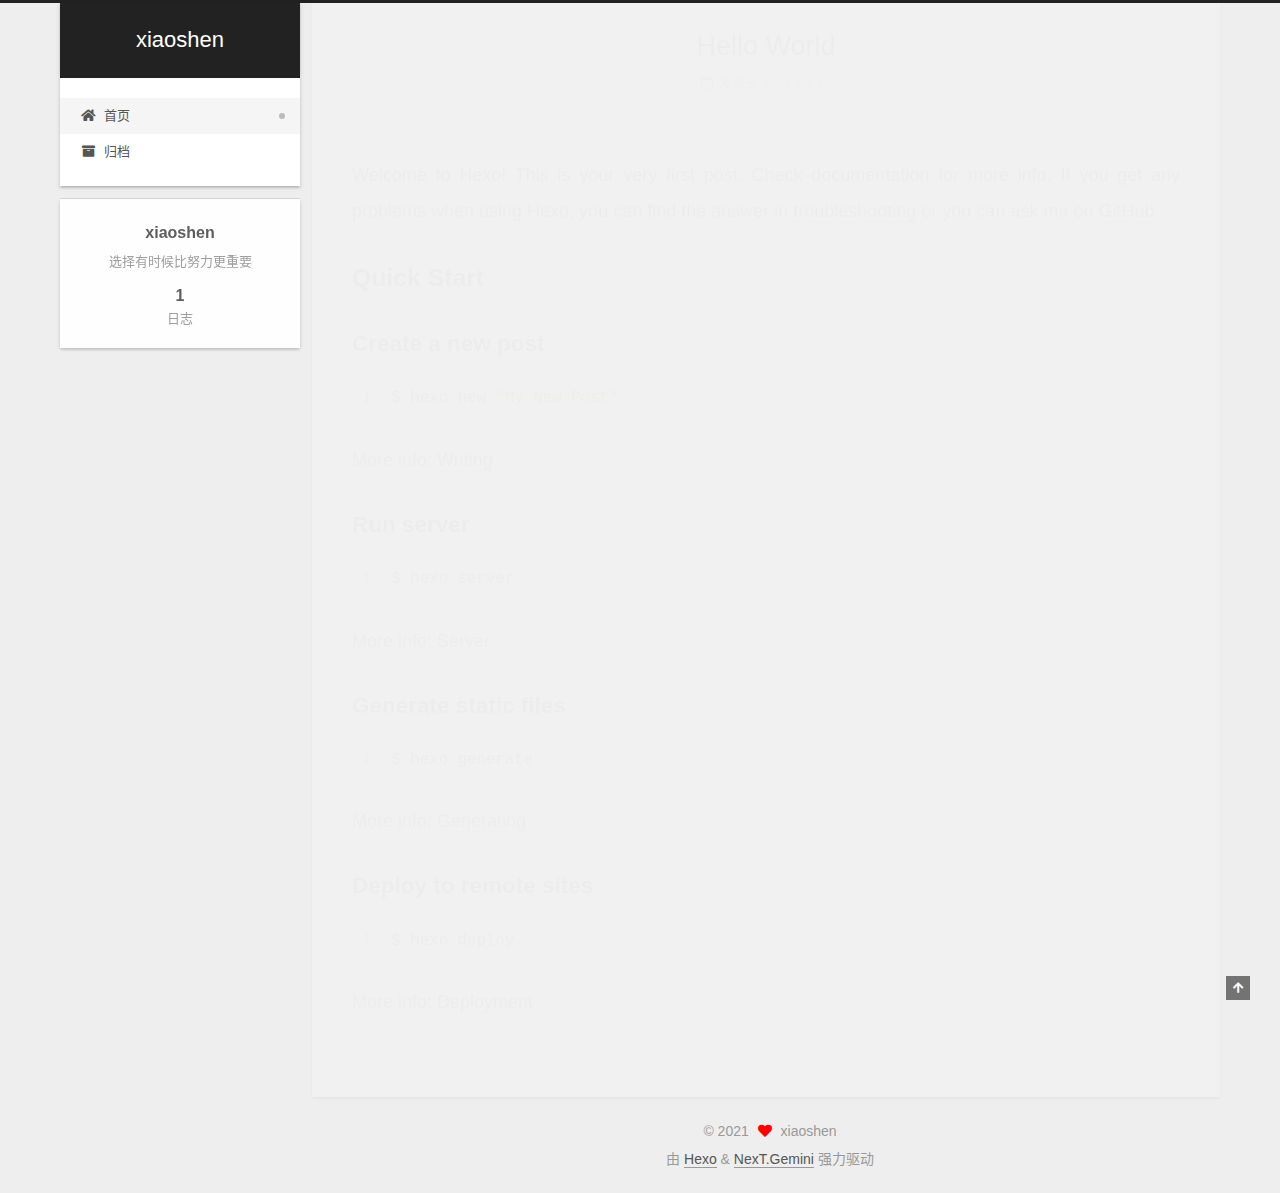
<file: index.html>
<!DOCTYPE html>
<html lang="zh-CN">
<head>
  <meta charset="UTF-8">
<meta name="viewport" content="width=device-width, initial-scale=1, maximum-scale=2">
<meta name="theme-color" content="#222">
<meta name="generator" content="Hexo 5.4.0">
  <link rel="apple-touch-icon" sizes="180x180" href="/images/apple-touch-icon-next.png">
  <link rel="icon" type="image/png" sizes="32x32" href="/images/favicon-32x32-next.png">
  <link rel="icon" type="image/png" sizes="16x16" href="/images/favicon-16x16-next.png">
  <link rel="mask-icon" href="/images/logo.svg" color="#222">

<link rel="stylesheet" href="/css/main.css">


<link rel="stylesheet" href="/lib/font-awesome/css/all.min.css">

<script id="hexo-configurations">
    var NexT = window.NexT || {};
    var CONFIG = {"hostname":"example.com","root":"/","scheme":"Gemini","version":"7.8.0","exturl":false,"sidebar":{"position":"left","display":"post","padding":18,"offset":12,"onmobile":false},"copycode":{"enable":false,"show_result":false,"style":null},"back2top":{"enable":true,"sidebar":false,"scrollpercent":false},"bookmark":{"enable":false,"color":"#222","save":"auto"},"fancybox":false,"mediumzoom":false,"lazyload":false,"pangu":false,"comments":{"style":"tabs","active":null,"storage":true,"lazyload":false,"nav":null},"algolia":{"hits":{"per_page":10},"labels":{"input_placeholder":"Search for Posts","hits_empty":"We didn't find any results for the search: ${query}","hits_stats":"${hits} results found in ${time} ms"}},"localsearch":{"enable":false,"trigger":"auto","top_n_per_article":1,"unescape":false,"preload":false},"motion":{"enable":true,"async":false,"transition":{"post_block":"fadeIn","post_header":"slideDownIn","post_body":"slideDownIn","coll_header":"slideLeftIn","sidebar":"slideUpIn"}}};
  </script>

  <meta name="description" content="选择有时候比努力更重要">
<meta property="og:type" content="website">
<meta property="og:title" content="xiaoshen">
<meta property="og:url" content="http://example.com/index.html">
<meta property="og:site_name" content="xiaoshen">
<meta property="og:description" content="选择有时候比努力更重要">
<meta property="og:locale" content="zh_CN">
<meta property="article:author" content="xiaoshen">
<meta name="twitter:card" content="summary">

<link rel="canonical" href="http://example.com/">


<script id="page-configurations">
  // https://hexo.io/docs/variables.html
  CONFIG.page = {
    sidebar: "",
    isHome : true,
    isPost : false,
    lang   : 'zh-CN'
  };
</script>

  <title>xiaoshen</title>
  






  <noscript>
  <style>
  .use-motion .brand,
  .use-motion .menu-item,
  .sidebar-inner,
  .use-motion .post-block,
  .use-motion .pagination,
  .use-motion .comments,
  .use-motion .post-header,
  .use-motion .post-body,
  .use-motion .collection-header { opacity: initial; }

  .use-motion .site-title,
  .use-motion .site-subtitle {
    opacity: initial;
    top: initial;
  }

  .use-motion .logo-line-before i { left: initial; }
  .use-motion .logo-line-after i { right: initial; }
  </style>
</noscript>

</head>

<body itemscope itemtype="http://schema.org/WebPage">
  <div class="container use-motion">
    <div class="headband"></div>

    <header class="header" itemscope itemtype="http://schema.org/WPHeader">
      <div class="header-inner"><div class="site-brand-container">
  <div class="site-nav-toggle">
    <div class="toggle" aria-label="切换导航栏">
      <span class="toggle-line toggle-line-first"></span>
      <span class="toggle-line toggle-line-middle"></span>
      <span class="toggle-line toggle-line-last"></span>
    </div>
  </div>

  <div class="site-meta">

    <a href="/" class="brand" rel="start">
      <span class="logo-line-before"><i></i></span>
      <h1 class="site-title">xiaoshen</h1>
      <span class="logo-line-after"><i></i></span>
    </a>
  </div>

  <div class="site-nav-right">
    <div class="toggle popup-trigger">
    </div>
  </div>
</div>




<nav class="site-nav">
  <ul id="menu" class="main-menu menu">
        <li class="menu-item menu-item-home">

    <a href="/" rel="section"><i class="fa fa-home fa-fw"></i>首页</a>

  </li>
        <li class="menu-item menu-item-archives">

    <a href="/archives/" rel="section"><i class="fa fa-archive fa-fw"></i>归档</a>

  </li>
  </ul>
</nav>




</div>
    </header>

    
  <div class="back-to-top">
    <i class="fa fa-arrow-up"></i>
    <span>0%</span>
  </div>


    <main class="main">
      <div class="main-inner">
        <div class="content-wrap">
          

          <div class="content index posts-expand">
            
      
  
  
  <article itemscope itemtype="http://schema.org/Article" class="post-block" lang="zh-CN">
    <link itemprop="mainEntityOfPage" href="http://example.com/2021/06/16/hello-world/">

    <span hidden itemprop="author" itemscope itemtype="http://schema.org/Person">
      <meta itemprop="image" content="/images/avatar.gif">
      <meta itemprop="name" content="xiaoshen">
      <meta itemprop="description" content="选择有时候比努力更重要">
    </span>

    <span hidden itemprop="publisher" itemscope itemtype="http://schema.org/Organization">
      <meta itemprop="name" content="xiaoshen">
    </span>
      <header class="post-header">
        <h2 class="post-title" itemprop="name headline">
          
            <a href="/2021/06/16/hello-world/" class="post-title-link" itemprop="url">Hello World</a>
        </h2>

        <div class="post-meta">
            <span class="post-meta-item">
              <span class="post-meta-item-icon">
                <i class="far fa-calendar"></i>
              </span>
              <span class="post-meta-item-text">发表于</span>

              <time title="创建时间：2021-06-16 15:58:50" itemprop="dateCreated datePublished" datetime="2021-06-16T15:58:50+08:00">2021-06-16</time>
            </span>

          

        </div>
      </header>

    
    
    
    <div class="post-body" itemprop="articleBody">

      
          <p>Welcome to <a target="_blank" rel="noopener" href="https://hexo.io/">Hexo</a>! This is your very first post. Check <a target="_blank" rel="noopener" href="https://hexo.io/docs/">documentation</a> for more info. If you get any problems when using Hexo, you can find the answer in <a target="_blank" rel="noopener" href="https://hexo.io/docs/troubleshooting.html">troubleshooting</a> or you can ask me on <a target="_blank" rel="noopener" href="https://github.com/hexojs/hexo/issues">GitHub</a>.</p>
<h2 id="Quick-Start"><a href="#Quick-Start" class="headerlink" title="Quick Start"></a>Quick Start</h2><h3 id="Create-a-new-post"><a href="#Create-a-new-post" class="headerlink" title="Create a new post"></a>Create a new post</h3><figure class="highlight bash"><table><tr><td class="gutter"><pre><span class="line">1</span><br></pre></td><td class="code"><pre><span class="line">$ hexo new <span class="string">&quot;My New Post&quot;</span></span><br></pre></td></tr></table></figure>

<p>More info: <a target="_blank" rel="noopener" href="https://hexo.io/docs/writing.html">Writing</a></p>
<h3 id="Run-server"><a href="#Run-server" class="headerlink" title="Run server"></a>Run server</h3><figure class="highlight bash"><table><tr><td class="gutter"><pre><span class="line">1</span><br></pre></td><td class="code"><pre><span class="line">$ hexo server</span><br></pre></td></tr></table></figure>

<p>More info: <a target="_blank" rel="noopener" href="https://hexo.io/docs/server.html">Server</a></p>
<h3 id="Generate-static-files"><a href="#Generate-static-files" class="headerlink" title="Generate static files"></a>Generate static files</h3><figure class="highlight bash"><table><tr><td class="gutter"><pre><span class="line">1</span><br></pre></td><td class="code"><pre><span class="line">$ hexo generate</span><br></pre></td></tr></table></figure>

<p>More info: <a target="_blank" rel="noopener" href="https://hexo.io/docs/generating.html">Generating</a></p>
<h3 id="Deploy-to-remote-sites"><a href="#Deploy-to-remote-sites" class="headerlink" title="Deploy to remote sites"></a>Deploy to remote sites</h3><figure class="highlight bash"><table><tr><td class="gutter"><pre><span class="line">1</span><br></pre></td><td class="code"><pre><span class="line">$ hexo deploy</span><br></pre></td></tr></table></figure>

<p>More info: <a target="_blank" rel="noopener" href="https://hexo.io/docs/one-command-deployment.html">Deployment</a></p>

      
    </div>

    
    
    
      <footer class="post-footer">
        <div class="post-eof"></div>
      </footer>
  </article>
  
  
  


  



          </div>
          

<script>
  window.addEventListener('tabs:register', () => {
    let { activeClass } = CONFIG.comments;
    if (CONFIG.comments.storage) {
      activeClass = localStorage.getItem('comments_active') || activeClass;
    }
    if (activeClass) {
      let activeTab = document.querySelector(`a[href="#comment-${activeClass}"]`);
      if (activeTab) {
        activeTab.click();
      }
    }
  });
  if (CONFIG.comments.storage) {
    window.addEventListener('tabs:click', event => {
      if (!event.target.matches('.tabs-comment .tab-content .tab-pane')) return;
      let commentClass = event.target.classList[1];
      localStorage.setItem('comments_active', commentClass);
    });
  }
</script>

        </div>
          
  
  <div class="toggle sidebar-toggle">
    <span class="toggle-line toggle-line-first"></span>
    <span class="toggle-line toggle-line-middle"></span>
    <span class="toggle-line toggle-line-last"></span>
  </div>

  <aside class="sidebar">
    <div class="sidebar-inner">

      <ul class="sidebar-nav motion-element">
        <li class="sidebar-nav-toc">
          文章目录
        </li>
        <li class="sidebar-nav-overview">
          站点概览
        </li>
      </ul>

      <!--noindex-->
      <div class="post-toc-wrap sidebar-panel">
      </div>
      <!--/noindex-->

      <div class="site-overview-wrap sidebar-panel">
        <div class="site-author motion-element" itemprop="author" itemscope itemtype="http://schema.org/Person">
  <p class="site-author-name" itemprop="name">xiaoshen</p>
  <div class="site-description" itemprop="description">选择有时候比努力更重要</div>
</div>
<div class="site-state-wrap motion-element">
  <nav class="site-state">
      <div class="site-state-item site-state-posts">
          <a href="/archives/">
        
          <span class="site-state-item-count">1</span>
          <span class="site-state-item-name">日志</span>
        </a>
      </div>
  </nav>
</div>



      </div>

    </div>
  </aside>
  <div id="sidebar-dimmer"></div>


      </div>
    </main>

    <footer class="footer">
      <div class="footer-inner">
        

        

<div class="copyright">
  
  &copy; 
  <span itemprop="copyrightYear">2021</span>
  <span class="with-love">
    <i class="fa fa-heart"></i>
  </span>
  <span class="author" itemprop="copyrightHolder">xiaoshen</span>
</div>
  <div class="powered-by">由 <a href="https://hexo.io/" class="theme-link" rel="noopener" target="_blank">Hexo</a> & <a href="https://theme-next.org/" class="theme-link" rel="noopener" target="_blank">NexT.Gemini</a> 强力驱动
  </div>

        








      </div>
    </footer>
  </div>

  
  <script src="/lib/anime.min.js"></script>
  <script src="/lib/velocity/velocity.min.js"></script>
  <script src="/lib/velocity/velocity.ui.min.js"></script>

<script src="/js/utils.js"></script>

<script src="/js/motion.js"></script>


<script src="/js/schemes/pisces.js"></script>


<script src="/js/next-boot.js"></script>




  















  

  

</body>
</html>
</file>
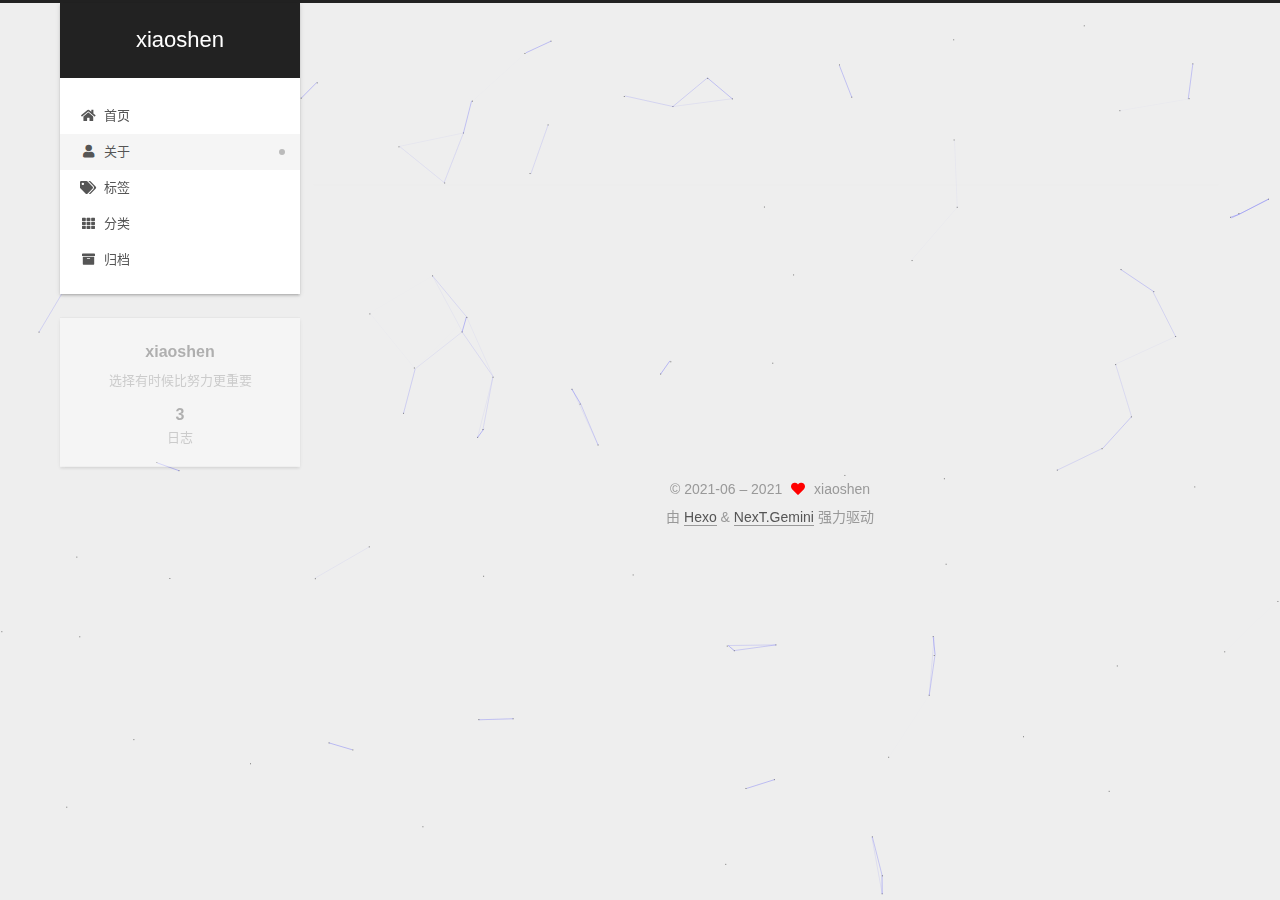
<file: about/index.html>
<!DOCTYPE html>
<html lang="zh-CN">
<head>
  <meta charset="UTF-8">
<meta name="viewport" content="width=device-width, initial-scale=1, maximum-scale=2">
<meta name="theme-color" content="#222">
<meta name="generator" content="Hexo 5.4.0">
  <link rel="apple-touch-icon" sizes="180x180" href="/images/apple-touch-icon-next.png">
  <link rel="icon" type="image/png" sizes="32x32" href="/images/favicon-32x32-next.png">
  <link rel="icon" type="image/png" sizes="16x16" href="/images/favicon-16x16-next.png">
  <link rel="mask-icon" href="/images/logo.svg" color="#222">

<link rel="stylesheet" href="/css/main.css">


<link rel="stylesheet" href="/lib/font-awesome/css/all.min.css">

<script id="hexo-configurations">
    var NexT = window.NexT || {};
    var CONFIG = {"hostname":"example.com","root":"/","scheme":"Gemini","version":"7.8.0","exturl":false,"sidebar":{"position":"left","display":"post","padding":18,"offset":12,"onmobile":false},"copycode":{"enable":false,"show_result":false,"style":null},"back2top":{"enable":true,"sidebar":false,"scrollpercent":false},"bookmark":{"enable":false,"color":"#222","save":"auto"},"fancybox":false,"mediumzoom":false,"lazyload":false,"pangu":false,"comments":{"style":"tabs","active":null,"storage":true,"lazyload":false,"nav":null},"algolia":{"hits":{"per_page":10},"labels":{"input_placeholder":"Search for Posts","hits_empty":"We didn't find any results for the search: ${query}","hits_stats":"${hits} results found in ${time} ms"}},"localsearch":{"enable":false,"trigger":"auto","top_n_per_article":1,"unescape":false,"preload":false},"motion":{"enable":true,"async":false,"transition":{"post_block":"fadeIn","post_header":"slideDownIn","post_body":"slideDownIn","coll_header":"slideLeftIn","sidebar":"slideUpIn"}}};
  </script>

  <meta name="description" content="选择有时候比努力更重要">
<meta property="og:type" content="website">
<meta property="og:title" content="关于">
<meta property="og:url" content="http://example.com/about/index.html">
<meta property="og:site_name" content="xiaoshen">
<meta property="og:description" content="选择有时候比努力更重要">
<meta property="og:locale" content="zh_CN">
<meta property="article:published_time" content="2021-06-16T11:43:06.000Z">
<meta property="article:modified_time" content="2021-06-16T11:46:07.342Z">
<meta property="article:author" content="xiaoshen">
<meta name="twitter:card" content="summary">

<link rel="canonical" href="http://example.com/about/">


<script id="page-configurations">
  // https://hexo.io/docs/variables.html
  CONFIG.page = {
    sidebar: "",
    isHome : false,
    isPost : false,
    lang   : 'zh-CN'
  };
</script>

  <title>关于 | xiaoshen
</title>
  






  <noscript>
  <style>
  .use-motion .brand,
  .use-motion .menu-item,
  .sidebar-inner,
  .use-motion .post-block,
  .use-motion .pagination,
  .use-motion .comments,
  .use-motion .post-header,
  .use-motion .post-body,
  .use-motion .collection-header { opacity: initial; }

  .use-motion .site-title,
  .use-motion .site-subtitle {
    opacity: initial;
    top: initial;
  }

  .use-motion .logo-line-before i { left: initial; }
  .use-motion .logo-line-after i { right: initial; }
  </style>
</noscript>

</head>

<body itemscope itemtype="http://schema.org/WebPage">
  <div class="container use-motion">
    <div class="headband"></div>

    <header class="header" itemscope itemtype="http://schema.org/WPHeader">
      <div class="header-inner"><div class="site-brand-container">
  <div class="site-nav-toggle">
    <div class="toggle" aria-label="切换导航栏">
      <span class="toggle-line toggle-line-first"></span>
      <span class="toggle-line toggle-line-middle"></span>
      <span class="toggle-line toggle-line-last"></span>
    </div>
  </div>

  <div class="site-meta">

    <a href="/" class="brand" rel="start">
      <span class="logo-line-before"><i></i></span>
      <h1 class="site-title">xiaoshen</h1>
      <span class="logo-line-after"><i></i></span>
    </a>
  </div>

  <div class="site-nav-right">
    <div class="toggle popup-trigger">
    </div>
  </div>
</div>




<nav class="site-nav">
  <ul id="menu" class="main-menu menu">
        <li class="menu-item menu-item-home">

    <a href="/" rel="section"><i class="fa fa-home fa-fw"></i>首页</a>

  </li>
        <li class="menu-item menu-item-about">

    <a href="/about/" rel="section"><i class="fa fa-user fa-fw"></i>关于</a>

  </li>
        <li class="menu-item menu-item-tags">

    <a href="/tags/" rel="section"><i class="fa fa-tags fa-fw"></i>标签</a>

  </li>
        <li class="menu-item menu-item-categories">

    <a href="/categories/" rel="section"><i class="fa fa-th fa-fw"></i>分类</a>

  </li>
        <li class="menu-item menu-item-archives">

    <a href="/archives/" rel="section"><i class="fa fa-archive fa-fw"></i>归档</a>

  </li>
  </ul>
</nav>




</div>
    </header>

    
  <div class="back-to-top">
    <i class="fa fa-arrow-up"></i>
    <span>0%</span>
  </div>


    <main class="main">
      <div class="main-inner">
        <div class="content-wrap">
          
  
  

          <div class="content page posts-expand">
            

    
    
    
    <div class="post-block" lang="zh-CN">
      <header class="post-header">

<h1 class="post-title" itemprop="name headline">关于
</h1>

<div class="post-meta">
  

</div>

</header>

      
      
      
      <div class="post-body">
          
      </div>
      
      
      
    </div>
    

    
    
    


          </div>
          

<script>
  window.addEventListener('tabs:register', () => {
    let { activeClass } = CONFIG.comments;
    if (CONFIG.comments.storage) {
      activeClass = localStorage.getItem('comments_active') || activeClass;
    }
    if (activeClass) {
      let activeTab = document.querySelector(`a[href="#comment-${activeClass}"]`);
      if (activeTab) {
        activeTab.click();
      }
    }
  });
  if (CONFIG.comments.storage) {
    window.addEventListener('tabs:click', event => {
      if (!event.target.matches('.tabs-comment .tab-content .tab-pane')) return;
      let commentClass = event.target.classList[1];
      localStorage.setItem('comments_active', commentClass);
    });
  }
</script>

        </div>
          
  
  <div class="toggle sidebar-toggle">
    <span class="toggle-line toggle-line-first"></span>
    <span class="toggle-line toggle-line-middle"></span>
    <span class="toggle-line toggle-line-last"></span>
  </div>

  <aside class="sidebar">
    <div class="sidebar-inner">

      <ul class="sidebar-nav motion-element">
        <li class="sidebar-nav-toc">
          文章目录
        </li>
        <li class="sidebar-nav-overview">
          站点概览
        </li>
      </ul>

      <!--noindex-->
      <div class="post-toc-wrap sidebar-panel">
      </div>
      <!--/noindex-->

      <div class="site-overview-wrap sidebar-panel">
        <div class="site-author motion-element" itemprop="author" itemscope itemtype="http://schema.org/Person">
  <p class="site-author-name" itemprop="name">xiaoshen</p>
  <div class="site-description" itemprop="description">选择有时候比努力更重要</div>
</div>
<div class="site-state-wrap motion-element">
  <nav class="site-state">
      <div class="site-state-item site-state-posts">
          <a href="/archives/">
        
          <span class="site-state-item-count">3</span>
          <span class="site-state-item-name">日志</span>
        </a>
      </div>
  </nav>
</div>



      </div>

    </div>
  </aside>
  <div id="sidebar-dimmer"></div>


      </div>
    </main>

    <footer class="footer">
      <div class="footer-inner">
        

        

<div class="copyright">
  
  &copy; 2021-06 – 
  <span itemprop="copyrightYear">2021</span>
  <span class="with-love">
    <i class="fa fa-heart"></i>
  </span>
  <span class="author" itemprop="copyrightHolder">xiaoshen</span>
</div>
  <div class="powered-by">由 <a href="https://hexo.io/" class="theme-link" rel="noopener" target="_blank">Hexo</a> & <a href="https://theme-next.org/" class="theme-link" rel="noopener" target="_blank">NexT.Gemini</a> 强力驱动
  </div>

        








      </div>
    </footer>
  </div>

  
  
  <script color='0,0,255' opacity='0.5' zIndex='-1' count='99' src="/lib/canvas-nest/canvas-nest.min.js"></script>
  <script src="/lib/anime.min.js"></script>
  <script src="/lib/velocity/velocity.min.js"></script>
  <script src="/lib/velocity/velocity.ui.min.js"></script>

<script src="/js/utils.js"></script>

<script src="/js/motion.js"></script>


<script src="/js/schemes/pisces.js"></script>


<script src="/js/next-boot.js"></script>




  















  

  

</body>
</html>
</file>
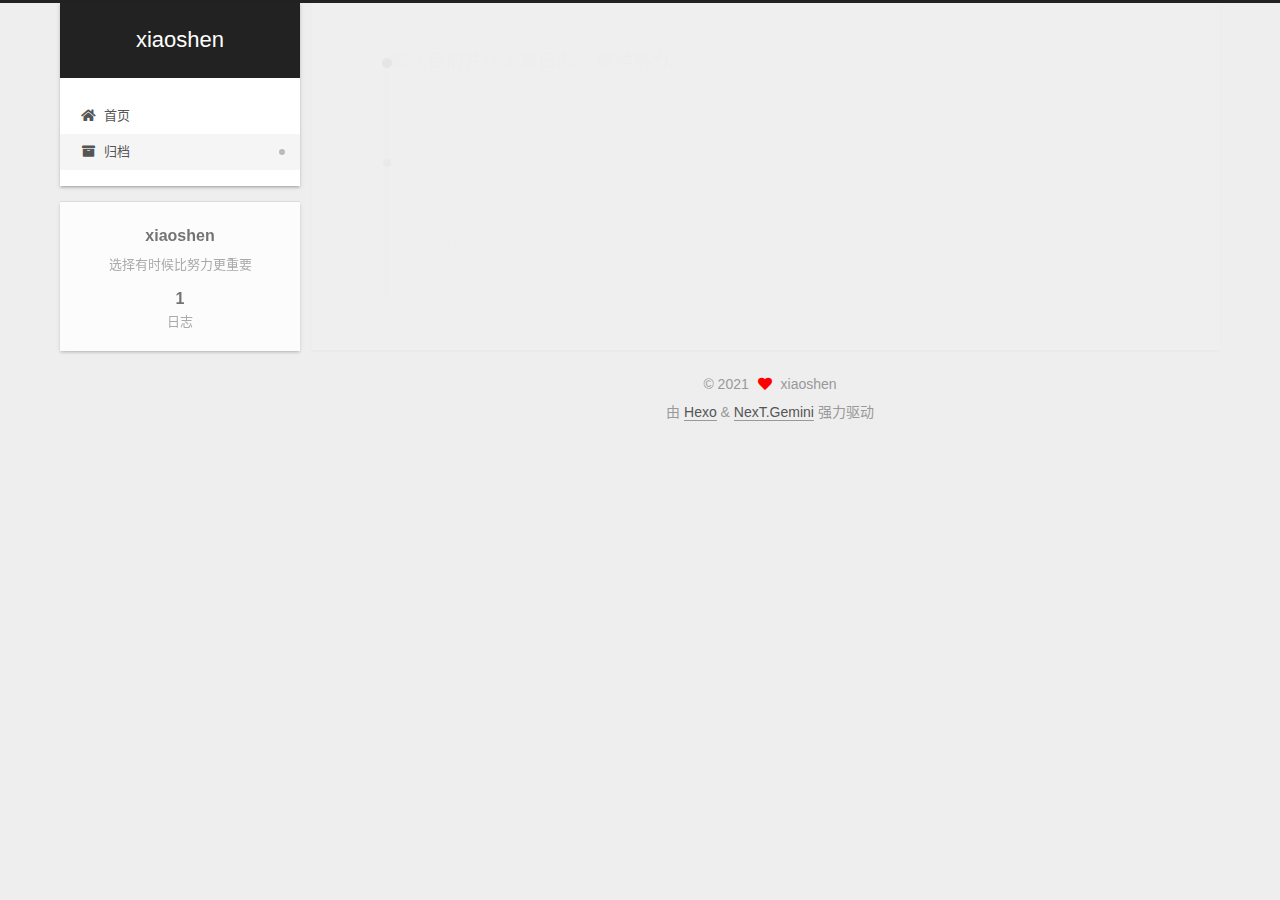
<file: archives/index.html>
<!DOCTYPE html>
<html lang="zh-CN">
<head>
  <meta charset="UTF-8">
<meta name="viewport" content="width=device-width, initial-scale=1, maximum-scale=2">
<meta name="theme-color" content="#222">
<meta name="generator" content="Hexo 5.4.0">
  <link rel="apple-touch-icon" sizes="180x180" href="/images/apple-touch-icon-next.png">
  <link rel="icon" type="image/png" sizes="32x32" href="/images/favicon-32x32-next.png">
  <link rel="icon" type="image/png" sizes="16x16" href="/images/favicon-16x16-next.png">
  <link rel="mask-icon" href="/images/logo.svg" color="#222">

<link rel="stylesheet" href="/css/main.css">


<link rel="stylesheet" href="/lib/font-awesome/css/all.min.css">

<script id="hexo-configurations">
    var NexT = window.NexT || {};
    var CONFIG = {"hostname":"example.com","root":"/","scheme":"Gemini","version":"7.8.0","exturl":false,"sidebar":{"position":"left","display":"post","padding":18,"offset":12,"onmobile":false},"copycode":{"enable":false,"show_result":false,"style":null},"back2top":{"enable":true,"sidebar":false,"scrollpercent":false},"bookmark":{"enable":false,"color":"#222","save":"auto"},"fancybox":false,"mediumzoom":false,"lazyload":false,"pangu":false,"comments":{"style":"tabs","active":null,"storage":true,"lazyload":false,"nav":null},"algolia":{"hits":{"per_page":10},"labels":{"input_placeholder":"Search for Posts","hits_empty":"We didn't find any results for the search: ${query}","hits_stats":"${hits} results found in ${time} ms"}},"localsearch":{"enable":false,"trigger":"auto","top_n_per_article":1,"unescape":false,"preload":false},"motion":{"enable":true,"async":false,"transition":{"post_block":"fadeIn","post_header":"slideDownIn","post_body":"slideDownIn","coll_header":"slideLeftIn","sidebar":"slideUpIn"}}};
  </script>

  <meta name="description" content="选择有时候比努力更重要">
<meta property="og:type" content="website">
<meta property="og:title" content="xiaoshen">
<meta property="og:url" content="http://example.com/archives/index.html">
<meta property="og:site_name" content="xiaoshen">
<meta property="og:description" content="选择有时候比努力更重要">
<meta property="og:locale" content="zh_CN">
<meta property="article:author" content="xiaoshen">
<meta name="twitter:card" content="summary">

<link rel="canonical" href="http://example.com/archives/">


<script id="page-configurations">
  // https://hexo.io/docs/variables.html
  CONFIG.page = {
    sidebar: "",
    isHome : false,
    isPost : false,
    lang   : 'zh-CN'
  };
</script>

  <title>归档 | xiaoshen</title>
  






  <noscript>
  <style>
  .use-motion .brand,
  .use-motion .menu-item,
  .sidebar-inner,
  .use-motion .post-block,
  .use-motion .pagination,
  .use-motion .comments,
  .use-motion .post-header,
  .use-motion .post-body,
  .use-motion .collection-header { opacity: initial; }

  .use-motion .site-title,
  .use-motion .site-subtitle {
    opacity: initial;
    top: initial;
  }

  .use-motion .logo-line-before i { left: initial; }
  .use-motion .logo-line-after i { right: initial; }
  </style>
</noscript>

</head>

<body itemscope itemtype="http://schema.org/WebPage">
  <div class="container use-motion">
    <div class="headband"></div>

    <header class="header" itemscope itemtype="http://schema.org/WPHeader">
      <div class="header-inner"><div class="site-brand-container">
  <div class="site-nav-toggle">
    <div class="toggle" aria-label="切换导航栏">
      <span class="toggle-line toggle-line-first"></span>
      <span class="toggle-line toggle-line-middle"></span>
      <span class="toggle-line toggle-line-last"></span>
    </div>
  </div>

  <div class="site-meta">

    <a href="/" class="brand" rel="start">
      <span class="logo-line-before"><i></i></span>
      <h1 class="site-title">xiaoshen</h1>
      <span class="logo-line-after"><i></i></span>
    </a>
  </div>

  <div class="site-nav-right">
    <div class="toggle popup-trigger">
    </div>
  </div>
</div>




<nav class="site-nav">
  <ul id="menu" class="main-menu menu">
        <li class="menu-item menu-item-home">

    <a href="/" rel="section"><i class="fa fa-home fa-fw"></i>首页</a>

  </li>
        <li class="menu-item menu-item-archives">

    <a href="/archives/" rel="section"><i class="fa fa-archive fa-fw"></i>归档</a>

  </li>
  </ul>
</nav>




</div>
    </header>

    
  <div class="back-to-top">
    <i class="fa fa-arrow-up"></i>
    <span>0%</span>
  </div>


    <main class="main">
      <div class="main-inner">
        <div class="content-wrap">
          

          <div class="content archive">
            

  
  
  
  <div class="post-block">
    <div class="posts-collapse">
      <div class="collection-title">
        <span class="collection-header">嗯..! 目前共计 1 篇日志。 继续努力。</span>
      </div>

      
    <div class="collection-year">
      <span class="collection-header">2021</span>
    </div>

  <article itemscope itemtype="http://schema.org/Article">
    <header class="post-header">

      <div class="post-meta">
        <time itemprop="dateCreated"
              datetime="2021-06-16T15:58:50+08:00"
              content="2021-06-16">
          06-16
        </time>
      </div>

      <div class="post-title">
          <a class="post-title-link" href="/2021/06/16/hello-world/" itemprop="url">
            <span itemprop="name">Hello World</span>
          </a>
      </div>

    </header>
  </article>


    </div>
  </div>
  
  
  

  



          </div>
          

<script>
  window.addEventListener('tabs:register', () => {
    let { activeClass } = CONFIG.comments;
    if (CONFIG.comments.storage) {
      activeClass = localStorage.getItem('comments_active') || activeClass;
    }
    if (activeClass) {
      let activeTab = document.querySelector(`a[href="#comment-${activeClass}"]`);
      if (activeTab) {
        activeTab.click();
      }
    }
  });
  if (CONFIG.comments.storage) {
    window.addEventListener('tabs:click', event => {
      if (!event.target.matches('.tabs-comment .tab-content .tab-pane')) return;
      let commentClass = event.target.classList[1];
      localStorage.setItem('comments_active', commentClass);
    });
  }
</script>

        </div>
          
  
  <div class="toggle sidebar-toggle">
    <span class="toggle-line toggle-line-first"></span>
    <span class="toggle-line toggle-line-middle"></span>
    <span class="toggle-line toggle-line-last"></span>
  </div>

  <aside class="sidebar">
    <div class="sidebar-inner">

      <ul class="sidebar-nav motion-element">
        <li class="sidebar-nav-toc">
          文章目录
        </li>
        <li class="sidebar-nav-overview">
          站点概览
        </li>
      </ul>

      <!--noindex-->
      <div class="post-toc-wrap sidebar-panel">
      </div>
      <!--/noindex-->

      <div class="site-overview-wrap sidebar-panel">
        <div class="site-author motion-element" itemprop="author" itemscope itemtype="http://schema.org/Person">
  <p class="site-author-name" itemprop="name">xiaoshen</p>
  <div class="site-description" itemprop="description">选择有时候比努力更重要</div>
</div>
<div class="site-state-wrap motion-element">
  <nav class="site-state">
      <div class="site-state-item site-state-posts">
          <a href="/archives/">
        
          <span class="site-state-item-count">1</span>
          <span class="site-state-item-name">日志</span>
        </a>
      </div>
  </nav>
</div>



      </div>

    </div>
  </aside>
  <div id="sidebar-dimmer"></div>


      </div>
    </main>

    <footer class="footer">
      <div class="footer-inner">
        

        

<div class="copyright">
  
  &copy; 
  <span itemprop="copyrightYear">2021</span>
  <span class="with-love">
    <i class="fa fa-heart"></i>
  </span>
  <span class="author" itemprop="copyrightHolder">xiaoshen</span>
</div>
  <div class="powered-by">由 <a href="https://hexo.io/" class="theme-link" rel="noopener" target="_blank">Hexo</a> & <a href="https://theme-next.org/" class="theme-link" rel="noopener" target="_blank">NexT.Gemini</a> 强力驱动
  </div>

        








      </div>
    </footer>
  </div>

  
  <script src="/lib/anime.min.js"></script>
  <script src="/lib/velocity/velocity.min.js"></script>
  <script src="/lib/velocity/velocity.ui.min.js"></script>

<script src="/js/utils.js"></script>

<script src="/js/motion.js"></script>


<script src="/js/schemes/pisces.js"></script>


<script src="/js/next-boot.js"></script>




  















  

  

</body>
</html>
</file>
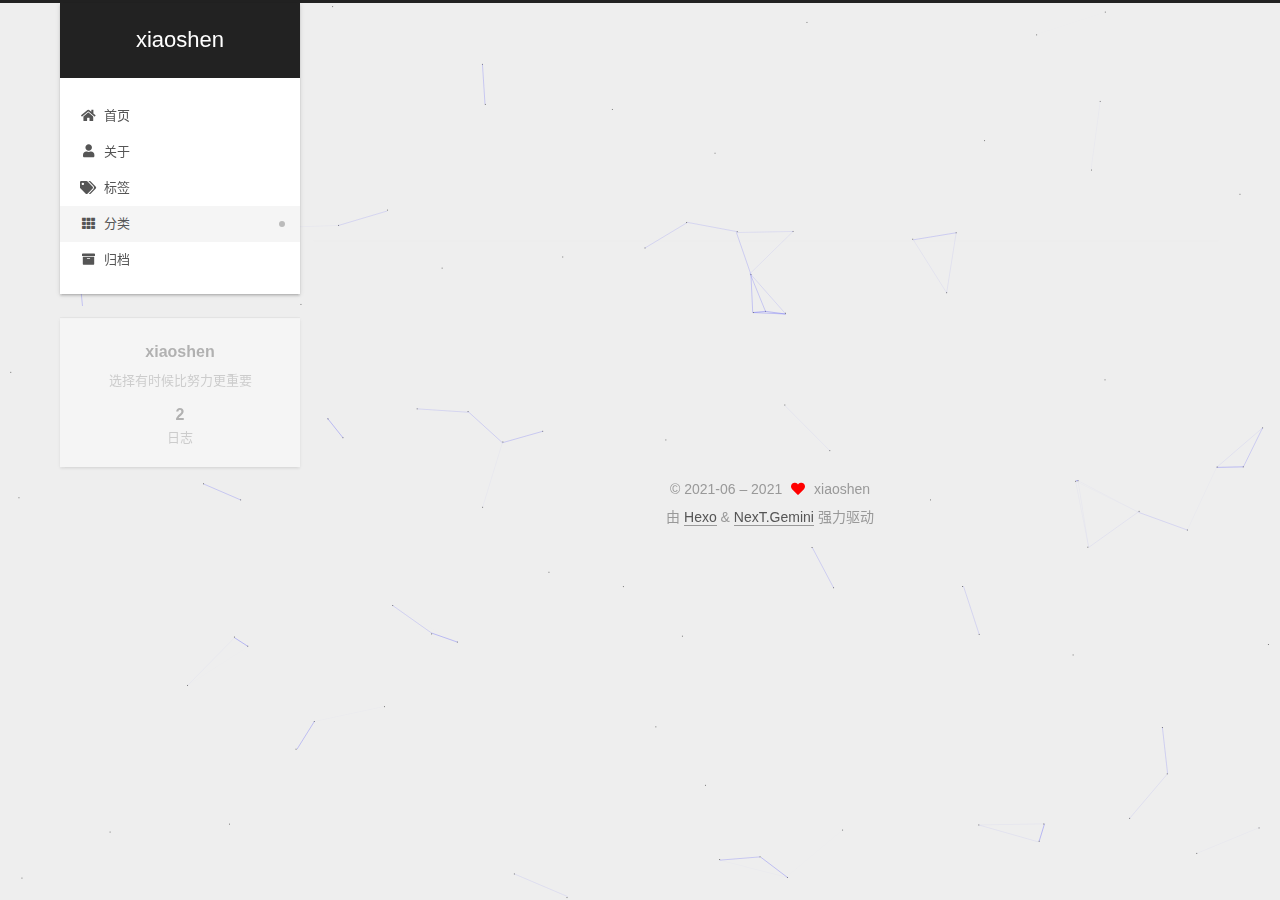
<file: categories/index.html>
<!DOCTYPE html>
<html lang="zh-CN">
<head>
  <meta charset="UTF-8">
<meta name="viewport" content="width=device-width, initial-scale=1, maximum-scale=2">
<meta name="theme-color" content="#222">
<meta name="generator" content="Hexo 5.4.0">
  <link rel="apple-touch-icon" sizes="180x180" href="/images/apple-touch-icon-next.png">
  <link rel="icon" type="image/png" sizes="32x32" href="/images/favicon-32x32-next.png">
  <link rel="icon" type="image/png" sizes="16x16" href="/images/favicon-16x16-next.png">
  <link rel="mask-icon" href="/images/logo.svg" color="#222">

<link rel="stylesheet" href="/css/main.css">


<link rel="stylesheet" href="/lib/font-awesome/css/all.min.css">

<script id="hexo-configurations">
    var NexT = window.NexT || {};
    var CONFIG = {"hostname":"example.com","root":"/","scheme":"Gemini","version":"7.8.0","exturl":false,"sidebar":{"position":"left","display":"post","padding":18,"offset":12,"onmobile":false},"copycode":{"enable":false,"show_result":false,"style":null},"back2top":{"enable":true,"sidebar":false,"scrollpercent":false},"bookmark":{"enable":false,"color":"#222","save":"auto"},"fancybox":false,"mediumzoom":false,"lazyload":false,"pangu":false,"comments":{"style":"tabs","active":null,"storage":true,"lazyload":false,"nav":null},"algolia":{"hits":{"per_page":10},"labels":{"input_placeholder":"Search for Posts","hits_empty":"We didn't find any results for the search: ${query}","hits_stats":"${hits} results found in ${time} ms"}},"localsearch":{"enable":false,"trigger":"auto","top_n_per_article":1,"unescape":false,"preload":false},"motion":{"enable":true,"async":false,"transition":{"post_block":"fadeIn","post_header":"slideDownIn","post_body":"slideDownIn","coll_header":"slideLeftIn","sidebar":"slideUpIn"}}};
  </script>

  <meta name="description" content="选择有时候比努力更重要">
<meta property="og:type" content="website">
<meta property="og:title" content="分类">
<meta property="og:url" content="http://example.com/categories/index.html">
<meta property="og:site_name" content="xiaoshen">
<meta property="og:description" content="选择有时候比努力更重要">
<meta property="og:locale" content="zh_CN">
<meta property="article:published_time" content="2021-06-16T11:42:40.000Z">
<meta property="article:modified_time" content="2021-06-16T11:44:30.576Z">
<meta property="article:author" content="xiaoshen">
<meta name="twitter:card" content="summary">

<link rel="canonical" href="http://example.com/categories/">


<script id="page-configurations">
  // https://hexo.io/docs/variables.html
  CONFIG.page = {
    sidebar: "",
    isHome : false,
    isPost : false,
    lang   : 'zh-CN'
  };
</script>

  <title>分类 | xiaoshen
</title>
  






  <noscript>
  <style>
  .use-motion .brand,
  .use-motion .menu-item,
  .sidebar-inner,
  .use-motion .post-block,
  .use-motion .pagination,
  .use-motion .comments,
  .use-motion .post-header,
  .use-motion .post-body,
  .use-motion .collection-header { opacity: initial; }

  .use-motion .site-title,
  .use-motion .site-subtitle {
    opacity: initial;
    top: initial;
  }

  .use-motion .logo-line-before i { left: initial; }
  .use-motion .logo-line-after i { right: initial; }
  </style>
</noscript>

</head>

<body itemscope itemtype="http://schema.org/WebPage">
  <div class="container use-motion">
    <div class="headband"></div>

    <header class="header" itemscope itemtype="http://schema.org/WPHeader">
      <div class="header-inner"><div class="site-brand-container">
  <div class="site-nav-toggle">
    <div class="toggle" aria-label="切换导航栏">
      <span class="toggle-line toggle-line-first"></span>
      <span class="toggle-line toggle-line-middle"></span>
      <span class="toggle-line toggle-line-last"></span>
    </div>
  </div>

  <div class="site-meta">

    <a href="/" class="brand" rel="start">
      <span class="logo-line-before"><i></i></span>
      <h1 class="site-title">xiaoshen</h1>
      <span class="logo-line-after"><i></i></span>
    </a>
  </div>

  <div class="site-nav-right">
    <div class="toggle popup-trigger">
    </div>
  </div>
</div>




<nav class="site-nav">
  <ul id="menu" class="main-menu menu">
        <li class="menu-item menu-item-home">

    <a href="/" rel="section"><i class="fa fa-home fa-fw"></i>首页</a>

  </li>
        <li class="menu-item menu-item-about">

    <a href="/about/" rel="section"><i class="fa fa-user fa-fw"></i>关于</a>

  </li>
        <li class="menu-item menu-item-tags">

    <a href="/tags/" rel="section"><i class="fa fa-tags fa-fw"></i>标签</a>

  </li>
        <li class="menu-item menu-item-categories">

    <a href="/categories/" rel="section"><i class="fa fa-th fa-fw"></i>分类</a>

  </li>
        <li class="menu-item menu-item-archives">

    <a href="/archives/" rel="section"><i class="fa fa-archive fa-fw"></i>归档</a>

  </li>
  </ul>
</nav>




</div>
    </header>

    
  <div class="back-to-top">
    <i class="fa fa-arrow-up"></i>
    <span>0%</span>
  </div>


    <main class="main">
      <div class="main-inner">
        <div class="content-wrap">
          
  
  

          <div class="content page posts-expand">
            

    
    
    
    <div class="post-block" lang="zh-CN">
      <header class="post-header">

<h1 class="post-title" itemprop="name headline">分类
</h1>

<div class="post-meta">
  

</div>

</header>

      
      
      
      <div class="post-body">
          <div class="category-all-page">
            <div class="category-all-title">
              暂无分类
            </div>
            <div class="category-all">
              
            </div>
          </div>
        
      </div>
      
      
      
    </div>
    

    
    
    


          </div>
          

<script>
  window.addEventListener('tabs:register', () => {
    let { activeClass } = CONFIG.comments;
    if (CONFIG.comments.storage) {
      activeClass = localStorage.getItem('comments_active') || activeClass;
    }
    if (activeClass) {
      let activeTab = document.querySelector(`a[href="#comment-${activeClass}"]`);
      if (activeTab) {
        activeTab.click();
      }
    }
  });
  if (CONFIG.comments.storage) {
    window.addEventListener('tabs:click', event => {
      if (!event.target.matches('.tabs-comment .tab-content .tab-pane')) return;
      let commentClass = event.target.classList[1];
      localStorage.setItem('comments_active', commentClass);
    });
  }
</script>

        </div>
          
  
  <div class="toggle sidebar-toggle">
    <span class="toggle-line toggle-line-first"></span>
    <span class="toggle-line toggle-line-middle"></span>
    <span class="toggle-line toggle-line-last"></span>
  </div>

  <aside class="sidebar">
    <div class="sidebar-inner">

      <ul class="sidebar-nav motion-element">
        <li class="sidebar-nav-toc">
          文章目录
        </li>
        <li class="sidebar-nav-overview">
          站点概览
        </li>
      </ul>

      <!--noindex-->
      <div class="post-toc-wrap sidebar-panel">
      </div>
      <!--/noindex-->

      <div class="site-overview-wrap sidebar-panel">
        <div class="site-author motion-element" itemprop="author" itemscope itemtype="http://schema.org/Person">
  <p class="site-author-name" itemprop="name">xiaoshen</p>
  <div class="site-description" itemprop="description">选择有时候比努力更重要</div>
</div>
<div class="site-state-wrap motion-element">
  <nav class="site-state">
      <div class="site-state-item site-state-posts">
          <a href="/archives/">
        
          <span class="site-state-item-count">2</span>
          <span class="site-state-item-name">日志</span>
        </a>
      </div>
  </nav>
</div>



      </div>

    </div>
  </aside>
  <div id="sidebar-dimmer"></div>


      </div>
    </main>

    <footer class="footer">
      <div class="footer-inner">
        

        

<div class="copyright">
  
  &copy; 2021-06 – 
  <span itemprop="copyrightYear">2021</span>
  <span class="with-love">
    <i class="fa fa-heart"></i>
  </span>
  <span class="author" itemprop="copyrightHolder">xiaoshen</span>
</div>
  <div class="powered-by">由 <a href="https://hexo.io/" class="theme-link" rel="noopener" target="_blank">Hexo</a> & <a href="https://theme-next.org/" class="theme-link" rel="noopener" target="_blank">NexT.Gemini</a> 强力驱动
  </div>

        








      </div>
    </footer>
  </div>

  
  
  <script color='0,0,255' opacity='0.5' zIndex='-1' count='99' src="/lib/canvas-nest/canvas-nest.min.js"></script>
  <script src="/lib/anime.min.js"></script>
  <script src="/lib/velocity/velocity.min.js"></script>
  <script src="/lib/velocity/velocity.ui.min.js"></script>

<script src="/js/utils.js"></script>

<script src="/js/motion.js"></script>


<script src="/js/schemes/pisces.js"></script>


<script src="/js/next-boot.js"></script>




  















  

  

</body>
</html>
</file>
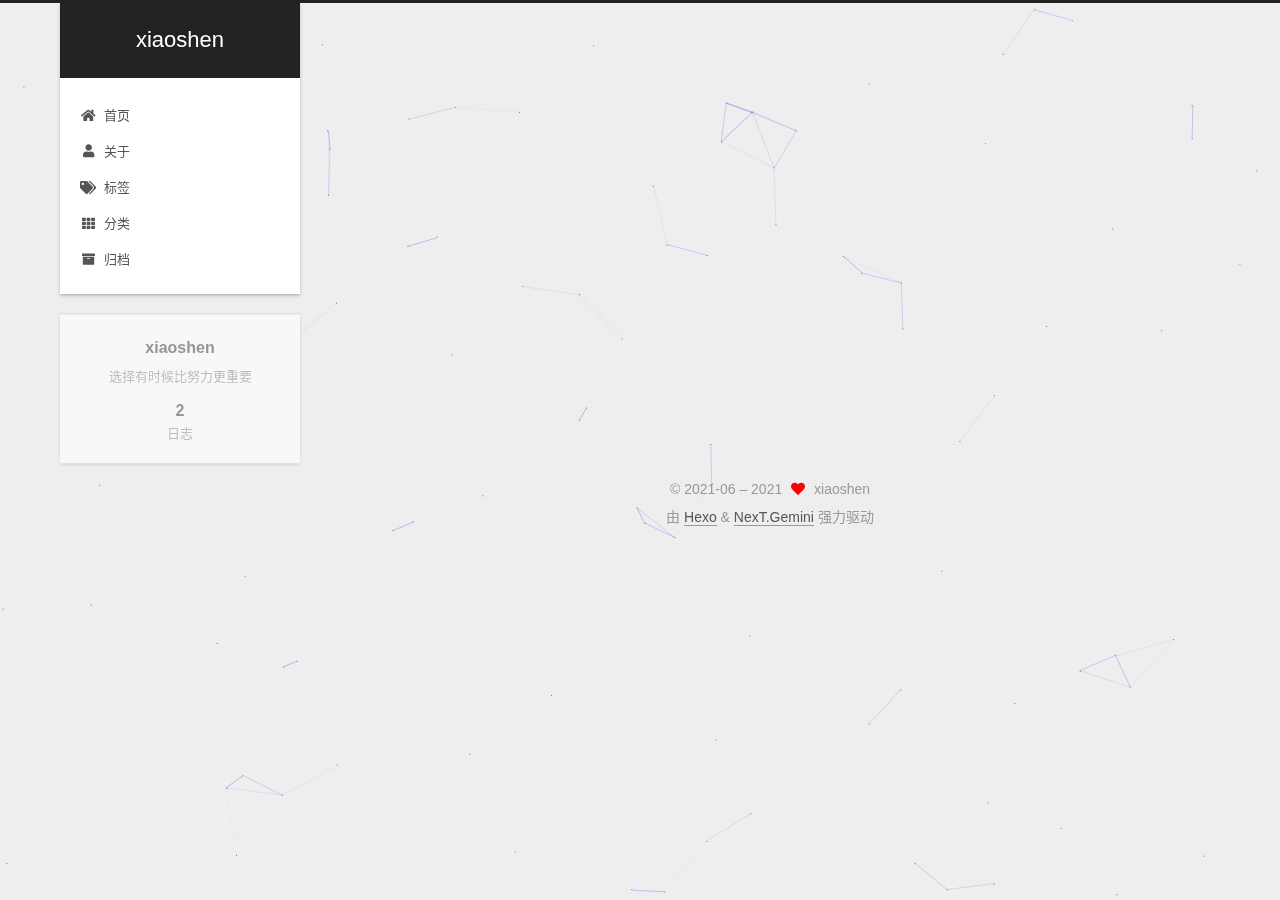
<file: resources/index.html>
<!DOCTYPE html>
<html lang="zh-CN">
<head>
  <meta charset="UTF-8">
<meta name="viewport" content="width=device-width, initial-scale=1, maximum-scale=2">
<meta name="theme-color" content="#222">
<meta name="generator" content="Hexo 5.4.0">
  <link rel="apple-touch-icon" sizes="180x180" href="/images/apple-touch-icon-next.png">
  <link rel="icon" type="image/png" sizes="32x32" href="/images/favicon-32x32-next.png">
  <link rel="icon" type="image/png" sizes="16x16" href="/images/favicon-16x16-next.png">
  <link rel="mask-icon" href="/images/logo.svg" color="#222">

<link rel="stylesheet" href="/css/main.css">


<link rel="stylesheet" href="/lib/font-awesome/css/all.min.css">

<script id="hexo-configurations">
    var NexT = window.NexT || {};
    var CONFIG = {"hostname":"example.com","root":"/","scheme":"Gemini","version":"7.8.0","exturl":false,"sidebar":{"position":"left","display":"post","padding":18,"offset":12,"onmobile":false},"copycode":{"enable":false,"show_result":false,"style":null},"back2top":{"enable":true,"sidebar":false,"scrollpercent":false},"bookmark":{"enable":false,"color":"#222","save":"auto"},"fancybox":false,"mediumzoom":false,"lazyload":false,"pangu":false,"comments":{"style":"tabs","active":null,"storage":true,"lazyload":false,"nav":null},"algolia":{"hits":{"per_page":10},"labels":{"input_placeholder":"Search for Posts","hits_empty":"We didn't find any results for the search: ${query}","hits_stats":"${hits} results found in ${time} ms"}},"localsearch":{"enable":false,"trigger":"auto","top_n_per_article":1,"unescape":false,"preload":false},"motion":{"enable":true,"async":false,"transition":{"post_block":"fadeIn","post_header":"slideDownIn","post_body":"slideDownIn","coll_header":"slideLeftIn","sidebar":"slideUpIn"}}};
  </script>

  <meta name="description" content="选择有时候比努力更重要">
<meta property="og:type" content="website">
<meta property="og:title" content="资源">
<meta property="og:url" content="http://example.com/resources/index.html">
<meta property="og:site_name" content="xiaoshen">
<meta property="og:description" content="选择有时候比努力更重要">
<meta property="og:locale" content="zh_CN">
<meta property="article:published_time" content="2021-06-16T11:43:20.000Z">
<meta property="article:modified_time" content="2021-06-16T11:46:52.298Z">
<meta property="article:author" content="xiaoshen">
<meta name="twitter:card" content="summary">

<link rel="canonical" href="http://example.com/resources/">


<script id="page-configurations">
  // https://hexo.io/docs/variables.html
  CONFIG.page = {
    sidebar: "",
    isHome : false,
    isPost : false,
    lang   : 'zh-CN'
  };
</script>

  <title>资源 | xiaoshen
</title>
  






  <noscript>
  <style>
  .use-motion .brand,
  .use-motion .menu-item,
  .sidebar-inner,
  .use-motion .post-block,
  .use-motion .pagination,
  .use-motion .comments,
  .use-motion .post-header,
  .use-motion .post-body,
  .use-motion .collection-header { opacity: initial; }

  .use-motion .site-title,
  .use-motion .site-subtitle {
    opacity: initial;
    top: initial;
  }

  .use-motion .logo-line-before i { left: initial; }
  .use-motion .logo-line-after i { right: initial; }
  </style>
</noscript>

</head>

<body itemscope itemtype="http://schema.org/WebPage">
  <div class="container use-motion">
    <div class="headband"></div>

    <header class="header" itemscope itemtype="http://schema.org/WPHeader">
      <div class="header-inner"><div class="site-brand-container">
  <div class="site-nav-toggle">
    <div class="toggle" aria-label="切换导航栏">
      <span class="toggle-line toggle-line-first"></span>
      <span class="toggle-line toggle-line-middle"></span>
      <span class="toggle-line toggle-line-last"></span>
    </div>
  </div>

  <div class="site-meta">

    <a href="/" class="brand" rel="start">
      <span class="logo-line-before"><i></i></span>
      <h1 class="site-title">xiaoshen</h1>
      <span class="logo-line-after"><i></i></span>
    </a>
  </div>

  <div class="site-nav-right">
    <div class="toggle popup-trigger">
    </div>
  </div>
</div>




<nav class="site-nav">
  <ul id="menu" class="main-menu menu">
        <li class="menu-item menu-item-home">

    <a href="/" rel="section"><i class="fa fa-home fa-fw"></i>首页</a>

  </li>
        <li class="menu-item menu-item-about">

    <a href="/about/" rel="section"><i class="fa fa-user fa-fw"></i>关于</a>

  </li>
        <li class="menu-item menu-item-tags">

    <a href="/tags/" rel="section"><i class="fa fa-tags fa-fw"></i>标签</a>

  </li>
        <li class="menu-item menu-item-categories">

    <a href="/categories/" rel="section"><i class="fa fa-th fa-fw"></i>分类</a>

  </li>
        <li class="menu-item menu-item-archives">

    <a href="/archives/" rel="section"><i class="fa fa-archive fa-fw"></i>归档</a>

  </li>
  </ul>
</nav>




</div>
    </header>

    
  <div class="back-to-top">
    <i class="fa fa-arrow-up"></i>
    <span>0%</span>
  </div>


    <main class="main">
      <div class="main-inner">
        <div class="content-wrap">
          
  
  

          <div class="content page posts-expand">
            

    
    
    
    <div class="post-block" lang="zh-CN">
      <header class="post-header">

<h1 class="post-title" itemprop="name headline">资源
</h1>

<div class="post-meta">
  

</div>

</header>

      
      
      
      <div class="post-body">
          
      </div>
      
      
      
    </div>
    

    
    
    


          </div>
          

<script>
  window.addEventListener('tabs:register', () => {
    let { activeClass } = CONFIG.comments;
    if (CONFIG.comments.storage) {
      activeClass = localStorage.getItem('comments_active') || activeClass;
    }
    if (activeClass) {
      let activeTab = document.querySelector(`a[href="#comment-${activeClass}"]`);
      if (activeTab) {
        activeTab.click();
      }
    }
  });
  if (CONFIG.comments.storage) {
    window.addEventListener('tabs:click', event => {
      if (!event.target.matches('.tabs-comment .tab-content .tab-pane')) return;
      let commentClass = event.target.classList[1];
      localStorage.setItem('comments_active', commentClass);
    });
  }
</script>

        </div>
          
  
  <div class="toggle sidebar-toggle">
    <span class="toggle-line toggle-line-first"></span>
    <span class="toggle-line toggle-line-middle"></span>
    <span class="toggle-line toggle-line-last"></span>
  </div>

  <aside class="sidebar">
    <div class="sidebar-inner">

      <ul class="sidebar-nav motion-element">
        <li class="sidebar-nav-toc">
          文章目录
        </li>
        <li class="sidebar-nav-overview">
          站点概览
        </li>
      </ul>

      <!--noindex-->
      <div class="post-toc-wrap sidebar-panel">
      </div>
      <!--/noindex-->

      <div class="site-overview-wrap sidebar-panel">
        <div class="site-author motion-element" itemprop="author" itemscope itemtype="http://schema.org/Person">
  <p class="site-author-name" itemprop="name">xiaoshen</p>
  <div class="site-description" itemprop="description">选择有时候比努力更重要</div>
</div>
<div class="site-state-wrap motion-element">
  <nav class="site-state">
      <div class="site-state-item site-state-posts">
          <a href="/archives/">
        
          <span class="site-state-item-count">2</span>
          <span class="site-state-item-name">日志</span>
        </a>
      </div>
  </nav>
</div>



      </div>

    </div>
  </aside>
  <div id="sidebar-dimmer"></div>


      </div>
    </main>

    <footer class="footer">
      <div class="footer-inner">
        

        

<div class="copyright">
  
  &copy; 2021-06 – 
  <span itemprop="copyrightYear">2021</span>
  <span class="with-love">
    <i class="fa fa-heart"></i>
  </span>
  <span class="author" itemprop="copyrightHolder">xiaoshen</span>
</div>
  <div class="powered-by">由 <a href="https://hexo.io/" class="theme-link" rel="noopener" target="_blank">Hexo</a> & <a href="https://theme-next.org/" class="theme-link" rel="noopener" target="_blank">NexT.Gemini</a> 强力驱动
  </div>

        








      </div>
    </footer>
  </div>

  
  
  <script color='0,0,255' opacity='0.5' zIndex='-1' count='99' src="/lib/canvas-nest/canvas-nest.min.js"></script>
  <script src="/lib/anime.min.js"></script>
  <script src="/lib/velocity/velocity.min.js"></script>
  <script src="/lib/velocity/velocity.ui.min.js"></script>

<script src="/js/utils.js"></script>

<script src="/js/motion.js"></script>


<script src="/js/schemes/pisces.js"></script>


<script src="/js/next-boot.js"></script>




  















  

  

</body>
</html>
</file>
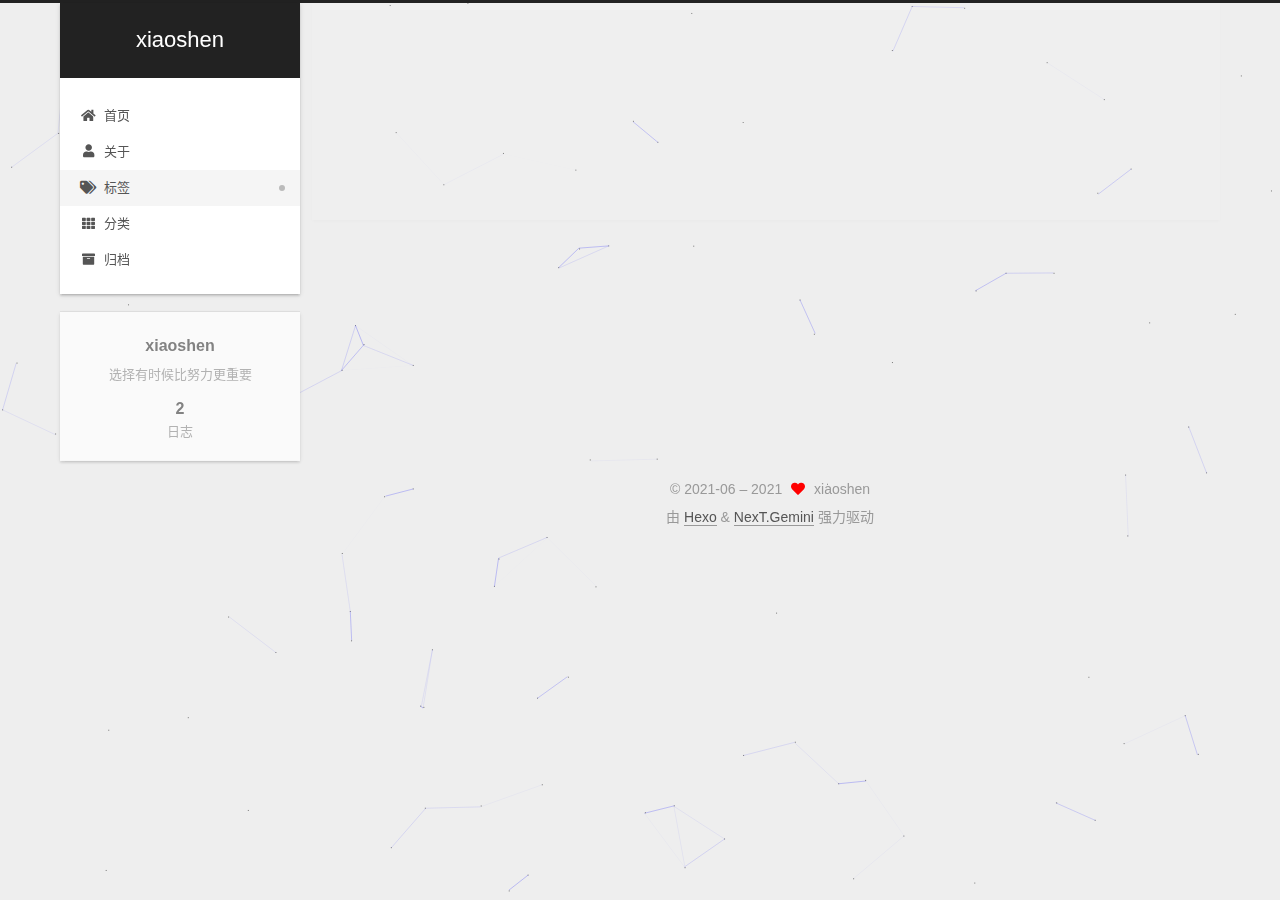
<file: tags/index.html>
<!DOCTYPE html>
<html lang="zh-CN">
<head>
  <meta charset="UTF-8">
<meta name="viewport" content="width=device-width, initial-scale=1, maximum-scale=2">
<meta name="theme-color" content="#222">
<meta name="generator" content="Hexo 5.4.0">
  <link rel="apple-touch-icon" sizes="180x180" href="/images/apple-touch-icon-next.png">
  <link rel="icon" type="image/png" sizes="32x32" href="/images/favicon-32x32-next.png">
  <link rel="icon" type="image/png" sizes="16x16" href="/images/favicon-16x16-next.png">
  <link rel="mask-icon" href="/images/logo.svg" color="#222">

<link rel="stylesheet" href="/css/main.css">


<link rel="stylesheet" href="/lib/font-awesome/css/all.min.css">

<script id="hexo-configurations">
    var NexT = window.NexT || {};
    var CONFIG = {"hostname":"example.com","root":"/","scheme":"Gemini","version":"7.8.0","exturl":false,"sidebar":{"position":"left","display":"post","padding":18,"offset":12,"onmobile":false},"copycode":{"enable":false,"show_result":false,"style":null},"back2top":{"enable":true,"sidebar":false,"scrollpercent":false},"bookmark":{"enable":false,"color":"#222","save":"auto"},"fancybox":false,"mediumzoom":false,"lazyload":false,"pangu":false,"comments":{"style":"tabs","active":null,"storage":true,"lazyload":false,"nav":null},"algolia":{"hits":{"per_page":10},"labels":{"input_placeholder":"Search for Posts","hits_empty":"We didn't find any results for the search: ${query}","hits_stats":"${hits} results found in ${time} ms"}},"localsearch":{"enable":false,"trigger":"auto","top_n_per_article":1,"unescape":false,"preload":false},"motion":{"enable":true,"async":false,"transition":{"post_block":"fadeIn","post_header":"slideDownIn","post_body":"slideDownIn","coll_header":"slideLeftIn","sidebar":"slideUpIn"}}};
  </script>

  <meta name="description" content="选择有时候比努力更重要">
<meta property="og:type" content="website">
<meta property="og:title" content="标签">
<meta property="og:url" content="http://example.com/tags/index.html">
<meta property="og:site_name" content="xiaoshen">
<meta property="og:description" content="选择有时候比努力更重要">
<meta property="og:locale" content="zh_CN">
<meta property="article:published_time" content="2021-06-16T11:42:53.000Z">
<meta property="article:modified_time" content="2021-06-16T11:45:19.397Z">
<meta property="article:author" content="xiaoshen">
<meta name="twitter:card" content="summary">

<link rel="canonical" href="http://example.com/tags/">


<script id="page-configurations">
  // https://hexo.io/docs/variables.html
  CONFIG.page = {
    sidebar: "",
    isHome : false,
    isPost : false,
    lang   : 'zh-CN'
  };
</script>

  <title>标签 | xiaoshen
</title>
  






  <noscript>
  <style>
  .use-motion .brand,
  .use-motion .menu-item,
  .sidebar-inner,
  .use-motion .post-block,
  .use-motion .pagination,
  .use-motion .comments,
  .use-motion .post-header,
  .use-motion .post-body,
  .use-motion .collection-header { opacity: initial; }

  .use-motion .site-title,
  .use-motion .site-subtitle {
    opacity: initial;
    top: initial;
  }

  .use-motion .logo-line-before i { left: initial; }
  .use-motion .logo-line-after i { right: initial; }
  </style>
</noscript>

</head>

<body itemscope itemtype="http://schema.org/WebPage">
  <div class="container use-motion">
    <div class="headband"></div>

    <header class="header" itemscope itemtype="http://schema.org/WPHeader">
      <div class="header-inner"><div class="site-brand-container">
  <div class="site-nav-toggle">
    <div class="toggle" aria-label="切换导航栏">
      <span class="toggle-line toggle-line-first"></span>
      <span class="toggle-line toggle-line-middle"></span>
      <span class="toggle-line toggle-line-last"></span>
    </div>
  </div>

  <div class="site-meta">

    <a href="/" class="brand" rel="start">
      <span class="logo-line-before"><i></i></span>
      <h1 class="site-title">xiaoshen</h1>
      <span class="logo-line-after"><i></i></span>
    </a>
  </div>

  <div class="site-nav-right">
    <div class="toggle popup-trigger">
    </div>
  </div>
</div>




<nav class="site-nav">
  <ul id="menu" class="main-menu menu">
        <li class="menu-item menu-item-home">

    <a href="/" rel="section"><i class="fa fa-home fa-fw"></i>首页</a>

  </li>
        <li class="menu-item menu-item-about">

    <a href="/about/" rel="section"><i class="fa fa-user fa-fw"></i>关于</a>

  </li>
        <li class="menu-item menu-item-tags">

    <a href="/tags/" rel="section"><i class="fa fa-tags fa-fw"></i>标签</a>

  </li>
        <li class="menu-item menu-item-categories">

    <a href="/categories/" rel="section"><i class="fa fa-th fa-fw"></i>分类</a>

  </li>
        <li class="menu-item menu-item-archives">

    <a href="/archives/" rel="section"><i class="fa fa-archive fa-fw"></i>归档</a>

  </li>
  </ul>
</nav>




</div>
    </header>

    
  <div class="back-to-top">
    <i class="fa fa-arrow-up"></i>
    <span>0%</span>
  </div>


    <main class="main">
      <div class="main-inner">
        <div class="content-wrap">
          
  
  

          <div class="content page posts-expand">
            

    
    
    
    <div class="post-block" lang="zh-CN">
      <header class="post-header">

<h1 class="post-title" itemprop="name headline">标签
</h1>

<div class="post-meta">
  

</div>

</header>

      
      
      
      <div class="post-body">
          <div class="tag-cloud">
            <div class="tag-cloud-title">
              暂无标签
            </div>
            <div class="tag-cloud-tags">
              
            </div>
          </div>
        
      </div>
      
      
      
    </div>
    

    
    
    


          </div>
          

<script>
  window.addEventListener('tabs:register', () => {
    let { activeClass } = CONFIG.comments;
    if (CONFIG.comments.storage) {
      activeClass = localStorage.getItem('comments_active') || activeClass;
    }
    if (activeClass) {
      let activeTab = document.querySelector(`a[href="#comment-${activeClass}"]`);
      if (activeTab) {
        activeTab.click();
      }
    }
  });
  if (CONFIG.comments.storage) {
    window.addEventListener('tabs:click', event => {
      if (!event.target.matches('.tabs-comment .tab-content .tab-pane')) return;
      let commentClass = event.target.classList[1];
      localStorage.setItem('comments_active', commentClass);
    });
  }
</script>

        </div>
          
  
  <div class="toggle sidebar-toggle">
    <span class="toggle-line toggle-line-first"></span>
    <span class="toggle-line toggle-line-middle"></span>
    <span class="toggle-line toggle-line-last"></span>
  </div>

  <aside class="sidebar">
    <div class="sidebar-inner">

      <ul class="sidebar-nav motion-element">
        <li class="sidebar-nav-toc">
          文章目录
        </li>
        <li class="sidebar-nav-overview">
          站点概览
        </li>
      </ul>

      <!--noindex-->
      <div class="post-toc-wrap sidebar-panel">
      </div>
      <!--/noindex-->

      <div class="site-overview-wrap sidebar-panel">
        <div class="site-author motion-element" itemprop="author" itemscope itemtype="http://schema.org/Person">
  <p class="site-author-name" itemprop="name">xiaoshen</p>
  <div class="site-description" itemprop="description">选择有时候比努力更重要</div>
</div>
<div class="site-state-wrap motion-element">
  <nav class="site-state">
      <div class="site-state-item site-state-posts">
          <a href="/archives/">
        
          <span class="site-state-item-count">2</span>
          <span class="site-state-item-name">日志</span>
        </a>
      </div>
  </nav>
</div>



      </div>

    </div>
  </aside>
  <div id="sidebar-dimmer"></div>


      </div>
    </main>

    <footer class="footer">
      <div class="footer-inner">
        

        

<div class="copyright">
  
  &copy; 2021-06 – 
  <span itemprop="copyrightYear">2021</span>
  <span class="with-love">
    <i class="fa fa-heart"></i>
  </span>
  <span class="author" itemprop="copyrightHolder">xiaoshen</span>
</div>
  <div class="powered-by">由 <a href="https://hexo.io/" class="theme-link" rel="noopener" target="_blank">Hexo</a> & <a href="https://theme-next.org/" class="theme-link" rel="noopener" target="_blank">NexT.Gemini</a> 强力驱动
  </div>

        








      </div>
    </footer>
  </div>

  
  
  <script color='0,0,255' opacity='0.5' zIndex='-1' count='99' src="/lib/canvas-nest/canvas-nest.min.js"></script>
  <script src="/lib/anime.min.js"></script>
  <script src="/lib/velocity/velocity.min.js"></script>
  <script src="/lib/velocity/velocity.ui.min.js"></script>

<script src="/js/utils.js"></script>

<script src="/js/motion.js"></script>


<script src="/js/schemes/pisces.js"></script>


<script src="/js/next-boot.js"></script>




  















  

  

</body>
</html>
</file>
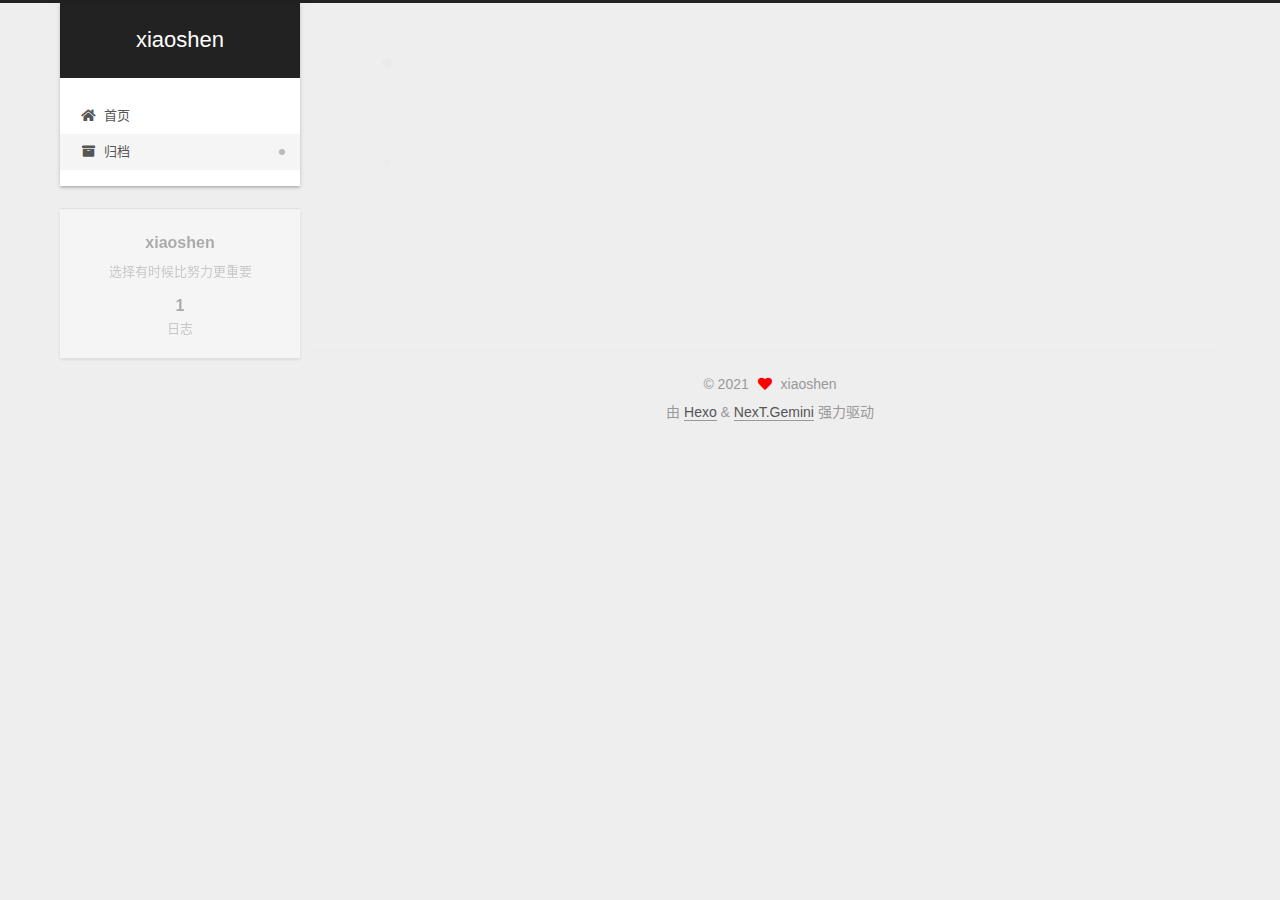
<file: archives/2021/index.html>
<!DOCTYPE html>
<html lang="zh-CN">
<head>
  <meta charset="UTF-8">
<meta name="viewport" content="width=device-width, initial-scale=1, maximum-scale=2">
<meta name="theme-color" content="#222">
<meta name="generator" content="Hexo 5.4.0">
  <link rel="apple-touch-icon" sizes="180x180" href="/images/apple-touch-icon-next.png">
  <link rel="icon" type="image/png" sizes="32x32" href="/images/favicon-32x32-next.png">
  <link rel="icon" type="image/png" sizes="16x16" href="/images/favicon-16x16-next.png">
  <link rel="mask-icon" href="/images/logo.svg" color="#222">

<link rel="stylesheet" href="/css/main.css">


<link rel="stylesheet" href="/lib/font-awesome/css/all.min.css">

<script id="hexo-configurations">
    var NexT = window.NexT || {};
    var CONFIG = {"hostname":"example.com","root":"/","scheme":"Gemini","version":"7.8.0","exturl":false,"sidebar":{"position":"left","display":"post","padding":18,"offset":12,"onmobile":false},"copycode":{"enable":false,"show_result":false,"style":null},"back2top":{"enable":true,"sidebar":false,"scrollpercent":false},"bookmark":{"enable":false,"color":"#222","save":"auto"},"fancybox":false,"mediumzoom":false,"lazyload":false,"pangu":false,"comments":{"style":"tabs","active":null,"storage":true,"lazyload":false,"nav":null},"algolia":{"hits":{"per_page":10},"labels":{"input_placeholder":"Search for Posts","hits_empty":"We didn't find any results for the search: ${query}","hits_stats":"${hits} results found in ${time} ms"}},"localsearch":{"enable":false,"trigger":"auto","top_n_per_article":1,"unescape":false,"preload":false},"motion":{"enable":true,"async":false,"transition":{"post_block":"fadeIn","post_header":"slideDownIn","post_body":"slideDownIn","coll_header":"slideLeftIn","sidebar":"slideUpIn"}}};
  </script>

  <meta name="description" content="选择有时候比努力更重要">
<meta property="og:type" content="website">
<meta property="og:title" content="xiaoshen">
<meta property="og:url" content="http://example.com/archives/2021/index.html">
<meta property="og:site_name" content="xiaoshen">
<meta property="og:description" content="选择有时候比努力更重要">
<meta property="og:locale" content="zh_CN">
<meta property="article:author" content="xiaoshen">
<meta name="twitter:card" content="summary">

<link rel="canonical" href="http://example.com/archives/2021/">


<script id="page-configurations">
  // https://hexo.io/docs/variables.html
  CONFIG.page = {
    sidebar: "",
    isHome : false,
    isPost : false,
    lang   : 'zh-CN'
  };
</script>

  <title>归档 | xiaoshen</title>
  






  <noscript>
  <style>
  .use-motion .brand,
  .use-motion .menu-item,
  .sidebar-inner,
  .use-motion .post-block,
  .use-motion .pagination,
  .use-motion .comments,
  .use-motion .post-header,
  .use-motion .post-body,
  .use-motion .collection-header { opacity: initial; }

  .use-motion .site-title,
  .use-motion .site-subtitle {
    opacity: initial;
    top: initial;
  }

  .use-motion .logo-line-before i { left: initial; }
  .use-motion .logo-line-after i { right: initial; }
  </style>
</noscript>

</head>

<body itemscope itemtype="http://schema.org/WebPage">
  <div class="container use-motion">
    <div class="headband"></div>

    <header class="header" itemscope itemtype="http://schema.org/WPHeader">
      <div class="header-inner"><div class="site-brand-container">
  <div class="site-nav-toggle">
    <div class="toggle" aria-label="切换导航栏">
      <span class="toggle-line toggle-line-first"></span>
      <span class="toggle-line toggle-line-middle"></span>
      <span class="toggle-line toggle-line-last"></span>
    </div>
  </div>

  <div class="site-meta">

    <a href="/" class="brand" rel="start">
      <span class="logo-line-before"><i></i></span>
      <h1 class="site-title">xiaoshen</h1>
      <span class="logo-line-after"><i></i></span>
    </a>
  </div>

  <div class="site-nav-right">
    <div class="toggle popup-trigger">
    </div>
  </div>
</div>




<nav class="site-nav">
  <ul id="menu" class="main-menu menu">
        <li class="menu-item menu-item-home">

    <a href="/" rel="section"><i class="fa fa-home fa-fw"></i>首页</a>

  </li>
        <li class="menu-item menu-item-archives">

    <a href="/archives/" rel="section"><i class="fa fa-archive fa-fw"></i>归档</a>

  </li>
  </ul>
</nav>




</div>
    </header>

    
  <div class="back-to-top">
    <i class="fa fa-arrow-up"></i>
    <span>0%</span>
  </div>


    <main class="main">
      <div class="main-inner">
        <div class="content-wrap">
          

          <div class="content archive">
            

  
  
  
  <div class="post-block">
    <div class="posts-collapse">
      <div class="collection-title">
        <span class="collection-header">嗯..! 目前共计 1 篇日志。 继续努力。</span>
      </div>

      
    <div class="collection-year">
      <span class="collection-header">2021</span>
    </div>

  <article itemscope itemtype="http://schema.org/Article">
    <header class="post-header">

      <div class="post-meta">
        <time itemprop="dateCreated"
              datetime="2021-06-16T15:58:50+08:00"
              content="2021-06-16">
          06-16
        </time>
      </div>

      <div class="post-title">
          <a class="post-title-link" href="/2021/06/16/hello-world/" itemprop="url">
            <span itemprop="name">Hello World</span>
          </a>
      </div>

    </header>
  </article>


    </div>
  </div>
  
  
  

  



          </div>
          

<script>
  window.addEventListener('tabs:register', () => {
    let { activeClass } = CONFIG.comments;
    if (CONFIG.comments.storage) {
      activeClass = localStorage.getItem('comments_active') || activeClass;
    }
    if (activeClass) {
      let activeTab = document.querySelector(`a[href="#comment-${activeClass}"]`);
      if (activeTab) {
        activeTab.click();
      }
    }
  });
  if (CONFIG.comments.storage) {
    window.addEventListener('tabs:click', event => {
      if (!event.target.matches('.tabs-comment .tab-content .tab-pane')) return;
      let commentClass = event.target.classList[1];
      localStorage.setItem('comments_active', commentClass);
    });
  }
</script>

        </div>
          
  
  <div class="toggle sidebar-toggle">
    <span class="toggle-line toggle-line-first"></span>
    <span class="toggle-line toggle-line-middle"></span>
    <span class="toggle-line toggle-line-last"></span>
  </div>

  <aside class="sidebar">
    <div class="sidebar-inner">

      <ul class="sidebar-nav motion-element">
        <li class="sidebar-nav-toc">
          文章目录
        </li>
        <li class="sidebar-nav-overview">
          站点概览
        </li>
      </ul>

      <!--noindex-->
      <div class="post-toc-wrap sidebar-panel">
      </div>
      <!--/noindex-->

      <div class="site-overview-wrap sidebar-panel">
        <div class="site-author motion-element" itemprop="author" itemscope itemtype="http://schema.org/Person">
  <p class="site-author-name" itemprop="name">xiaoshen</p>
  <div class="site-description" itemprop="description">选择有时候比努力更重要</div>
</div>
<div class="site-state-wrap motion-element">
  <nav class="site-state">
      <div class="site-state-item site-state-posts">
          <a href="/archives/">
        
          <span class="site-state-item-count">1</span>
          <span class="site-state-item-name">日志</span>
        </a>
      </div>
  </nav>
</div>



      </div>

    </div>
  </aside>
  <div id="sidebar-dimmer"></div>


      </div>
    </main>

    <footer class="footer">
      <div class="footer-inner">
        

        

<div class="copyright">
  
  &copy; 
  <span itemprop="copyrightYear">2021</span>
  <span class="with-love">
    <i class="fa fa-heart"></i>
  </span>
  <span class="author" itemprop="copyrightHolder">xiaoshen</span>
</div>
  <div class="powered-by">由 <a href="https://hexo.io/" class="theme-link" rel="noopener" target="_blank">Hexo</a> & <a href="https://theme-next.org/" class="theme-link" rel="noopener" target="_blank">NexT.Gemini</a> 强力驱动
  </div>

        








      </div>
    </footer>
  </div>

  
  <script src="/lib/anime.min.js"></script>
  <script src="/lib/velocity/velocity.min.js"></script>
  <script src="/lib/velocity/velocity.ui.min.js"></script>

<script src="/js/utils.js"></script>

<script src="/js/motion.js"></script>


<script src="/js/schemes/pisces.js"></script>


<script src="/js/next-boot.js"></script>




  















  

  

</body>
</html>
</file>
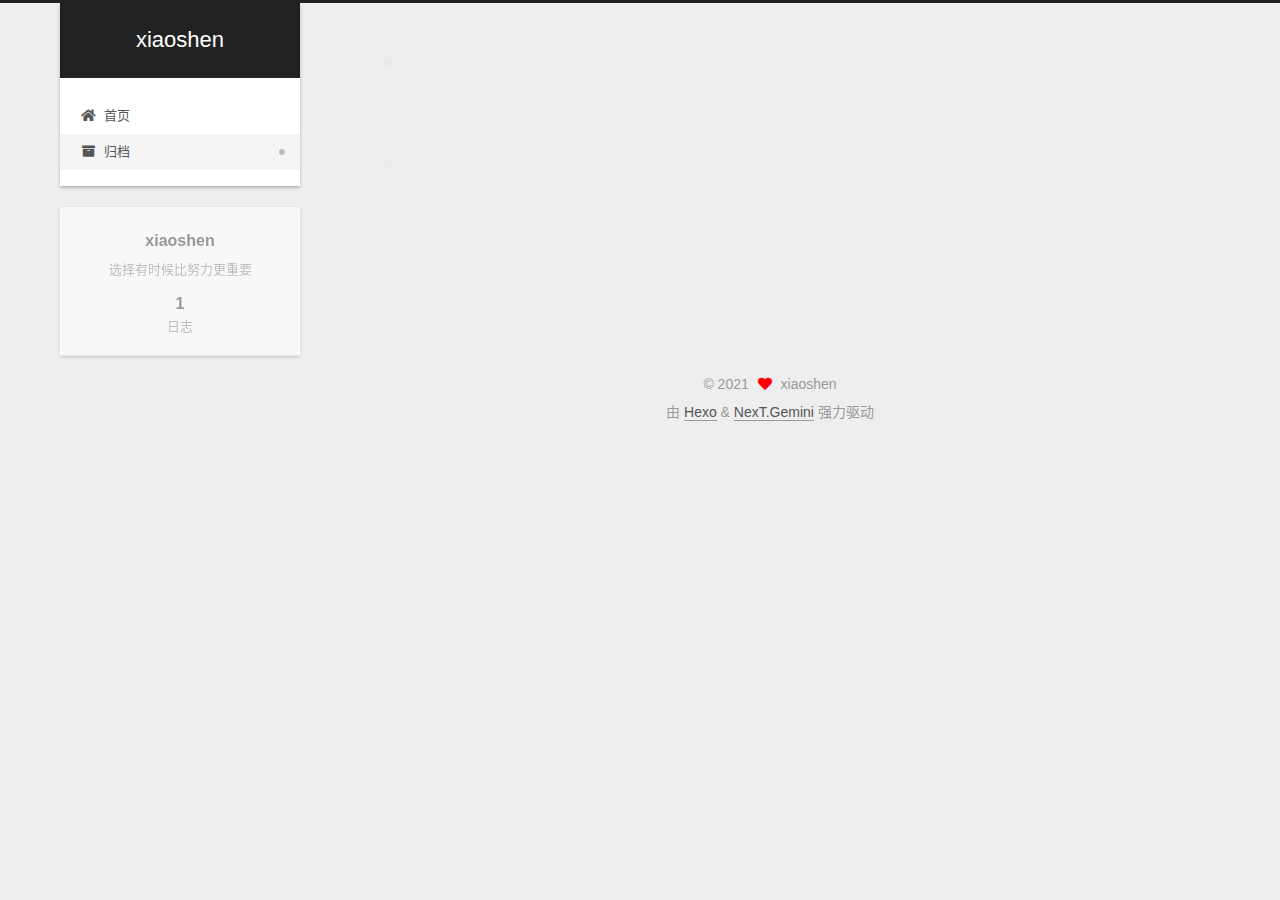
<file: archives/2021/06/index.html>
<!DOCTYPE html>
<html lang="zh-CN">
<head>
  <meta charset="UTF-8">
<meta name="viewport" content="width=device-width, initial-scale=1, maximum-scale=2">
<meta name="theme-color" content="#222">
<meta name="generator" content="Hexo 5.4.0">
  <link rel="apple-touch-icon" sizes="180x180" href="/images/apple-touch-icon-next.png">
  <link rel="icon" type="image/png" sizes="32x32" href="/images/favicon-32x32-next.png">
  <link rel="icon" type="image/png" sizes="16x16" href="/images/favicon-16x16-next.png">
  <link rel="mask-icon" href="/images/logo.svg" color="#222">

<link rel="stylesheet" href="/css/main.css">


<link rel="stylesheet" href="/lib/font-awesome/css/all.min.css">

<script id="hexo-configurations">
    var NexT = window.NexT || {};
    var CONFIG = {"hostname":"example.com","root":"/","scheme":"Gemini","version":"7.8.0","exturl":false,"sidebar":{"position":"left","display":"post","padding":18,"offset":12,"onmobile":false},"copycode":{"enable":false,"show_result":false,"style":null},"back2top":{"enable":true,"sidebar":false,"scrollpercent":false},"bookmark":{"enable":false,"color":"#222","save":"auto"},"fancybox":false,"mediumzoom":false,"lazyload":false,"pangu":false,"comments":{"style":"tabs","active":null,"storage":true,"lazyload":false,"nav":null},"algolia":{"hits":{"per_page":10},"labels":{"input_placeholder":"Search for Posts","hits_empty":"We didn't find any results for the search: ${query}","hits_stats":"${hits} results found in ${time} ms"}},"localsearch":{"enable":false,"trigger":"auto","top_n_per_article":1,"unescape":false,"preload":false},"motion":{"enable":true,"async":false,"transition":{"post_block":"fadeIn","post_header":"slideDownIn","post_body":"slideDownIn","coll_header":"slideLeftIn","sidebar":"slideUpIn"}}};
  </script>

  <meta name="description" content="选择有时候比努力更重要">
<meta property="og:type" content="website">
<meta property="og:title" content="xiaoshen">
<meta property="og:url" content="http://example.com/archives/2021/06/index.html">
<meta property="og:site_name" content="xiaoshen">
<meta property="og:description" content="选择有时候比努力更重要">
<meta property="og:locale" content="zh_CN">
<meta property="article:author" content="xiaoshen">
<meta name="twitter:card" content="summary">

<link rel="canonical" href="http://example.com/archives/2021/06/">


<script id="page-configurations">
  // https://hexo.io/docs/variables.html
  CONFIG.page = {
    sidebar: "",
    isHome : false,
    isPost : false,
    lang   : 'zh-CN'
  };
</script>

  <title>归档 | xiaoshen</title>
  






  <noscript>
  <style>
  .use-motion .brand,
  .use-motion .menu-item,
  .sidebar-inner,
  .use-motion .post-block,
  .use-motion .pagination,
  .use-motion .comments,
  .use-motion .post-header,
  .use-motion .post-body,
  .use-motion .collection-header { opacity: initial; }

  .use-motion .site-title,
  .use-motion .site-subtitle {
    opacity: initial;
    top: initial;
  }

  .use-motion .logo-line-before i { left: initial; }
  .use-motion .logo-line-after i { right: initial; }
  </style>
</noscript>

</head>

<body itemscope itemtype="http://schema.org/WebPage">
  <div class="container use-motion">
    <div class="headband"></div>

    <header class="header" itemscope itemtype="http://schema.org/WPHeader">
      <div class="header-inner"><div class="site-brand-container">
  <div class="site-nav-toggle">
    <div class="toggle" aria-label="切换导航栏">
      <span class="toggle-line toggle-line-first"></span>
      <span class="toggle-line toggle-line-middle"></span>
      <span class="toggle-line toggle-line-last"></span>
    </div>
  </div>

  <div class="site-meta">

    <a href="/" class="brand" rel="start">
      <span class="logo-line-before"><i></i></span>
      <h1 class="site-title">xiaoshen</h1>
      <span class="logo-line-after"><i></i></span>
    </a>
  </div>

  <div class="site-nav-right">
    <div class="toggle popup-trigger">
    </div>
  </div>
</div>




<nav class="site-nav">
  <ul id="menu" class="main-menu menu">
        <li class="menu-item menu-item-home">

    <a href="/" rel="section"><i class="fa fa-home fa-fw"></i>首页</a>

  </li>
        <li class="menu-item menu-item-archives">

    <a href="/archives/" rel="section"><i class="fa fa-archive fa-fw"></i>归档</a>

  </li>
  </ul>
</nav>




</div>
    </header>

    
  <div class="back-to-top">
    <i class="fa fa-arrow-up"></i>
    <span>0%</span>
  </div>


    <main class="main">
      <div class="main-inner">
        <div class="content-wrap">
          

          <div class="content archive">
            

  
  
  
  <div class="post-block">
    <div class="posts-collapse">
      <div class="collection-title">
        <span class="collection-header">嗯..! 目前共计 1 篇日志。 继续努力。</span>
      </div>

      
    <div class="collection-year">
      <span class="collection-header">2021</span>
    </div>

  <article itemscope itemtype="http://schema.org/Article">
    <header class="post-header">

      <div class="post-meta">
        <time itemprop="dateCreated"
              datetime="2021-06-16T15:58:50+08:00"
              content="2021-06-16">
          06-16
        </time>
      </div>

      <div class="post-title">
          <a class="post-title-link" href="/2021/06/16/hello-world/" itemprop="url">
            <span itemprop="name">Hello World</span>
          </a>
      </div>

    </header>
  </article>


    </div>
  </div>
  
  
  

  



          </div>
          

<script>
  window.addEventListener('tabs:register', () => {
    let { activeClass } = CONFIG.comments;
    if (CONFIG.comments.storage) {
      activeClass = localStorage.getItem('comments_active') || activeClass;
    }
    if (activeClass) {
      let activeTab = document.querySelector(`a[href="#comment-${activeClass}"]`);
      if (activeTab) {
        activeTab.click();
      }
    }
  });
  if (CONFIG.comments.storage) {
    window.addEventListener('tabs:click', event => {
      if (!event.target.matches('.tabs-comment .tab-content .tab-pane')) return;
      let commentClass = event.target.classList[1];
      localStorage.setItem('comments_active', commentClass);
    });
  }
</script>

        </div>
          
  
  <div class="toggle sidebar-toggle">
    <span class="toggle-line toggle-line-first"></span>
    <span class="toggle-line toggle-line-middle"></span>
    <span class="toggle-line toggle-line-last"></span>
  </div>

  <aside class="sidebar">
    <div class="sidebar-inner">

      <ul class="sidebar-nav motion-element">
        <li class="sidebar-nav-toc">
          文章目录
        </li>
        <li class="sidebar-nav-overview">
          站点概览
        </li>
      </ul>

      <!--noindex-->
      <div class="post-toc-wrap sidebar-panel">
      </div>
      <!--/noindex-->

      <div class="site-overview-wrap sidebar-panel">
        <div class="site-author motion-element" itemprop="author" itemscope itemtype="http://schema.org/Person">
  <p class="site-author-name" itemprop="name">xiaoshen</p>
  <div class="site-description" itemprop="description">选择有时候比努力更重要</div>
</div>
<div class="site-state-wrap motion-element">
  <nav class="site-state">
      <div class="site-state-item site-state-posts">
          <a href="/archives/">
        
          <span class="site-state-item-count">1</span>
          <span class="site-state-item-name">日志</span>
        </a>
      </div>
  </nav>
</div>



      </div>

    </div>
  </aside>
  <div id="sidebar-dimmer"></div>


      </div>
    </main>

    <footer class="footer">
      <div class="footer-inner">
        

        

<div class="copyright">
  
  &copy; 
  <span itemprop="copyrightYear">2021</span>
  <span class="with-love">
    <i class="fa fa-heart"></i>
  </span>
  <span class="author" itemprop="copyrightHolder">xiaoshen</span>
</div>
  <div class="powered-by">由 <a href="https://hexo.io/" class="theme-link" rel="noopener" target="_blank">Hexo</a> & <a href="https://theme-next.org/" class="theme-link" rel="noopener" target="_blank">NexT.Gemini</a> 强力驱动
  </div>

        








      </div>
    </footer>
  </div>

  
  <script src="/lib/anime.min.js"></script>
  <script src="/lib/velocity/velocity.min.js"></script>
  <script src="/lib/velocity/velocity.ui.min.js"></script>

<script src="/js/utils.js"></script>

<script src="/js/motion.js"></script>


<script src="/js/schemes/pisces.js"></script>


<script src="/js/next-boot.js"></script>




  















  

  

</body>
</html>
</file>
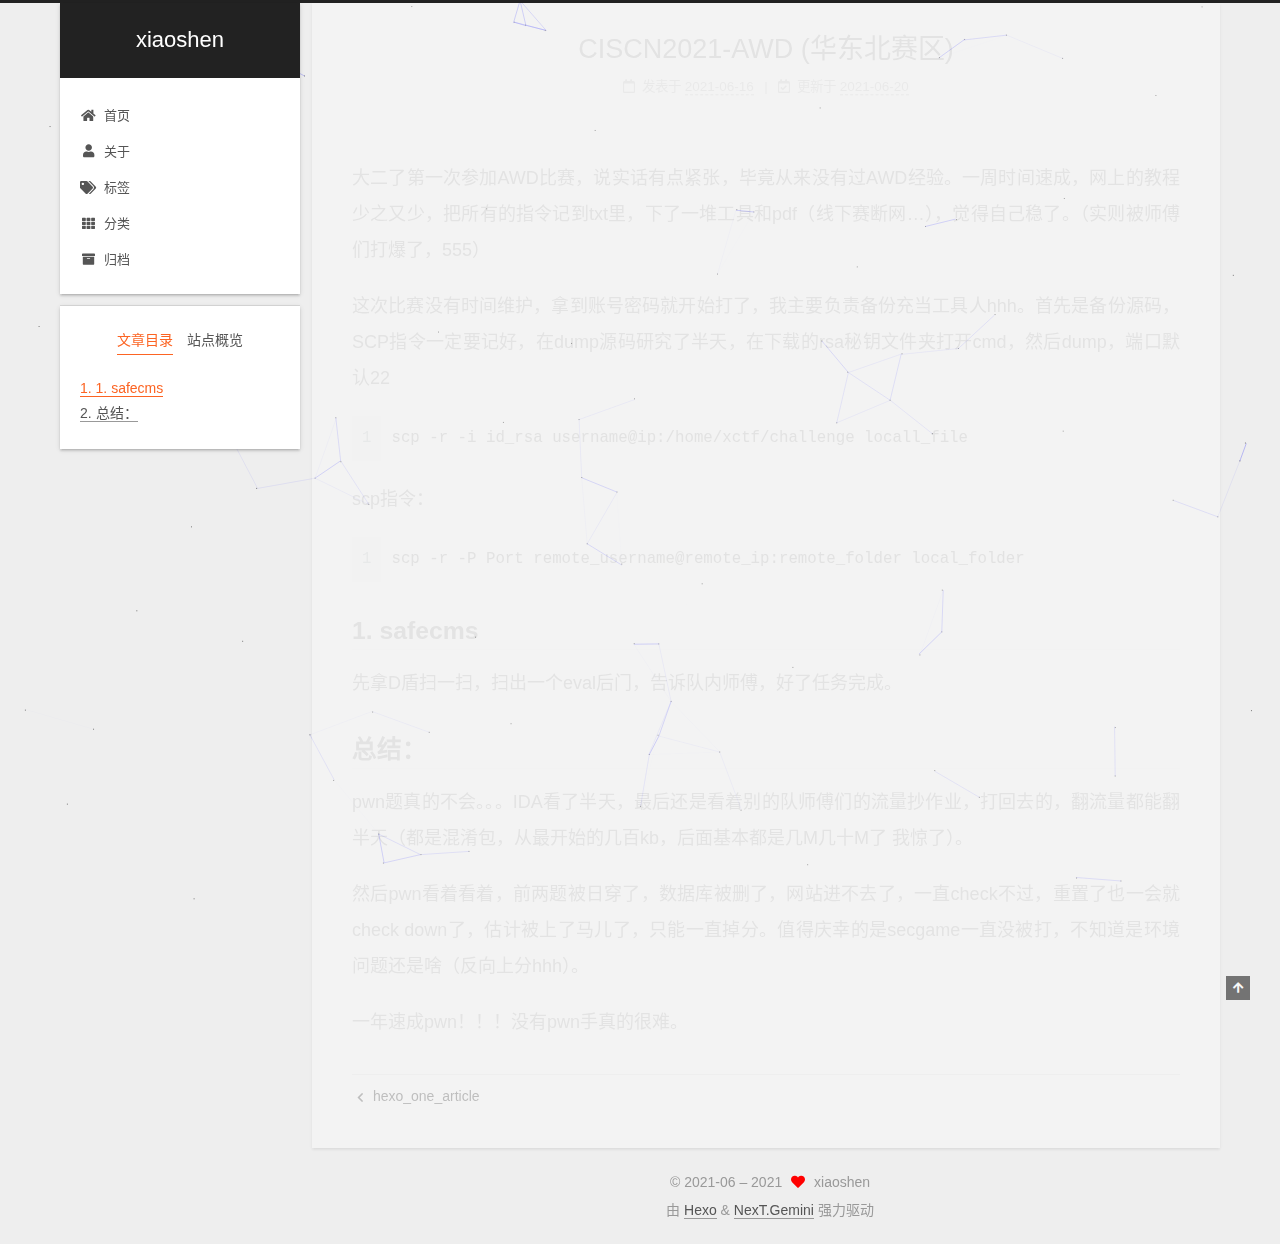
<file: 2021/06/16/CISCN2021/index.html>
<!DOCTYPE html>
<html lang="zh-CN">
<head>
  <meta charset="UTF-8">
<meta name="viewport" content="width=device-width, initial-scale=1, maximum-scale=2">
<meta name="theme-color" content="#222">
<meta name="generator" content="Hexo 5.4.0">
  <link rel="apple-touch-icon" sizes="180x180" href="/images/apple-touch-icon-next.png">
  <link rel="icon" type="image/png" sizes="32x32" href="/images/favicon-32x32-next.png">
  <link rel="icon" type="image/png" sizes="16x16" href="/images/favicon-16x16-next.png">
  <link rel="mask-icon" href="/images/logo.svg" color="#222">

<link rel="stylesheet" href="/css/main.css">


<link rel="stylesheet" href="/lib/font-awesome/css/all.min.css">

<script id="hexo-configurations">
    var NexT = window.NexT || {};
    var CONFIG = {"hostname":"example.com","root":"/","scheme":"Gemini","version":"7.8.0","exturl":false,"sidebar":{"position":"left","display":"post","padding":18,"offset":12,"onmobile":false},"copycode":{"enable":false,"show_result":false,"style":null},"back2top":{"enable":true,"sidebar":false,"scrollpercent":false},"bookmark":{"enable":false,"color":"#222","save":"auto"},"fancybox":false,"mediumzoom":false,"lazyload":false,"pangu":false,"comments":{"style":"tabs","active":null,"storage":true,"lazyload":false,"nav":null},"algolia":{"hits":{"per_page":10},"labels":{"input_placeholder":"Search for Posts","hits_empty":"We didn't find any results for the search: ${query}","hits_stats":"${hits} results found in ${time} ms"}},"localsearch":{"enable":false,"trigger":"auto","top_n_per_article":1,"unescape":false,"preload":false},"motion":{"enable":true,"async":false,"transition":{"post_block":"fadeIn","post_header":"slideDownIn","post_body":"slideDownIn","coll_header":"slideLeftIn","sidebar":"slideUpIn"}}};
  </script>

  <meta name="description" content="大二了第一次参加AWD比赛，说实话有点紧张，毕竟从来没有过AWD经验。一周时间速成，网上的教程少之又少，把所有的指令记到txt里，下了一堆工具和pdf（线下赛断网…），觉得自己稳了。（实则被师傅们打爆了，555） 这次比赛没有时间维护，拿到账号密码就开始打了，我主要负责备份充当工具人hhh。首先是备份源码，SCP指令一定要记好，在dump源码研究了半天，在下载的rsa秘钥文件夹打开cmd，然后du">
<meta property="og:type" content="article">
<meta property="og:title" content="CISCN2021-AWD (华东北赛区)">
<meta property="og:url" content="http://example.com/2021/06/16/CISCN2021/index.html">
<meta property="og:site_name" content="xiaoshen">
<meta property="og:description" content="大二了第一次参加AWD比赛，说实话有点紧张，毕竟从来没有过AWD经验。一周时间速成，网上的教程少之又少，把所有的指令记到txt里，下了一堆工具和pdf（线下赛断网…），觉得自己稳了。（实则被师傅们打爆了，555） 这次比赛没有时间维护，拿到账号密码就开始打了，我主要负责备份充当工具人hhh。首先是备份源码，SCP指令一定要记好，在dump源码研究了半天，在下载的rsa秘钥文件夹打开cmd，然后du">
<meta property="og:locale" content="zh_CN">
<meta property="article:published_time" content="2021-06-16T08:41:01.589Z">
<meta property="article:modified_time" content="2021-06-20T12:19:30.570Z">
<meta property="article:author" content="xiaoshen">
<meta name="twitter:card" content="summary">

<link rel="canonical" href="http://example.com/2021/06/16/CISCN2021/">


<script id="page-configurations">
  // https://hexo.io/docs/variables.html
  CONFIG.page = {
    sidebar: "",
    isHome : false,
    isPost : true,
    lang   : 'zh-CN'
  };
</script>

  <title>CISCN2021-AWD (华东北赛区) | xiaoshen</title>
  






  <noscript>
  <style>
  .use-motion .brand,
  .use-motion .menu-item,
  .sidebar-inner,
  .use-motion .post-block,
  .use-motion .pagination,
  .use-motion .comments,
  .use-motion .post-header,
  .use-motion .post-body,
  .use-motion .collection-header { opacity: initial; }

  .use-motion .site-title,
  .use-motion .site-subtitle {
    opacity: initial;
    top: initial;
  }

  .use-motion .logo-line-before i { left: initial; }
  .use-motion .logo-line-after i { right: initial; }
  </style>
</noscript>

</head>

<body itemscope itemtype="http://schema.org/WebPage">
  <div class="container use-motion">
    <div class="headband"></div>

    <header class="header" itemscope itemtype="http://schema.org/WPHeader">
      <div class="header-inner"><div class="site-brand-container">
  <div class="site-nav-toggle">
    <div class="toggle" aria-label="切换导航栏">
      <span class="toggle-line toggle-line-first"></span>
      <span class="toggle-line toggle-line-middle"></span>
      <span class="toggle-line toggle-line-last"></span>
    </div>
  </div>

  <div class="site-meta">

    <a href="/" class="brand" rel="start">
      <span class="logo-line-before"><i></i></span>
      <h1 class="site-title">xiaoshen</h1>
      <span class="logo-line-after"><i></i></span>
    </a>
  </div>

  <div class="site-nav-right">
    <div class="toggle popup-trigger">
    </div>
  </div>
</div>




<nav class="site-nav">
  <ul id="menu" class="main-menu menu">
        <li class="menu-item menu-item-home">

    <a href="/" rel="section"><i class="fa fa-home fa-fw"></i>首页</a>

  </li>
        <li class="menu-item menu-item-about">

    <a href="/about/" rel="section"><i class="fa fa-user fa-fw"></i>关于</a>

  </li>
        <li class="menu-item menu-item-tags">

    <a href="/tags/" rel="section"><i class="fa fa-tags fa-fw"></i>标签</a>

  </li>
        <li class="menu-item menu-item-categories">

    <a href="/categories/" rel="section"><i class="fa fa-th fa-fw"></i>分类</a>

  </li>
        <li class="menu-item menu-item-archives">

    <a href="/archives/" rel="section"><i class="fa fa-archive fa-fw"></i>归档</a>

  </li>
  </ul>
</nav>




</div>
    </header>

    
  <div class="back-to-top">
    <i class="fa fa-arrow-up"></i>
    <span>0%</span>
  </div>


    <main class="main">
      <div class="main-inner">
        <div class="content-wrap">
          

          <div class="content post posts-expand">
            

    
  
  
  <article itemscope itemtype="http://schema.org/Article" class="post-block" lang="zh-CN">
    <link itemprop="mainEntityOfPage" href="http://example.com/2021/06/16/CISCN2021/">

    <span hidden itemprop="author" itemscope itemtype="http://schema.org/Person">
      <meta itemprop="image" content="/images/avatar.gif">
      <meta itemprop="name" content="xiaoshen">
      <meta itemprop="description" content="选择有时候比努力更重要">
    </span>

    <span hidden itemprop="publisher" itemscope itemtype="http://schema.org/Organization">
      <meta itemprop="name" content="xiaoshen">
    </span>
      <header class="post-header">
        <h1 class="post-title" itemprop="name headline">
          CISCN2021-AWD (华东北赛区)
        </h1>

        <div class="post-meta">
            <span class="post-meta-item">
              <span class="post-meta-item-icon">
                <i class="far fa-calendar"></i>
              </span>
              <span class="post-meta-item-text">发表于</span>

              <time title="创建时间：2021-06-16 16:41:01" itemprop="dateCreated datePublished" datetime="2021-06-16T16:41:01+08:00">2021-06-16</time>
            </span>
              <span class="post-meta-item">
                <span class="post-meta-item-icon">
                  <i class="far fa-calendar-check"></i>
                </span>
                <span class="post-meta-item-text">更新于</span>
                <time title="修改时间：2021-06-20 20:19:30" itemprop="dateModified" datetime="2021-06-20T20:19:30+08:00">2021-06-20</time>
              </span>

          

        </div>
      </header>

    
    
    
    <div class="post-body" itemprop="articleBody">

      
        <p>大二了第一次参加AWD比赛，说实话有点紧张，毕竟从来没有过AWD经验。一周时间速成，网上的教程少之又少，把所有的指令记到txt里，下了一堆工具和pdf（线下赛断网…），觉得自己稳了。（实则被师傅们打爆了，555）</p>
<p>这次比赛没有时间维护，拿到账号密码就开始打了，我主要负责备份充当工具人hhh。首先是备份源码，SCP指令一定要记好，在dump源码研究了半天，在下载的rsa秘钥文件夹打开cmd，然后dump，端口默认22</p>
<figure class="highlight python"><table><tr><td class="gutter"><pre><span class="line">1</span><br></pre></td><td class="code"><pre><span class="line">scp -r -i id_rsa username@ip:/home/xctf/challenge locall_file</span><br></pre></td></tr></table></figure>

<p>scp指令：</p>
<figure class="highlight python"><table><tr><td class="gutter"><pre><span class="line">1</span><br></pre></td><td class="code"><pre><span class="line">scp -r -P Port remote_username@remote_ip:remote_folder local_folder</span><br></pre></td></tr></table></figure>

<h2 id="1-safecms"><a href="#1-safecms" class="headerlink" title="1. safecms"></a>1. safecms</h2><p>先拿D盾扫一扫，扫出一个eval后门，告诉队内师傅，好了任务完成。</p>
<h2 id="总结："><a href="#总结：" class="headerlink" title="总结："></a>总结：</h2><p>pwn题真的不会。。。IDA看了半天，最后还是看着别的队师傅们的流量抄作业，打回去的，翻流量都能翻半天（都是混淆包，从最开始的几百kb，后面基本都是几M几十M了  我惊了）。</p>
<p>然后pwn看着看着，前两题被日穿了，数据库被删了，网站进不去了，一直check不过，重置了也一会就check down了，估计被上了马儿了，只能一直掉分。值得庆幸的是secgame一直没被打，不知道是环境问题还是啥（反向上分hhh）。</p>
<p>一年速成pwn！！！没有pwn手真的很难。</p>

    </div>

    
    
    

      <footer class="post-footer">

        


        
    <div class="post-nav">
      <div class="post-nav-item">
    <a href="/2021/06/16/hexo-one-article/" rel="prev" title="hexo_one_article">
      <i class="fa fa-chevron-left"></i> hexo_one_article
    </a></div>
      <div class="post-nav-item"></div>
    </div>
      </footer>
    
  </article>
  
  
  



          </div>
          

<script>
  window.addEventListener('tabs:register', () => {
    let { activeClass } = CONFIG.comments;
    if (CONFIG.comments.storage) {
      activeClass = localStorage.getItem('comments_active') || activeClass;
    }
    if (activeClass) {
      let activeTab = document.querySelector(`a[href="#comment-${activeClass}"]`);
      if (activeTab) {
        activeTab.click();
      }
    }
  });
  if (CONFIG.comments.storage) {
    window.addEventListener('tabs:click', event => {
      if (!event.target.matches('.tabs-comment .tab-content .tab-pane')) return;
      let commentClass = event.target.classList[1];
      localStorage.setItem('comments_active', commentClass);
    });
  }
</script>

        </div>
          
  
  <div class="toggle sidebar-toggle">
    <span class="toggle-line toggle-line-first"></span>
    <span class="toggle-line toggle-line-middle"></span>
    <span class="toggle-line toggle-line-last"></span>
  </div>

  <aside class="sidebar">
    <div class="sidebar-inner">

      <ul class="sidebar-nav motion-element">
        <li class="sidebar-nav-toc">
          文章目录
        </li>
        <li class="sidebar-nav-overview">
          站点概览
        </li>
      </ul>

      <!--noindex-->
      <div class="post-toc-wrap sidebar-panel">
          <div class="post-toc motion-element"><ol class="nav"><li class="nav-item nav-level-2"><a class="nav-link" href="#1-safecms"><span class="nav-number">1.</span> <span class="nav-text">1. safecms</span></a></li><li class="nav-item nav-level-2"><a class="nav-link" href="#%E6%80%BB%E7%BB%93%EF%BC%9A"><span class="nav-number">2.</span> <span class="nav-text">总结：</span></a></li></ol></div>
      </div>
      <!--/noindex-->

      <div class="site-overview-wrap sidebar-panel">
        <div class="site-author motion-element" itemprop="author" itemscope itemtype="http://schema.org/Person">
  <p class="site-author-name" itemprop="name">xiaoshen</p>
  <div class="site-description" itemprop="description">选择有时候比努力更重要</div>
</div>
<div class="site-state-wrap motion-element">
  <nav class="site-state">
      <div class="site-state-item site-state-posts">
          <a href="/archives/">
        
          <span class="site-state-item-count">3</span>
          <span class="site-state-item-name">日志</span>
        </a>
      </div>
  </nav>
</div>



      </div>

    </div>
  </aside>
  <div id="sidebar-dimmer"></div>


      </div>
    </main>

    <footer class="footer">
      <div class="footer-inner">
        

        

<div class="copyright">
  
  &copy; 2021-06 – 
  <span itemprop="copyrightYear">2021</span>
  <span class="with-love">
    <i class="fa fa-heart"></i>
  </span>
  <span class="author" itemprop="copyrightHolder">xiaoshen</span>
</div>
  <div class="powered-by">由 <a href="https://hexo.io/" class="theme-link" rel="noopener" target="_blank">Hexo</a> & <a href="https://theme-next.org/" class="theme-link" rel="noopener" target="_blank">NexT.Gemini</a> 强力驱动
  </div>

        








      </div>
    </footer>
  </div>

  
  
  <script color='0,0,255' opacity='0.5' zIndex='-1' count='99' src="/lib/canvas-nest/canvas-nest.min.js"></script>
  <script src="/lib/anime.min.js"></script>
  <script src="/lib/velocity/velocity.min.js"></script>
  <script src="/lib/velocity/velocity.ui.min.js"></script>

<script src="/js/utils.js"></script>

<script src="/js/motion.js"></script>


<script src="/js/schemes/pisces.js"></script>


<script src="/js/next-boot.js"></script>




  















  

  

</body>
</html>
</file>
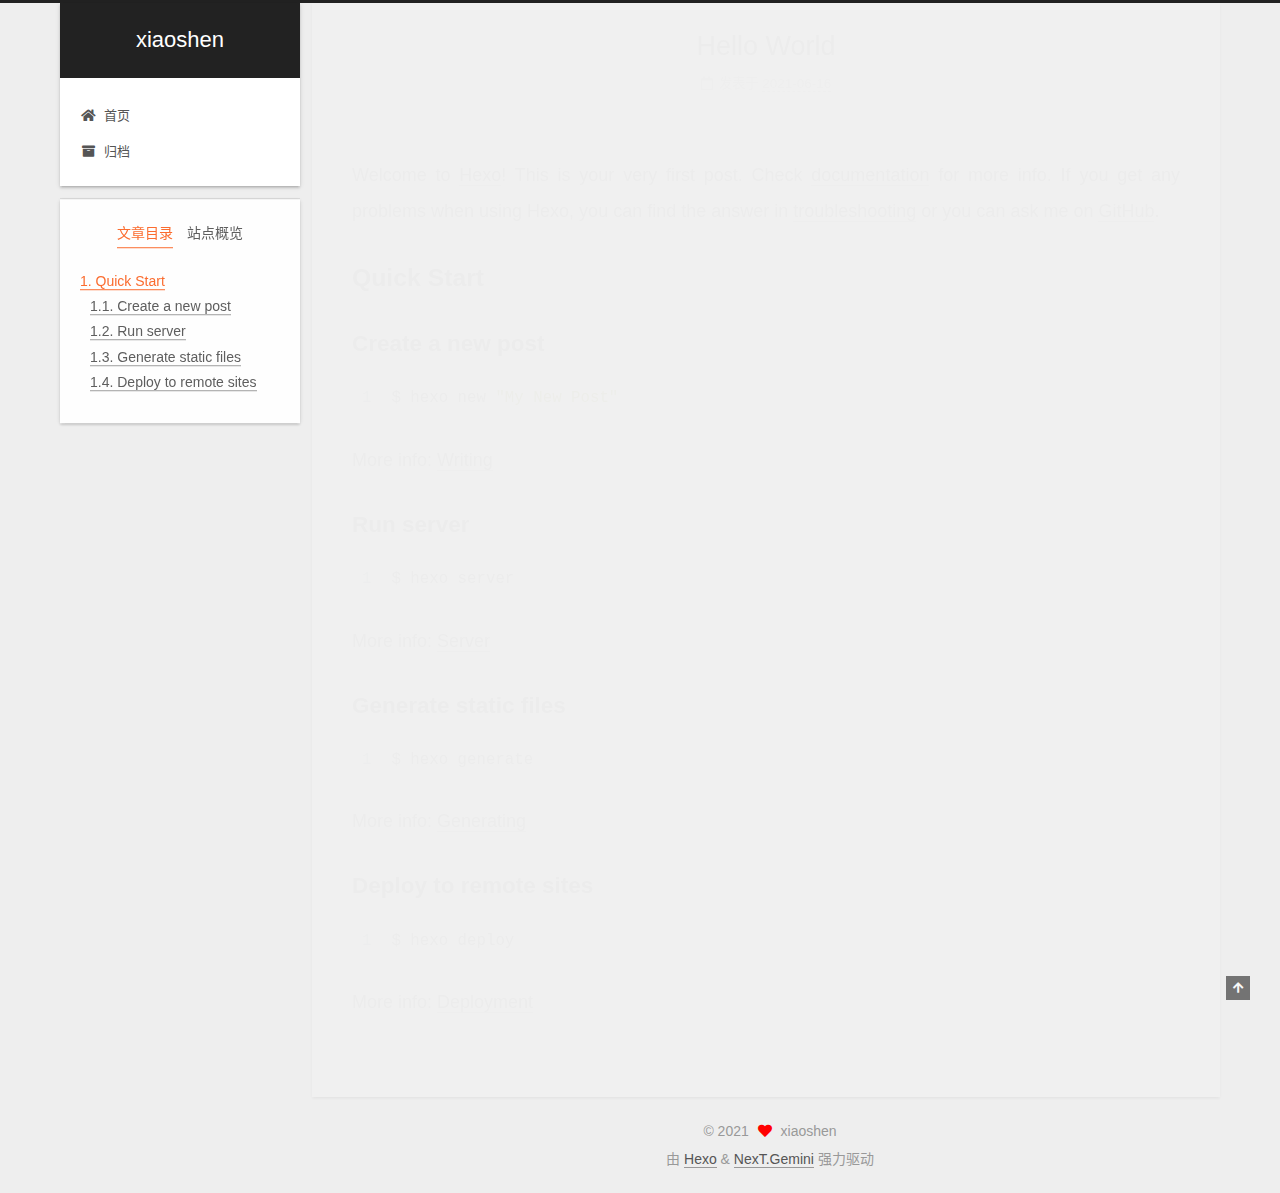
<file: 2021/06/16/hello-world/index.html>
<!DOCTYPE html>
<html lang="zh-CN">
<head>
  <meta charset="UTF-8">
<meta name="viewport" content="width=device-width, initial-scale=1, maximum-scale=2">
<meta name="theme-color" content="#222">
<meta name="generator" content="Hexo 5.4.0">
  <link rel="apple-touch-icon" sizes="180x180" href="/images/apple-touch-icon-next.png">
  <link rel="icon" type="image/png" sizes="32x32" href="/images/favicon-32x32-next.png">
  <link rel="icon" type="image/png" sizes="16x16" href="/images/favicon-16x16-next.png">
  <link rel="mask-icon" href="/images/logo.svg" color="#222">

<link rel="stylesheet" href="/css/main.css">


<link rel="stylesheet" href="/lib/font-awesome/css/all.min.css">

<script id="hexo-configurations">
    var NexT = window.NexT || {};
    var CONFIG = {"hostname":"example.com","root":"/","scheme":"Gemini","version":"7.8.0","exturl":false,"sidebar":{"position":"left","display":"post","padding":18,"offset":12,"onmobile":false},"copycode":{"enable":false,"show_result":false,"style":null},"back2top":{"enable":true,"sidebar":false,"scrollpercent":false},"bookmark":{"enable":false,"color":"#222","save":"auto"},"fancybox":false,"mediumzoom":false,"lazyload":false,"pangu":false,"comments":{"style":"tabs","active":null,"storage":true,"lazyload":false,"nav":null},"algolia":{"hits":{"per_page":10},"labels":{"input_placeholder":"Search for Posts","hits_empty":"We didn't find any results for the search: ${query}","hits_stats":"${hits} results found in ${time} ms"}},"localsearch":{"enable":false,"trigger":"auto","top_n_per_article":1,"unescape":false,"preload":false},"motion":{"enable":true,"async":false,"transition":{"post_block":"fadeIn","post_header":"slideDownIn","post_body":"slideDownIn","coll_header":"slideLeftIn","sidebar":"slideUpIn"}}};
  </script>

  <meta name="description" content="Welcome to Hexo! This is your very first post. Check documentation for more info. If you get any problems when using Hexo, you can find the answer in troubleshooting or you can ask me on GitHub. Quick">
<meta property="og:type" content="article">
<meta property="og:title" content="Hello World">
<meta property="og:url" content="http://example.com/2021/06/16/hello-world/index.html">
<meta property="og:site_name" content="xiaoshen">
<meta property="og:description" content="Welcome to Hexo! This is your very first post. Check documentation for more info. If you get any problems when using Hexo, you can find the answer in troubleshooting or you can ask me on GitHub. Quick">
<meta property="og:locale" content="zh_CN">
<meta property="article:published_time" content="2021-06-16T07:58:50.841Z">
<meta property="article:modified_time" content="2021-06-16T07:58:50.841Z">
<meta property="article:author" content="xiaoshen">
<meta name="twitter:card" content="summary">

<link rel="canonical" href="http://example.com/2021/06/16/hello-world/">


<script id="page-configurations">
  // https://hexo.io/docs/variables.html
  CONFIG.page = {
    sidebar: "",
    isHome : false,
    isPost : true,
    lang   : 'zh-CN'
  };
</script>

  <title>Hello World | xiaoshen</title>
  






  <noscript>
  <style>
  .use-motion .brand,
  .use-motion .menu-item,
  .sidebar-inner,
  .use-motion .post-block,
  .use-motion .pagination,
  .use-motion .comments,
  .use-motion .post-header,
  .use-motion .post-body,
  .use-motion .collection-header { opacity: initial; }

  .use-motion .site-title,
  .use-motion .site-subtitle {
    opacity: initial;
    top: initial;
  }

  .use-motion .logo-line-before i { left: initial; }
  .use-motion .logo-line-after i { right: initial; }
  </style>
</noscript>

</head>

<body itemscope itemtype="http://schema.org/WebPage">
  <div class="container use-motion">
    <div class="headband"></div>

    <header class="header" itemscope itemtype="http://schema.org/WPHeader">
      <div class="header-inner"><div class="site-brand-container">
  <div class="site-nav-toggle">
    <div class="toggle" aria-label="切换导航栏">
      <span class="toggle-line toggle-line-first"></span>
      <span class="toggle-line toggle-line-middle"></span>
      <span class="toggle-line toggle-line-last"></span>
    </div>
  </div>

  <div class="site-meta">

    <a href="/" class="brand" rel="start">
      <span class="logo-line-before"><i></i></span>
      <h1 class="site-title">xiaoshen</h1>
      <span class="logo-line-after"><i></i></span>
    </a>
  </div>

  <div class="site-nav-right">
    <div class="toggle popup-trigger">
    </div>
  </div>
</div>




<nav class="site-nav">
  <ul id="menu" class="main-menu menu">
        <li class="menu-item menu-item-home">

    <a href="/" rel="section"><i class="fa fa-home fa-fw"></i>首页</a>

  </li>
        <li class="menu-item menu-item-archives">

    <a href="/archives/" rel="section"><i class="fa fa-archive fa-fw"></i>归档</a>

  </li>
  </ul>
</nav>




</div>
    </header>

    
  <div class="back-to-top">
    <i class="fa fa-arrow-up"></i>
    <span>0%</span>
  </div>


    <main class="main">
      <div class="main-inner">
        <div class="content-wrap">
          

          <div class="content post posts-expand">
            

    
  
  
  <article itemscope itemtype="http://schema.org/Article" class="post-block" lang="zh-CN">
    <link itemprop="mainEntityOfPage" href="http://example.com/2021/06/16/hello-world/">

    <span hidden itemprop="author" itemscope itemtype="http://schema.org/Person">
      <meta itemprop="image" content="/images/avatar.gif">
      <meta itemprop="name" content="xiaoshen">
      <meta itemprop="description" content="选择有时候比努力更重要">
    </span>

    <span hidden itemprop="publisher" itemscope itemtype="http://schema.org/Organization">
      <meta itemprop="name" content="xiaoshen">
    </span>
      <header class="post-header">
        <h1 class="post-title" itemprop="name headline">
          Hello World
        </h1>

        <div class="post-meta">
            <span class="post-meta-item">
              <span class="post-meta-item-icon">
                <i class="far fa-calendar"></i>
              </span>
              <span class="post-meta-item-text">发表于</span>

              <time title="创建时间：2021-06-16 15:58:50" itemprop="dateCreated datePublished" datetime="2021-06-16T15:58:50+08:00">2021-06-16</time>
            </span>

          

        </div>
      </header>

    
    
    
    <div class="post-body" itemprop="articleBody">

      
        <p>Welcome to <a target="_blank" rel="noopener" href="https://hexo.io/">Hexo</a>! This is your very first post. Check <a target="_blank" rel="noopener" href="https://hexo.io/docs/">documentation</a> for more info. If you get any problems when using Hexo, you can find the answer in <a target="_blank" rel="noopener" href="https://hexo.io/docs/troubleshooting.html">troubleshooting</a> or you can ask me on <a target="_blank" rel="noopener" href="https://github.com/hexojs/hexo/issues">GitHub</a>.</p>
<h2 id="Quick-Start"><a href="#Quick-Start" class="headerlink" title="Quick Start"></a>Quick Start</h2><h3 id="Create-a-new-post"><a href="#Create-a-new-post" class="headerlink" title="Create a new post"></a>Create a new post</h3><figure class="highlight bash"><table><tr><td class="gutter"><pre><span class="line">1</span><br></pre></td><td class="code"><pre><span class="line">$ hexo new <span class="string">&quot;My New Post&quot;</span></span><br></pre></td></tr></table></figure>

<p>More info: <a target="_blank" rel="noopener" href="https://hexo.io/docs/writing.html">Writing</a></p>
<h3 id="Run-server"><a href="#Run-server" class="headerlink" title="Run server"></a>Run server</h3><figure class="highlight bash"><table><tr><td class="gutter"><pre><span class="line">1</span><br></pre></td><td class="code"><pre><span class="line">$ hexo server</span><br></pre></td></tr></table></figure>

<p>More info: <a target="_blank" rel="noopener" href="https://hexo.io/docs/server.html">Server</a></p>
<h3 id="Generate-static-files"><a href="#Generate-static-files" class="headerlink" title="Generate static files"></a>Generate static files</h3><figure class="highlight bash"><table><tr><td class="gutter"><pre><span class="line">1</span><br></pre></td><td class="code"><pre><span class="line">$ hexo generate</span><br></pre></td></tr></table></figure>

<p>More info: <a target="_blank" rel="noopener" href="https://hexo.io/docs/generating.html">Generating</a></p>
<h3 id="Deploy-to-remote-sites"><a href="#Deploy-to-remote-sites" class="headerlink" title="Deploy to remote sites"></a>Deploy to remote sites</h3><figure class="highlight bash"><table><tr><td class="gutter"><pre><span class="line">1</span><br></pre></td><td class="code"><pre><span class="line">$ hexo deploy</span><br></pre></td></tr></table></figure>

<p>More info: <a target="_blank" rel="noopener" href="https://hexo.io/docs/one-command-deployment.html">Deployment</a></p>

    </div>

    
    
    

      <footer class="post-footer">

        


        
      </footer>
    
  </article>
  
  
  



          </div>
          

<script>
  window.addEventListener('tabs:register', () => {
    let { activeClass } = CONFIG.comments;
    if (CONFIG.comments.storage) {
      activeClass = localStorage.getItem('comments_active') || activeClass;
    }
    if (activeClass) {
      let activeTab = document.querySelector(`a[href="#comment-${activeClass}"]`);
      if (activeTab) {
        activeTab.click();
      }
    }
  });
  if (CONFIG.comments.storage) {
    window.addEventListener('tabs:click', event => {
      if (!event.target.matches('.tabs-comment .tab-content .tab-pane')) return;
      let commentClass = event.target.classList[1];
      localStorage.setItem('comments_active', commentClass);
    });
  }
</script>

        </div>
          
  
  <div class="toggle sidebar-toggle">
    <span class="toggle-line toggle-line-first"></span>
    <span class="toggle-line toggle-line-middle"></span>
    <span class="toggle-line toggle-line-last"></span>
  </div>

  <aside class="sidebar">
    <div class="sidebar-inner">

      <ul class="sidebar-nav motion-element">
        <li class="sidebar-nav-toc">
          文章目录
        </li>
        <li class="sidebar-nav-overview">
          站点概览
        </li>
      </ul>

      <!--noindex-->
      <div class="post-toc-wrap sidebar-panel">
          <div class="post-toc motion-element"><ol class="nav"><li class="nav-item nav-level-2"><a class="nav-link" href="#Quick-Start"><span class="nav-number">1.</span> <span class="nav-text">Quick Start</span></a><ol class="nav-child"><li class="nav-item nav-level-3"><a class="nav-link" href="#Create-a-new-post"><span class="nav-number">1.1.</span> <span class="nav-text">Create a new post</span></a></li><li class="nav-item nav-level-3"><a class="nav-link" href="#Run-server"><span class="nav-number">1.2.</span> <span class="nav-text">Run server</span></a></li><li class="nav-item nav-level-3"><a class="nav-link" href="#Generate-static-files"><span class="nav-number">1.3.</span> <span class="nav-text">Generate static files</span></a></li><li class="nav-item nav-level-3"><a class="nav-link" href="#Deploy-to-remote-sites"><span class="nav-number">1.4.</span> <span class="nav-text">Deploy to remote sites</span></a></li></ol></li></ol></div>
      </div>
      <!--/noindex-->

      <div class="site-overview-wrap sidebar-panel">
        <div class="site-author motion-element" itemprop="author" itemscope itemtype="http://schema.org/Person">
  <p class="site-author-name" itemprop="name">xiaoshen</p>
  <div class="site-description" itemprop="description">选择有时候比努力更重要</div>
</div>
<div class="site-state-wrap motion-element">
  <nav class="site-state">
      <div class="site-state-item site-state-posts">
          <a href="/archives/">
        
          <span class="site-state-item-count">1</span>
          <span class="site-state-item-name">日志</span>
        </a>
      </div>
  </nav>
</div>



      </div>

    </div>
  </aside>
  <div id="sidebar-dimmer"></div>


      </div>
    </main>

    <footer class="footer">
      <div class="footer-inner">
        

        

<div class="copyright">
  
  &copy; 
  <span itemprop="copyrightYear">2021</span>
  <span class="with-love">
    <i class="fa fa-heart"></i>
  </span>
  <span class="author" itemprop="copyrightHolder">xiaoshen</span>
</div>
  <div class="powered-by">由 <a href="https://hexo.io/" class="theme-link" rel="noopener" target="_blank">Hexo</a> & <a href="https://theme-next.org/" class="theme-link" rel="noopener" target="_blank">NexT.Gemini</a> 强力驱动
  </div>

        








      </div>
    </footer>
  </div>

  
  <script src="/lib/anime.min.js"></script>
  <script src="/lib/velocity/velocity.min.js"></script>
  <script src="/lib/velocity/velocity.ui.min.js"></script>

<script src="/js/utils.js"></script>

<script src="/js/motion.js"></script>


<script src="/js/schemes/pisces.js"></script>


<script src="/js/next-boot.js"></script>




  















  

  

</body>
</html>
</file>
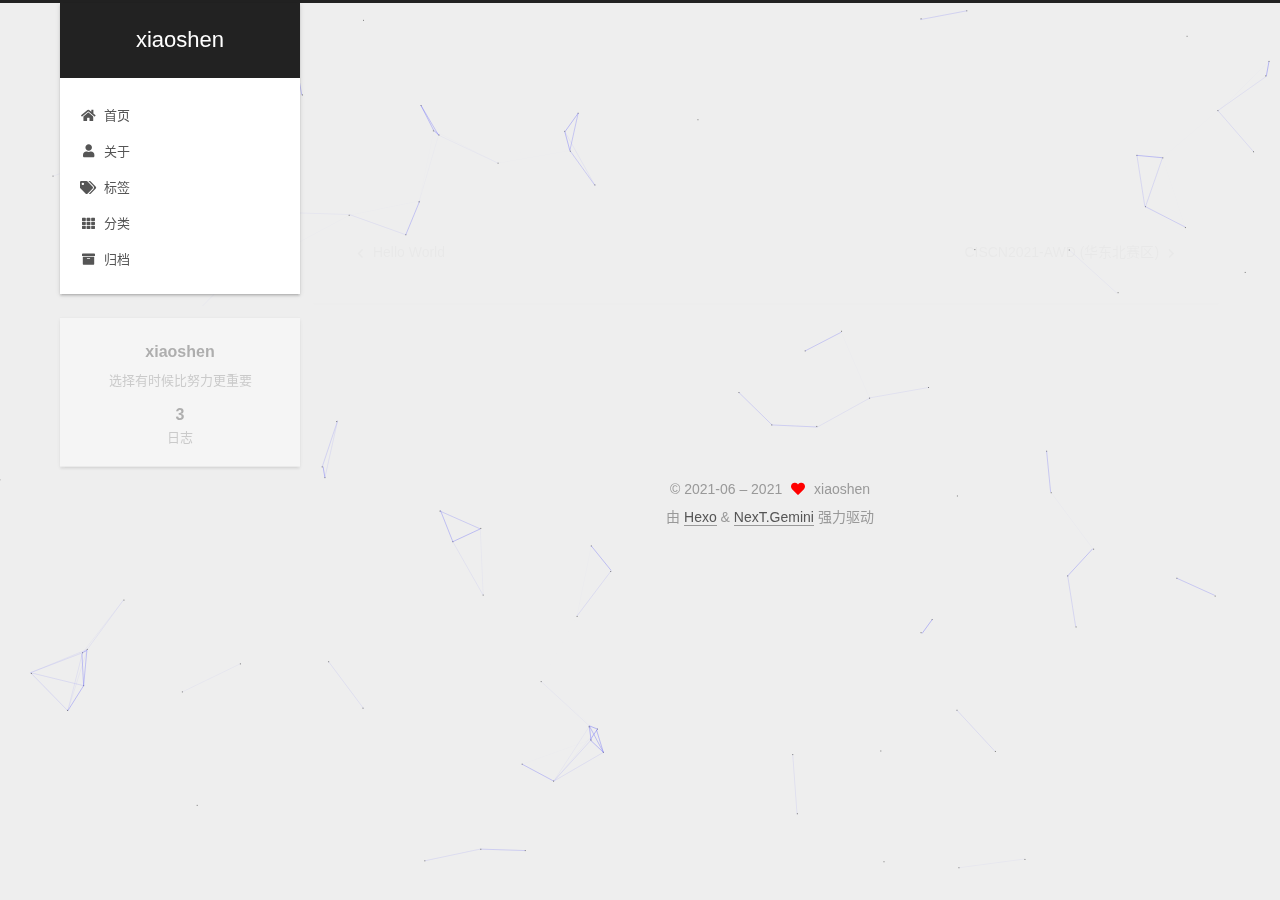
<file: 2021/06/16/hexo-one-article/index.html>
<!DOCTYPE html>
<html lang="zh-CN">
<head>
  <meta charset="UTF-8">
<meta name="viewport" content="width=device-width, initial-scale=1, maximum-scale=2">
<meta name="theme-color" content="#222">
<meta name="generator" content="Hexo 5.4.0">
  <link rel="apple-touch-icon" sizes="180x180" href="/images/apple-touch-icon-next.png">
  <link rel="icon" type="image/png" sizes="32x32" href="/images/favicon-32x32-next.png">
  <link rel="icon" type="image/png" sizes="16x16" href="/images/favicon-16x16-next.png">
  <link rel="mask-icon" href="/images/logo.svg" color="#222">

<link rel="stylesheet" href="/css/main.css">


<link rel="stylesheet" href="/lib/font-awesome/css/all.min.css">

<script id="hexo-configurations">
    var NexT = window.NexT || {};
    var CONFIG = {"hostname":"example.com","root":"/","scheme":"Gemini","version":"7.8.0","exturl":false,"sidebar":{"position":"left","display":"post","padding":18,"offset":12,"onmobile":false},"copycode":{"enable":false,"show_result":false,"style":null},"back2top":{"enable":true,"sidebar":false,"scrollpercent":false},"bookmark":{"enable":false,"color":"#222","save":"auto"},"fancybox":false,"mediumzoom":false,"lazyload":false,"pangu":false,"comments":{"style":"tabs","active":null,"storage":true,"lazyload":false,"nav":null},"algolia":{"hits":{"per_page":10},"labels":{"input_placeholder":"Search for Posts","hits_empty":"We didn't find any results for the search: ${query}","hits_stats":"${hits} results found in ${time} ms"}},"localsearch":{"enable":false,"trigger":"auto","top_n_per_article":1,"unescape":false,"preload":false},"motion":{"enable":true,"async":false,"transition":{"post_block":"fadeIn","post_header":"slideDownIn","post_body":"slideDownIn","coll_header":"slideLeftIn","sidebar":"slideUpIn"}}};
  </script>

  <meta name="description" content="#xiaoshen test">
<meta property="og:type" content="article">
<meta property="og:title" content="hexo_one_article">
<meta property="og:url" content="http://example.com/2021/06/16/hexo-one-article/index.html">
<meta property="og:site_name" content="xiaoshen">
<meta property="og:description" content="#xiaoshen test">
<meta property="og:locale" content="zh_CN">
<meta property="article:published_time" content="2021-06-16T08:22:24.000Z">
<meta property="article:modified_time" content="2021-06-16T08:23:25.224Z">
<meta property="article:author" content="xiaoshen">
<meta name="twitter:card" content="summary">

<link rel="canonical" href="http://example.com/2021/06/16/hexo-one-article/">


<script id="page-configurations">
  // https://hexo.io/docs/variables.html
  CONFIG.page = {
    sidebar: "",
    isHome : false,
    isPost : true,
    lang   : 'zh-CN'
  };
</script>

  <title>hexo_one_article | xiaoshen</title>
  






  <noscript>
  <style>
  .use-motion .brand,
  .use-motion .menu-item,
  .sidebar-inner,
  .use-motion .post-block,
  .use-motion .pagination,
  .use-motion .comments,
  .use-motion .post-header,
  .use-motion .post-body,
  .use-motion .collection-header { opacity: initial; }

  .use-motion .site-title,
  .use-motion .site-subtitle {
    opacity: initial;
    top: initial;
  }

  .use-motion .logo-line-before i { left: initial; }
  .use-motion .logo-line-after i { right: initial; }
  </style>
</noscript>

</head>

<body itemscope itemtype="http://schema.org/WebPage">
  <div class="container use-motion">
    <div class="headband"></div>

    <header class="header" itemscope itemtype="http://schema.org/WPHeader">
      <div class="header-inner"><div class="site-brand-container">
  <div class="site-nav-toggle">
    <div class="toggle" aria-label="切换导航栏">
      <span class="toggle-line toggle-line-first"></span>
      <span class="toggle-line toggle-line-middle"></span>
      <span class="toggle-line toggle-line-last"></span>
    </div>
  </div>

  <div class="site-meta">

    <a href="/" class="brand" rel="start">
      <span class="logo-line-before"><i></i></span>
      <h1 class="site-title">xiaoshen</h1>
      <span class="logo-line-after"><i></i></span>
    </a>
  </div>

  <div class="site-nav-right">
    <div class="toggle popup-trigger">
    </div>
  </div>
</div>




<nav class="site-nav">
  <ul id="menu" class="main-menu menu">
        <li class="menu-item menu-item-home">

    <a href="/" rel="section"><i class="fa fa-home fa-fw"></i>首页</a>

  </li>
        <li class="menu-item menu-item-about">

    <a href="/about/" rel="section"><i class="fa fa-user fa-fw"></i>关于</a>

  </li>
        <li class="menu-item menu-item-tags">

    <a href="/tags/" rel="section"><i class="fa fa-tags fa-fw"></i>标签</a>

  </li>
        <li class="menu-item menu-item-categories">

    <a href="/categories/" rel="section"><i class="fa fa-th fa-fw"></i>分类</a>

  </li>
        <li class="menu-item menu-item-archives">

    <a href="/archives/" rel="section"><i class="fa fa-archive fa-fw"></i>归档</a>

  </li>
  </ul>
</nav>




</div>
    </header>

    
  <div class="back-to-top">
    <i class="fa fa-arrow-up"></i>
    <span>0%</span>
  </div>


    <main class="main">
      <div class="main-inner">
        <div class="content-wrap">
          

          <div class="content post posts-expand">
            

    
  
  
  <article itemscope itemtype="http://schema.org/Article" class="post-block" lang="zh-CN">
    <link itemprop="mainEntityOfPage" href="http://example.com/2021/06/16/hexo-one-article/">

    <span hidden itemprop="author" itemscope itemtype="http://schema.org/Person">
      <meta itemprop="image" content="/images/avatar.gif">
      <meta itemprop="name" content="xiaoshen">
      <meta itemprop="description" content="选择有时候比努力更重要">
    </span>

    <span hidden itemprop="publisher" itemscope itemtype="http://schema.org/Organization">
      <meta itemprop="name" content="xiaoshen">
    </span>
      <header class="post-header">
        <h1 class="post-title" itemprop="name headline">
          hexo_one_article
        </h1>

        <div class="post-meta">
            <span class="post-meta-item">
              <span class="post-meta-item-icon">
                <i class="far fa-calendar"></i>
              </span>
              <span class="post-meta-item-text">发表于</span>
              

              <time title="创建时间：2021-06-16 16:22:24 / 修改时间：16:23:25" itemprop="dateCreated datePublished" datetime="2021-06-16T16:22:24+08:00">2021-06-16</time>
            </span>

          

        </div>
      </header>

    
    
    
    <div class="post-body" itemprop="articleBody">

      
        <p>#xiaoshen test</p>

    </div>

    
    
    

      <footer class="post-footer">

        


        
    <div class="post-nav">
      <div class="post-nav-item">
    <a href="/2021/06/16/hello-world/" rel="prev" title="Hello World">
      <i class="fa fa-chevron-left"></i> Hello World
    </a></div>
      <div class="post-nav-item">
    <a href="/2021/06/16/CISCN2021/" rel="next" title="CISCN2021-AWD (华东北赛区)">
      CISCN2021-AWD (华东北赛区) <i class="fa fa-chevron-right"></i>
    </a></div>
    </div>
      </footer>
    
  </article>
  
  
  



          </div>
          

<script>
  window.addEventListener('tabs:register', () => {
    let { activeClass } = CONFIG.comments;
    if (CONFIG.comments.storage) {
      activeClass = localStorage.getItem('comments_active') || activeClass;
    }
    if (activeClass) {
      let activeTab = document.querySelector(`a[href="#comment-${activeClass}"]`);
      if (activeTab) {
        activeTab.click();
      }
    }
  });
  if (CONFIG.comments.storage) {
    window.addEventListener('tabs:click', event => {
      if (!event.target.matches('.tabs-comment .tab-content .tab-pane')) return;
      let commentClass = event.target.classList[1];
      localStorage.setItem('comments_active', commentClass);
    });
  }
</script>

        </div>
          
  
  <div class="toggle sidebar-toggle">
    <span class="toggle-line toggle-line-first"></span>
    <span class="toggle-line toggle-line-middle"></span>
    <span class="toggle-line toggle-line-last"></span>
  </div>

  <aside class="sidebar">
    <div class="sidebar-inner">

      <ul class="sidebar-nav motion-element">
        <li class="sidebar-nav-toc">
          文章目录
        </li>
        <li class="sidebar-nav-overview">
          站点概览
        </li>
      </ul>

      <!--noindex-->
      <div class="post-toc-wrap sidebar-panel">
      </div>
      <!--/noindex-->

      <div class="site-overview-wrap sidebar-panel">
        <div class="site-author motion-element" itemprop="author" itemscope itemtype="http://schema.org/Person">
  <p class="site-author-name" itemprop="name">xiaoshen</p>
  <div class="site-description" itemprop="description">选择有时候比努力更重要</div>
</div>
<div class="site-state-wrap motion-element">
  <nav class="site-state">
      <div class="site-state-item site-state-posts">
          <a href="/archives/">
        
          <span class="site-state-item-count">3</span>
          <span class="site-state-item-name">日志</span>
        </a>
      </div>
  </nav>
</div>



      </div>

    </div>
  </aside>
  <div id="sidebar-dimmer"></div>


      </div>
    </main>

    <footer class="footer">
      <div class="footer-inner">
        

        

<div class="copyright">
  
  &copy; 2021-06 – 
  <span itemprop="copyrightYear">2021</span>
  <span class="with-love">
    <i class="fa fa-heart"></i>
  </span>
  <span class="author" itemprop="copyrightHolder">xiaoshen</span>
</div>
  <div class="powered-by">由 <a href="https://hexo.io/" class="theme-link" rel="noopener" target="_blank">Hexo</a> & <a href="https://theme-next.org/" class="theme-link" rel="noopener" target="_blank">NexT.Gemini</a> 强力驱动
  </div>

        








      </div>
    </footer>
  </div>

  
  
  <script color='0,0,255' opacity='0.5' zIndex='-1' count='99' src="/lib/canvas-nest/canvas-nest.min.js"></script>
  <script src="/lib/anime.min.js"></script>
  <script src="/lib/velocity/velocity.min.js"></script>
  <script src="/lib/velocity/velocity.ui.min.js"></script>

<script src="/js/utils.js"></script>

<script src="/js/motion.js"></script>


<script src="/js/schemes/pisces.js"></script>


<script src="/js/next-boot.js"></script>




  















  

  

</body>
</html>
</file>
<file: css/main.css>
:root {
  --body-bg-color: #eee;
  --content-bg-color: #fff;
  --card-bg-color: #f5f5f5;
  --text-color: #555;
  --blockquote-color: #666;
  --link-color: #555;
  --link-hover-color: #222;
  --brand-color: #fff;
  --brand-hover-color: #fff;
  --table-row-odd-bg-color: #f9f9f9;
  --table-row-hover-bg-color: #f5f5f5;
  --menu-item-bg-color: #f5f5f5;
  --btn-default-bg: #fff;
  --btn-default-color: #555;
  --btn-default-border-color: #555;
  --btn-default-hover-bg: #222;
  --btn-default-hover-color: #fff;
  --btn-default-hover-border-color: #222;
}
html {
  line-height: 1.15; /* 1 */
  -webkit-text-size-adjust: 100%; /* 2 */
}
body {
  margin: 0;
}
main {
  display: block;
}
h1 {
  font-size: 2em;
  margin: 0.67em 0;
}
hr {
  box-sizing: content-box; /* 1 */
  height: 0; /* 1 */
  overflow: visible; /* 2 */
}
pre {
  font-family: monospace, monospace; /* 1 */
  font-size: 1em; /* 2 */
}
a {
  background: transparent;
}
abbr[title] {
  border-bottom: none; /* 1 */
  text-decoration: underline; /* 2 */
  text-decoration: underline dotted; /* 2 */
}
b,
strong {
  font-weight: bolder;
}
code,
kbd,
samp {
  font-family: monospace, monospace; /* 1 */
  font-size: 1em; /* 2 */
}
small {
  font-size: 80%;
}
sub,
sup {
  font-size: 75%;
  line-height: 0;
  position: relative;
  vertical-align: baseline;
}
sub {
  bottom: -0.25em;
}
sup {
  top: -0.5em;
}
img {
  border-style: none;
}
button,
input,
optgroup,
select,
textarea {
  font-family: inherit; /* 1 */
  font-size: 100%; /* 1 */
  line-height: 1.15; /* 1 */
  margin: 0; /* 2 */
}
button,
input {
/* 1 */
  overflow: visible;
}
button,
select {
/* 1 */
  text-transform: none;
}
button,
[type='button'],
[type='reset'],
[type='submit'] {
  -webkit-appearance: button;
}
button::-moz-focus-inner,
[type='button']::-moz-focus-inner,
[type='reset']::-moz-focus-inner,
[type='submit']::-moz-focus-inner {
  border-style: none;
  padding: 0;
}
button:-moz-focusring,
[type='button']:-moz-focusring,
[type='reset']:-moz-focusring,
[type='submit']:-moz-focusring {
  outline: 1px dotted ButtonText;
}
fieldset {
  padding: 0.35em 0.75em 0.625em;
}
legend {
  box-sizing: border-box; /* 1 */
  color: inherit; /* 2 */
  display: table; /* 1 */
  max-width: 100%; /* 1 */
  padding: 0; /* 3 */
  white-space: normal; /* 1 */
}
progress {
  vertical-align: baseline;
}
textarea {
  overflow: auto;
}
[type='checkbox'],
[type='radio'] {
  box-sizing: border-box; /* 1 */
  padding: 0; /* 2 */
}
[type='number']::-webkit-inner-spin-button,
[type='number']::-webkit-outer-spin-button {
  height: auto;
}
[type='search'] {
  outline-offset: -2px; /* 2 */
  -webkit-appearance: textfield; /* 1 */
}
[type='search']::-webkit-search-decoration {
  -webkit-appearance: none;
}
::-webkit-file-upload-button {
  font: inherit; /* 2 */
  -webkit-appearance: button; /* 1 */
}
details {
  display: block;
}
summary {
  display: list-item;
}
template {
  display: none;
}
[hidden] {
  display: none;
}
::selection {
  background: #262a30;
  color: #eee;
}
html,
body {
  height: 100%;
}
body {
  background: var(--body-bg-color);
  color: var(--text-color);
  font-family: 'Lato', "PingFang SC", "Microsoft YaHei", sans-serif;
  font-size: 1em;
  line-height: 2;
}
@media (max-width: 991px) {
  body {
    padding-left: 0 !important;
    padding-right: 0 !important;
  }
}
h1,
h2,
h3,
h4,
h5,
h6 {
  font-family: 'Lato', "PingFang SC", "Microsoft YaHei", sans-serif;
  font-weight: bold;
  line-height: 1.5;
  margin: 20px 0 15px;
}
h1 {
  font-size: 1.5em;
}
h2 {
  font-size: 1.375em;
}
h3 {
  font-size: 1.25em;
}
h4 {
  font-size: 1.125em;
}
h5 {
  font-size: 1em;
}
h6 {
  font-size: 0.875em;
}
p {
  margin: 0 0 20px 0;
}
a,
span.exturl {
  border-bottom: 1px solid #999;
  color: var(--link-color);
  outline: 0;
  text-decoration: none;
  overflow-wrap: break-word;
  word-wrap: break-word;
  cursor: pointer;
}
a:hover,
span.exturl:hover {
  border-bottom-color: var(--link-hover-color);
  color: var(--link-hover-color);
}
iframe,
img,
video {
  display: block;
  margin-left: auto;
  margin-right: auto;
  max-width: 100%;
}
hr {
  background-image: repeating-linear-gradient(-45deg, #ddd, #ddd 4px, transparent 4px, transparent 8px);
  border: 0;
  height: 3px;
  margin: 40px 0;
}
blockquote {
  border-left: 4px solid #ddd;
  color: var(--blockquote-color);
  margin: 0;
  padding: 0 15px;
}
blockquote cite::before {
  content: '-';
  padding: 0 5px;
}
dt {
  font-weight: bold;
}
dd {
  margin: 0;
  padding: 0;
}
kbd {
  background-color: #f5f5f5;
  background-image: linear-gradient(#eee, #fff, #eee);
  border: 1px solid #ccc;
  border-radius: 0.2em;
  box-shadow: 0.1em 0.1em 0.2em rgba(0,0,0,0.1);
  color: #555;
  font-family: inherit;
  padding: 0.1em 0.3em;
  white-space: nowrap;
}
.table-container {
  overflow: auto;
}
table {
  border-collapse: collapse;
  border-spacing: 0;
  font-size: 0.875em;
  margin: 0 0 20px 0;
  width: 100%;
}
tbody tr:nth-of-type(odd) {
  background: var(--table-row-odd-bg-color);
}
tbody tr:hover {
  background: var(--table-row-hover-bg-color);
}
caption,
th,
td {
  font-weight: normal;
  padding: 8px;
  vertical-align: middle;
}
th,
td {
  border: 1px solid #ddd;
  border-bottom: 3px solid #ddd;
}
th {
  font-weight: 700;
  padding-bottom: 10px;
}
td {
  border-bottom-width: 1px;
}
.btn {
  background: var(--btn-default-bg);
  border: 2px solid var(--btn-default-border-color);
  border-radius: 2px;
  color: var(--btn-default-color);
  display: inline-block;
  font-size: 0.875em;
  line-height: 2;
  padding: 0 20px;
  text-decoration: none;
  transition-property: background-color;
  transition-delay: 0s;
  transition-duration: 0.2s;
  transition-timing-function: ease-in-out;
}
.btn:hover {
  background: var(--btn-default-hover-bg);
  border-color: var(--btn-default-hover-border-color);
  color: var(--btn-default-hover-color);
}
.btn + .btn {
  margin: 0 0 8px 8px;
}
.btn .fa-fw {
  text-align: left;
  width: 1.285714285714286em;
}
.toggle {
  line-height: 0;
}
.toggle .toggle-line {
  background: #fff;
  display: inline-block;
  height: 2px;
  left: 0;
  position: relative;
  top: 0;
  transition: all 0.4s;
  vertical-align: top;
  width: 100%;
}
.toggle .toggle-line:not(:first-child) {
  margin-top: 3px;
}
.toggle.toggle-arrow .toggle-line-first {
  left: 50%;
  top: 2px;
  transform: rotate(45deg);
  width: 50%;
}
.toggle.toggle-arrow .toggle-line-middle {
  left: 2px;
  width: 90%;
}
.toggle.toggle-arrow .toggle-line-last {
  left: 50%;
  top: -2px;
  transform: rotate(-45deg);
  width: 50%;
}
.toggle.toggle-close .toggle-line-first {
  transform: rotate(-45deg);
  top: 5px;
}
.toggle.toggle-close .toggle-line-middle {
  opacity: 0;
}
.toggle.toggle-close .toggle-line-last {
  transform: rotate(45deg);
  top: -5px;
}
.highlight,
pre {
  background: #f7f7f7;
  color: #4d4d4c;
  line-height: 1.6;
  margin: 0 auto 20px;
}
pre,
code {
  font-family: consolas, Menlo, monospace, "PingFang SC", "Microsoft YaHei";
}
code {
  background: #eee;
  border-radius: 3px;
  color: #555;
  padding: 2px 4px;
  overflow-wrap: break-word;
  word-wrap: break-word;
}
.highlight *::selection {
  background: #d6d6d6;
}
.highlight pre {
  border: 0;
  margin: 0;
  padding: 10px 0;
}
.highlight table {
  border: 0;
  margin: 0;
  width: auto;
}
.highlight td {
  border: 0;
  padding: 0;
}
.highlight figcaption {
  background: #eff2f3;
  color: #4d4d4c;
  display: flex;
  font-size: 0.875em;
  justify-content: space-between;
  line-height: 1.2;
  padding: 0.5em;
}
.highlight figcaption a {
  color: #4d4d4c;
}
.highlight figcaption a:hover {
  border-bottom-color: #4d4d4c;
}
.highlight .gutter {
  -moz-user-select: none;
  -ms-user-select: none;
  -webkit-user-select: none;
  user-select: none;
}
.highlight .gutter pre {
  background: #eff2f3;
  color: #869194;
  padding-left: 10px;
  padding-right: 10px;
  text-align: right;
}
.highlight .code pre {
  background: #f7f7f7;
  padding-left: 10px;
  width: 100%;
}
.gist table {
  width: auto;
}
.gist table td {
  border: 0;
}
pre {
  overflow: auto;
  padding: 10px;
}
pre code {
  background: none;
  color: #4d4d4c;
  font-size: 0.875em;
  padding: 0;
  text-shadow: none;
}
pre .deletion {
  background: #fdd;
}
pre .addition {
  background: #dfd;
}
pre .meta {
  color: #eab700;
  -moz-user-select: none;
  -ms-user-select: none;
  -webkit-user-select: none;
  user-select: none;
}
pre .comment {
  color: #8e908c;
}
pre .variable,
pre .attribute,
pre .tag,
pre .name,
pre .regexp,
pre .ruby .constant,
pre .xml .tag .title,
pre .xml .pi,
pre .xml .doctype,
pre .html .doctype,
pre .css .id,
pre .css .class,
pre .css .pseudo {
  color: #c82829;
}
pre .number,
pre .preprocessor,
pre .built_in,
pre .builtin-name,
pre .literal,
pre .params,
pre .constant,
pre .command {
  color: #f5871f;
}
pre .ruby .class .title,
pre .css .rules .attribute,
pre .string,
pre .symbol,
pre .value,
pre .inheritance,
pre .header,
pre .ruby .symbol,
pre .xml .cdata,
pre .special,
pre .formula {
  color: #718c00;
}
pre .title,
pre .css .hexcolor {
  color: #3e999f;
}
pre .function,
pre .python .decorator,
pre .python .title,
pre .ruby .function .title,
pre .ruby .title .keyword,
pre .perl .sub,
pre .javascript .title,
pre .coffeescript .title {
  color: #4271ae;
}
pre .keyword,
pre .javascript .function {
  color: #8959a8;
}
.blockquote-center {
  border-left: none;
  margin: 40px 0;
  padding: 0;
  position: relative;
  text-align: center;
}
.blockquote-center .fa {
  display: block;
  opacity: 0.6;
  position: absolute;
  width: 100%;
}
.blockquote-center .fa-quote-left {
  border-top: 1px solid #ccc;
  text-align: left;
  top: -20px;
}
.blockquote-center .fa-quote-right {
  border-bottom: 1px solid #ccc;
  text-align: right;
  bottom: -20px;
}
.blockquote-center p,
.blockquote-center div {
  text-align: center;
}
.post-body .group-picture img {
  margin: 0 auto;
  padding: 0 3px;
}
.group-picture-row {
  margin-bottom: 6px;
  overflow: hidden;
}
.group-picture-column {
  float: left;
  margin-bottom: 10px;
}
.post-body .label {
  color: #555;
  display: inline;
  padding: 0 2px;
}
.post-body .label.default {
  background: #f0f0f0;
}
.post-body .label.primary {
  background: #efe6f7;
}
.post-body .label.info {
  background: #e5f2f8;
}
.post-body .label.success {
  background: #e7f4e9;
}
.post-body .label.warning {
  background: #fcf6e1;
}
.post-body .label.danger {
  background: #fae8eb;
}
.post-body .tabs {
  margin-bottom: 20px;
}
.post-body .tabs,
.tabs-comment {
  display: block;
  padding-top: 10px;
  position: relative;
}
.post-body .tabs ul.nav-tabs,
.tabs-comment ul.nav-tabs {
  display: flex;
  flex-wrap: wrap;
  margin: 0;
  margin-bottom: -1px;
  padding: 0;
}
@media (max-width: 413px) {
  .post-body .tabs ul.nav-tabs,
  .tabs-comment ul.nav-tabs {
    display: block;
    margin-bottom: 5px;
  }
}
.post-body .tabs ul.nav-tabs li.tab,
.tabs-comment ul.nav-tabs li.tab {
  border-bottom: 1px solid #ddd;
  border-left: 1px solid transparent;
  border-right: 1px solid transparent;
  border-top: 3px solid transparent;
  flex-grow: 1;
  list-style-type: none;
  border-radius: 0 0 0 0;
}
@media (max-width: 413px) {
  .post-body .tabs ul.nav-tabs li.tab,
  .tabs-comment ul.nav-tabs li.tab {
    border-bottom: 1px solid transparent;
    border-left: 3px solid transparent;
    border-right: 1px solid transparent;
    border-top: 1px solid transparent;
  }
}
@media (max-width: 413px) {
  .post-body .tabs ul.nav-tabs li.tab,
  .tabs-comment ul.nav-tabs li.tab {
    border-radius: 0;
  }
}
.post-body .tabs ul.nav-tabs li.tab a,
.tabs-comment ul.nav-tabs li.tab a {
  border-bottom: initial;
  display: block;
  line-height: 1.8;
  outline: 0;
  padding: 0.25em 0.75em;
  text-align: center;
  transition-delay: 0s;
  transition-duration: 0.2s;
  transition-timing-function: ease-out;
}
.post-body .tabs ul.nav-tabs li.tab a i,
.tabs-comment ul.nav-tabs li.tab a i {
  width: 1.285714285714286em;
}
.post-body .tabs ul.nav-tabs li.tab.active,
.tabs-comment ul.nav-tabs li.tab.active {
  border-bottom: 1px solid transparent;
  border-left: 1px solid #ddd;
  border-right: 1px solid #ddd;
  border-top: 3px solid #fc6423;
}
@media (max-width: 413px) {
  .post-body .tabs ul.nav-tabs li.tab.active,
  .tabs-comment ul.nav-tabs li.tab.active {
    border-bottom: 1px solid #ddd;
    border-left: 3px solid #fc6423;
    border-right: 1px solid #ddd;
    border-top: 1px solid #ddd;
  }
}
.post-body .tabs ul.nav-tabs li.tab.active a,
.tabs-comment ul.nav-tabs li.tab.active a {
  color: var(--link-color);
  cursor: default;
}
.post-body .tabs .tab-content .tab-pane,
.tabs-comment .tab-content .tab-pane {
  border: 1px solid #ddd;
  border-top: 0;
  padding: 20px 20px 0 20px;
  border-radius: 0;
}
.post-body .tabs .tab-content .tab-pane:not(.active),
.tabs-comment .tab-content .tab-pane:not(.active) {
  display: none;
}
.post-body .tabs .tab-content .tab-pane.active,
.tabs-comment .tab-content .tab-pane.active {
  display: block;
}
.post-body .tabs .tab-content .tab-pane.active:nth-of-type(1),
.tabs-comment .tab-content .tab-pane.active:nth-of-type(1) {
  border-radius: 0 0 0 0;
}
@media (max-width: 413px) {
  .post-body .tabs .tab-content .tab-pane.active:nth-of-type(1),
  .tabs-comment .tab-content .tab-pane.active:nth-of-type(1) {
    border-radius: 0;
  }
}
.post-body .note {
  border-radius: 3px;
  margin-bottom: 20px;
  padding: 1em;
  position: relative;
  border: 1px solid #eee;
  border-left-width: 5px;
}
.post-body .note h2,
.post-body .note h3,
.post-body .note h4,
.post-body .note h5,
.post-body .note h6 {
  margin-top: 0;
  border-bottom: initial;
  margin-bottom: 0;
  padding-top: 0;
}
.post-body .note p:first-child,
.post-body .note ul:first-child,
.post-body .note ol:first-child,
.post-body .note table:first-child,
.post-body .note pre:first-child,
.post-body .note blockquote:first-child,
.post-body .note img:first-child {
  margin-top: 0;
}
.post-body .note p:last-child,
.post-body .note ul:last-child,
.post-body .note ol:last-child,
.post-body .note table:last-child,
.post-body .note pre:last-child,
.post-body .note blockquote:last-child,
.post-body .note img:last-child {
  margin-bottom: 0;
}
.post-body .note.default {
  border-left-color: #777;
}
.post-body .note.default h2,
.post-body .note.default h3,
.post-body .note.default h4,
.post-body .note.default h5,
.post-body .note.default h6 {
  color: #777;
}
.post-body .note.primary {
  border-left-color: #6f42c1;
}
.post-body .note.primary h2,
.post-body .note.primary h3,
.post-body .note.primary h4,
.post-body .note.primary h5,
.post-body .note.primary h6 {
  color: #6f42c1;
}
.post-body .note.info {
  border-left-color: #428bca;
}
.post-body .note.info h2,
.post-body .note.info h3,
.post-body .note.info h4,
.post-body .note.info h5,
.post-body .note.info h6 {
  color: #428bca;
}
.post-body .note.success {
  border-left-color: #5cb85c;
}
.post-body .note.success h2,
.post-body .note.success h3,
.post-body .note.success h4,
.post-body .note.success h5,
.post-body .note.success h6 {
  color: #5cb85c;
}
.post-body .note.warning {
  border-left-color: #f0ad4e;
}
.post-body .note.warning h2,
.post-body .note.warning h3,
.post-body .note.warning h4,
.post-body .note.warning h5,
.post-body .note.warning h6 {
  color: #f0ad4e;
}
.post-body .note.danger {
  border-left-color: #d9534f;
}
.post-body .note.danger h2,
.post-body .note.danger h3,
.post-body .note.danger h4,
.post-body .note.danger h5,
.post-body .note.danger h6 {
  color: #d9534f;
}
.pagination .prev,
.pagination .next,
.pagination .page-number,
.pagination .space {
  display: inline-block;
  margin: 0 10px;
  padding: 0 11px;
  position: relative;
  top: -1px;
}
@media (max-width: 767px) {
  .pagination .prev,
  .pagination .next,
  .pagination .page-number,
  .pagination .space {
    margin: 0 5px;
  }
}
.pagination {
  border-top: 1px solid #eee;
  margin: 120px 0 0;
  text-align: center;
}
.pagination .prev,
.pagination .next,
.pagination .page-number {
  border-bottom: 0;
  border-top: 1px solid #eee;
  transition-property: border-color;
  transition-delay: 0s;
  transition-duration: 0.2s;
  transition-timing-function: ease-in-out;
}
.pagination .prev:hover,
.pagination .next:hover,
.pagination .page-number:hover {
  border-top-color: #222;
}
.pagination .space {
  margin: 0;
  padding: 0;
}
.pagination .prev {
  margin-left: 0;
}
.pagination .next {
  margin-right: 0;
}
.pagination .page-number.current {
  background: #ccc;
  border-top-color: #ccc;
  color: #fff;
}
@media (max-width: 767px) {
  .pagination {
    border-top: none;
  }
  .pagination .prev,
  .pagination .next,
  .pagination .page-number {
    border-bottom: 1px solid #eee;
    border-top: 0;
    margin-bottom: 10px;
    padding: 0 10px;
  }
  .pagination .prev:hover,
  .pagination .next:hover,
  .pagination .page-number:hover {
    border-bottom-color: #222;
  }
}
.comments {
  margin-top: 60px;
  overflow: hidden;
}
.comment-button-group {
  display: flex;
  flex-wrap: wrap-reverse;
  justify-content: center;
  margin: 1em 0;
}
.comment-button-group .comment-button {
  margin: 0.1em 0.2em;
}
.comment-button-group .comment-button.active {
  background: var(--btn-default-hover-bg);
  border-color: var(--btn-default-hover-border-color);
  color: var(--btn-default-hover-color);
}
.comment-position {
  display: none;
}
.comment-position.active {
  display: block;
}
.tabs-comment {
  background: var(--content-bg-color);
  margin-top: 4em;
  padding-top: 0;
}
.tabs-comment .comments {
  border: 0;
  box-shadow: none;
  margin-top: 0;
  padding-top: 0;
}
.container {
  min-height: 100%;
  position: relative;
}
.main-inner {
  margin: 0 auto;
  width: calc(100% - 20px);
}
@media (min-width: 1200px) {
  .main-inner {
    width: 1160px;
  }
}
@media (min-width: 1600px) {
  .main-inner {
    width: 73%;
  }
}
@media (max-width: 767px) {
  .content-wrap {
    padding: 0 20px;
  }
}
.header {
  background: transparent;
}
.header-inner {
  margin: 0 auto;
  width: calc(100% - 20px);
}
@media (min-width: 1200px) {
  .header-inner {
    width: 1160px;
  }
}
@media (min-width: 1600px) {
  .header-inner {
    width: 73%;
  }
}
.site-brand-container {
  display: flex;
  flex-shrink: 0;
  padding: 0 10px;
}
.headband {
  background: #222;
  height: 3px;
}
.site-meta {
  flex-grow: 1;
  text-align: center;
}
@media (max-width: 767px) {
  .site-meta {
    text-align: center;
  }
}
.brand {
  border-bottom: none;
  color: var(--brand-color);
  display: inline-block;
  line-height: 1.375em;
  padding: 0 40px;
  position: relative;
}
.brand:hover {
  color: var(--brand-hover-color);
}
.site-title {
  font-family: 'Lato', "PingFang SC", "Microsoft YaHei", sans-serif;
  font-size: 1.375em;
  font-weight: normal;
  margin: 0;
}
.site-subtitle {
  color: #ddd;
  font-size: 0.8125em;
  margin: 10px 0;
}
.use-motion .brand {
  opacity: 0;
}
.use-motion .site-title,
.use-motion .site-subtitle,
.use-motion .custom-logo-image {
  opacity: 0;
  position: relative;
  top: -10px;
}
.site-nav-toggle,
.site-nav-right {
  display: none;
}
@media (max-width: 767px) {
  .site-nav-toggle,
  .site-nav-right {
    display: flex;
    flex-direction: column;
    justify-content: center;
  }
}
.site-nav-toggle .toggle,
.site-nav-right .toggle {
  color: var(--text-color);
  padding: 10px;
  width: 22px;
}
.site-nav-toggle .toggle .toggle-line,
.site-nav-right .toggle .toggle-line {
  background: var(--text-color);
  border-radius: 1px;
}
.site-nav {
  display: block;
}
@media (max-width: 767px) {
  .site-nav {
    clear: both;
    display: none;
  }
}
.site-nav.site-nav-on {
  display: block;
}
.menu {
  margin-top: 20px;
  padding-left: 0;
  text-align: center;
}
.menu-item {
  display: inline-block;
  list-style: none;
  margin: 0 10px;
}
@media (max-width: 767px) {
  .menu-item {
    display: block;
    margin-top: 10px;
  }
  .menu-item.menu-item-search {
    display: none;
  }
}
.menu-item a,
.menu-item span.exturl {
  border-bottom: 0;
  display: block;
  font-size: 0.8125em;
  transition-property: border-color;
  transition-delay: 0s;
  transition-duration: 0.2s;
  transition-timing-function: ease-in-out;
}
@media (hover: none) {
  .menu-item a:hover,
  .menu-item span.exturl:hover {
    border-bottom-color: transparent !important;
  }
}
.menu-item .fa,
.menu-item .fab,
.menu-item .far,
.menu-item .fas {
  margin-right: 8px;
}
.menu-item .badge {
  display: inline-block;
  font-weight: bold;
  line-height: 1;
  margin-left: 0.35em;
  margin-top: 0.35em;
  text-align: center;
  white-space: nowrap;
}
@media (max-width: 767px) {
  .menu-item .badge {
    float: right;
    margin-left: 0;
  }
}
.menu-item-active a,
.menu .menu-item a:hover,
.menu .menu-item span.exturl:hover {
  background: var(--menu-item-bg-color);
}
.use-motion .menu-item {
  opacity: 0;
}
.sidebar {
  background: #222;
  bottom: 0;
  box-shadow: inset 0 2px 6px #000;
  position: fixed;
  top: 0;
}
@media (max-width: 991px) {
  .sidebar {
    display: none;
  }
}
.sidebar-inner {
  color: #999;
  padding: 18px 10px;
  text-align: center;
}
.cc-license {
  margin-top: 10px;
  text-align: center;
}
.cc-license .cc-opacity {
  border-bottom: none;
  opacity: 0.7;
}
.cc-license .cc-opacity:hover {
  opacity: 0.9;
}
.cc-license img {
  display: inline-block;
}
.site-author-image {
  border: 1px solid #eee;
  display: block;
  margin: 0 auto;
  max-width: 120px;
  padding: 2px;
}
.site-author-name {
  color: var(--text-color);
  font-weight: 600;
  margin: 0;
  text-align: center;
}
.site-description {
  color: #999;
  font-size: 0.8125em;
  margin-top: 0;
  text-align: center;
}
.links-of-author {
  margin-top: 15px;
}
.links-of-author a,
.links-of-author span.exturl {
  border-bottom-color: #555;
  display: inline-block;
  font-size: 0.8125em;
  margin-bottom: 10px;
  margin-right: 10px;
  vertical-align: middle;
}
.links-of-author a::before,
.links-of-author span.exturl::before {
  background: #e474f9;
  border-radius: 50%;
  content: ' ';
  display: inline-block;
  height: 4px;
  margin-right: 3px;
  vertical-align: middle;
  width: 4px;
}
.sidebar-button {
  margin-top: 15px;
}
.sidebar-button a {
  border: 1px solid #fc6423;
  border-radius: 4px;
  color: #fc6423;
  display: inline-block;
  padding: 0 15px;
}
.sidebar-button a .fa,
.sidebar-button a .fab,
.sidebar-button a .far,
.sidebar-button a .fas {
  margin-right: 5px;
}
.sidebar-button a:hover {
  background: #fc6423;
  border: 1px solid #fc6423;
  color: #fff;
}
.sidebar-button a:hover .fa,
.sidebar-button a:hover .fab,
.sidebar-button a:hover .far,
.sidebar-button a:hover .fas {
  color: #fff;
}
.links-of-blogroll {
  font-size: 0.8125em;
  margin-top: 10px;
}
.links-of-blogroll-title {
  font-size: 0.875em;
  font-weight: 600;
  margin-top: 0;
}
.links-of-blogroll-list {
  list-style: none;
  margin: 0;
  padding: 0;
}
#sidebar-dimmer {
  display: none;
}
@media (max-width: 767px) {
  #sidebar-dimmer {
    background: #000;
    display: block;
    height: 100%;
    left: 100%;
    opacity: 0;
    position: fixed;
    top: 0;
    width: 100%;
    z-index: 1100;
  }
  .sidebar-active + #sidebar-dimmer {
    opacity: 0.7;
    transform: translateX(-100%);
    transition: opacity 0.5s;
  }
}
.sidebar-nav {
  margin: 0;
  padding-bottom: 20px;
  padding-left: 0;
}
.sidebar-nav li {
  border-bottom: 1px solid transparent;
  color: var(--text-color);
  cursor: pointer;
  display: inline-block;
  font-size: 0.875em;
}
.sidebar-nav li.sidebar-nav-overview {
  margin-left: 10px;
}
.sidebar-nav li:hover {
  color: #fc6423;
}
.sidebar-nav .sidebar-nav-active {
  border-bottom-color: #fc6423;
  color: #fc6423;
}
.sidebar-nav .sidebar-nav-active:hover {
  color: #fc6423;
}
.sidebar-panel {
  display: none;
  overflow-x: hidden;
  overflow-y: auto;
}
.sidebar-panel-active {
  display: block;
}
.sidebar-toggle {
  background: #222;
  bottom: 45px;
  cursor: pointer;
  height: 14px;
  left: 30px;
  padding: 5px;
  position: fixed;
  width: 14px;
  z-index: 1300;
}
@media (max-width: 991px) {
  .sidebar-toggle {
    left: 20px;
    opacity: 0.8;
    display: none;
  }
}
.sidebar-toggle:hover .toggle-line {
  background: #fc6423;
}
.post-toc {
  font-size: 0.875em;
}
.post-toc ol {
  list-style: none;
  margin: 0;
  padding: 0 2px 5px 10px;
  text-align: left;
}
.post-toc ol > ol {
  padding-left: 0;
}
.post-toc ol a {
  transition-property: all;
  transition-delay: 0s;
  transition-duration: 0.2s;
  transition-timing-function: ease-in-out;
}
.post-toc .nav-item {
  line-height: 1.8;
  overflow: hidden;
  text-overflow: ellipsis;
  white-space: nowrap;
}
.post-toc .nav .nav-child {
  display: none;
}
.post-toc .nav .active > .nav-child {
  display: block;
}
.post-toc .nav .active-current > .nav-child {
  display: block;
}
.post-toc .nav .active-current > .nav-child > .nav-item {
  display: block;
}
.post-toc .nav .active > a {
  border-bottom-color: #fc6423;
  color: #fc6423;
}
.post-toc .nav .active-current > a {
  color: #fc6423;
}
.post-toc .nav .active-current > a:hover {
  color: #fc6423;
}
.site-state {
  display: flex;
  justify-content: center;
  line-height: 1.4;
  margin-top: 10px;
  overflow: hidden;
  text-align: center;
  white-space: nowrap;
}
.site-state-item {
  padding: 0 15px;
}
.site-state-item:not(:first-child) {
  border-left: 1px solid #eee;
}
.site-state-item a {
  border-bottom: none;
}
.site-state-item-count {
  display: block;
  font-size: 1em;
  font-weight: 600;
  text-align: center;
}
.site-state-item-name {
  color: #999;
  font-size: 0.8125em;
}
.footer {
  color: #999;
  font-size: 0.875em;
  padding: 20px 0;
}
.footer.footer-fixed {
  bottom: 0;
  left: 0;
  position: absolute;
  right: 0;
}
.footer-inner {
  box-sizing: border-box;
  margin: 0 auto;
  text-align: center;
  width: calc(100% - 20px);
}
@media (min-width: 1200px) {
  .footer-inner {
    width: 1160px;
  }
}
@media (min-width: 1600px) {
  .footer-inner {
    width: 73%;
  }
}
.languages {
  display: inline-block;
  font-size: 1.125em;
  position: relative;
}
.languages .lang-select-label span {
  margin: 0 0.5em;
}
.languages .lang-select {
  height: 100%;
  left: 0;
  opacity: 0;
  position: absolute;
  top: 0;
  width: 100%;
}
.with-love {
  color: #ff0000;
  display: inline-block;
  margin: 0 5px;
}
.powered-by,
.theme-info {
  display: inline-block;
}
@-moz-keyframes iconAnimate {
  0%, 100% {
    transform: scale(1);
  }
  10%, 30% {
    transform: scale(0.9);
  }
  20%, 40%, 60%, 80% {
    transform: scale(1.1);
  }
  50%, 70% {
    transform: scale(1.1);
  }
}
@-webkit-keyframes iconAnimate {
  0%, 100% {
    transform: scale(1);
  }
  10%, 30% {
    transform: scale(0.9);
  }
  20%, 40%, 60%, 80% {
    transform: scale(1.1);
  }
  50%, 70% {
    transform: scale(1.1);
  }
}
@-o-keyframes iconAnimate {
  0%, 100% {
    transform: scale(1);
  }
  10%, 30% {
    transform: scale(0.9);
  }
  20%, 40%, 60%, 80% {
    transform: scale(1.1);
  }
  50%, 70% {
    transform: scale(1.1);
  }
}
@keyframes iconAnimate {
  0%, 100% {
    transform: scale(1);
  }
  10%, 30% {
    transform: scale(0.9);
  }
  20%, 40%, 60%, 80% {
    transform: scale(1.1);
  }
  50%, 70% {
    transform: scale(1.1);
  }
}
.back-to-top {
  font-size: 12px;
  text-align: center;
  transition-delay: 0s;
  transition-duration: 0.2s;
  transition-timing-function: ease-in-out;
}
.back-to-top {
  background: #222;
  bottom: -100px;
  box-sizing: border-box;
  color: #fff;
  cursor: pointer;
  left: 30px;
  opacity: 0.6;
  padding: 0 6px;
  position: fixed;
  transition-property: bottom;
  z-index: 1300;
  width: 24px;
}
.back-to-top span {
  display: none;
}
.back-to-top:hover {
  color: #fc6423;
}
.back-to-top.back-to-top-on {
  bottom: 30px;
}
@media (max-width: 991px) {
  .back-to-top {
    left: 20px;
    opacity: 0.8;
  }
}
.post-body {
  font-family: 'Lato', "PingFang SC", "Microsoft YaHei", sans-serif;
  overflow-wrap: break-word;
  word-wrap: break-word;
}
@media (min-width: 1200px) {
  .post-body {
    font-size: 1.125em;
  }
}
.post-body .exturl .fa {
  font-size: 0.875em;
  margin-left: 4px;
}
.post-body .image-caption,
.post-body .figure .caption {
  color: #999;
  font-size: 0.875em;
  font-weight: bold;
  line-height: 1;
  margin: -20px auto 15px;
  text-align: center;
}
.post-sticky-flag {
  display: inline-block;
  transform: rotate(30deg);
}
.post-button {
  margin-top: 40px;
  text-align: center;
}
.use-motion .post-block,
.use-motion .pagination,
.use-motion .comments {
  opacity: 0;
}
.use-motion .post-header {
  opacity: 0;
}
.use-motion .post-body {
  opacity: 0;
}
.use-motion .collection-header {
  opacity: 0;
}
.posts-collapse {
  margin-left: 35px;
  position: relative;
}
@media (max-width: 767px) {
  .posts-collapse {
    margin-left: 0px;
    margin-right: 0px;
  }
}
.posts-collapse .collection-title {
  font-size: 1.125em;
  position: relative;
}
.posts-collapse .collection-title::before {
  background: #999;
  border: 1px solid #fff;
  border-radius: 50%;
  content: ' ';
  height: 10px;
  left: 0;
  margin-left: -6px;
  margin-top: -4px;
  position: absolute;
  top: 50%;
  width: 10px;
}
.posts-collapse .collection-year {
  font-size: 1.5em;
  font-weight: bold;
  margin: 60px 0;
  position: relative;
}
.posts-collapse .collection-year::before {
  background: #bbb;
  border-radius: 50%;
  content: ' ';
  height: 8px;
  left: 0;
  margin-left: -4px;
  margin-top: -4px;
  position: absolute;
  top: 50%;
  width: 8px;
}
.posts-collapse .collection-header {
  display: block;
  margin: 0 0 0 20px;
}
.posts-collapse .collection-header small {
  color: #bbb;
  margin-left: 5px;
}
.posts-collapse .post-header {
  border-bottom: 1px dashed #ccc;
  margin: 30px 0;
  padding-left: 15px;
  position: relative;
  transition-property: border;
  transition-delay: 0s;
  transition-duration: 0.2s;
  transition-timing-function: ease-in-out;
}
.posts-collapse .post-header::before {
  background: #bbb;
  border: 1px solid #fff;
  border-radius: 50%;
  content: ' ';
  height: 6px;
  left: 0;
  margin-left: -4px;
  position: absolute;
  top: 0.75em;
  transition-property: background;
  width: 6px;
  transition-delay: 0s;
  transition-duration: 0.2s;
  transition-timing-function: ease-in-out;
}
.posts-collapse .post-header:hover {
  border-bottom-color: #666;
}
.posts-collapse .post-header:hover::before {
  background: #222;
}
.posts-collapse .post-meta {
  display: inline;
  font-size: 0.75em;
  margin-right: 10px;
}
.posts-collapse .post-title {
  display: inline;
}
.posts-collapse .post-title a,
.posts-collapse .post-title span.exturl {
  border-bottom: none;
  color: var(--link-color);
}
.posts-collapse .post-title .fa-external-link-alt {
  font-size: 0.875em;
  margin-left: 5px;
}
.posts-collapse::before {
  background: #f5f5f5;
  content: ' ';
  height: 100%;
  left: 0;
  margin-left: -2px;
  position: absolute;
  top: 1.25em;
  width: 4px;
}
.post-eof {
  background: #ccc;
  height: 1px;
  margin: 80px auto 60px;
  text-align: center;
  width: 8%;
}
.post-block:last-of-type .post-eof {
  display: none;
}
.content {
  padding-top: 40px;
}
@media (min-width: 992px) {
  .post-body {
    text-align: justify;
  }
}
@media (max-width: 991px) {
  .post-body {
    text-align: justify;
  }
}
.post-body h1,
.post-body h2,
.post-body h3,
.post-body h4,
.post-body h5,
.post-body h6 {
  padding-top: 10px;
}
.post-body h1 .header-anchor,
.post-body h2 .header-anchor,
.post-body h3 .header-anchor,
.post-body h4 .header-anchor,
.post-body h5 .header-anchor,
.post-body h6 .header-anchor {
  border-bottom-style: none;
  color: #ccc;
  float: right;
  margin-left: 10px;
  visibility: hidden;
}
.post-body h1 .header-anchor:hover,
.post-body h2 .header-anchor:hover,
.post-body h3 .header-anchor:hover,
.post-body h4 .header-anchor:hover,
.post-body h5 .header-anchor:hover,
.post-body h6 .header-anchor:hover {
  color: inherit;
}
.post-body h1:hover .header-anchor,
.post-body h2:hover .header-anchor,
.post-body h3:hover .header-anchor,
.post-body h4:hover .header-anchor,
.post-body h5:hover .header-anchor,
.post-body h6:hover .header-anchor {
  visibility: visible;
}
.post-body iframe,
.post-body img,
.post-body video {
  margin-bottom: 20px;
}
.post-body .video-container {
  height: 0;
  margin-bottom: 20px;
  overflow: hidden;
  padding-top: 75%;
  position: relative;
  width: 100%;
}
.post-body .video-container iframe,
.post-body .video-container object,
.post-body .video-container embed {
  height: 100%;
  left: 0;
  margin: 0;
  position: absolute;
  top: 0;
  width: 100%;
}
.post-gallery {
  align-items: center;
  display: grid;
  grid-gap: 10px;
  grid-template-columns: 1fr 1fr 1fr;
  margin-bottom: 20px;
}
@media (max-width: 767px) {
  .post-gallery {
    grid-template-columns: 1fr 1fr;
  }
}
.post-gallery a {
  border: 0;
}
.post-gallery img {
  margin: 0;
}
.posts-expand .post-header {
  font-size: 1.125em;
}
.posts-expand .post-title {
  font-size: 1.5em;
  font-weight: normal;
  margin: initial;
  text-align: center;
  overflow-wrap: break-word;
  word-wrap: break-word;
}
.posts-expand .post-title-link {
  border-bottom: none;
  color: var(--link-color);
  display: inline-block;
  position: relative;
  vertical-align: top;
}
.posts-expand .post-title-link::before {
  background: var(--link-color);
  bottom: 0;
  content: '';
  height: 2px;
  left: 0;
  position: absolute;
  transform: scaleX(0);
  visibility: hidden;
  width: 100%;
  transition-delay: 0s;
  transition-duration: 0.2s;
  transition-timing-function: ease-in-out;
}
.posts-expand .post-title-link:hover::before {
  transform: scaleX(1);
  visibility: visible;
}
.posts-expand .post-title-link .fa-external-link-alt {
  font-size: 0.875em;
  margin-left: 5px;
}
.posts-expand .post-meta {
  color: #999;
  font-family: 'Lato', "PingFang SC", "Microsoft YaHei", sans-serif;
  font-size: 0.75em;
  margin: 3px 0 60px 0;
  text-align: center;
}
.posts-expand .post-meta .post-description {
  font-size: 0.875em;
  margin-top: 2px;
}
.posts-expand .post-meta time {
  border-bottom: 1px dashed #999;
  cursor: pointer;
}
.post-meta .post-meta-item + .post-meta-item::before {
  content: '|';
  margin: 0 0.5em;
}
.post-meta-divider {
  margin: 0 0.5em;
}
.post-meta-item-icon {
  margin-right: 3px;
}
@media (max-width: 991px) {
  .post-meta-item-icon {
    display: inline-block;
  }
}
@media (max-width: 991px) {
  .post-meta-item-text {
    display: none;
  }
}
.post-nav {
  border-top: 1px solid #eee;
  display: flex;
  justify-content: space-between;
  margin-top: 15px;
  padding: 10px 5px 0;
}
.post-nav-item {
  flex: 1;
}
.post-nav-item a {
  border-bottom: none;
  display: block;
  font-size: 0.875em;
  line-height: 1.6;
  position: relative;
}
.post-nav-item a:active {
  top: 2px;
}
.post-nav-item .fa {
  font-size: 0.75em;
}
.post-nav-item:first-child {
  margin-right: 15px;
}
.post-nav-item:first-child .fa {
  margin-right: 5px;
}
.post-nav-item:last-child {
  margin-left: 15px;
  text-align: right;
}
.post-nav-item:last-child .fa {
  margin-left: 5px;
}
.rtl.post-body p,
.rtl.post-body a,
.rtl.post-body h1,
.rtl.post-body h2,
.rtl.post-body h3,
.rtl.post-body h4,
.rtl.post-body h5,
.rtl.post-body h6,
.rtl.post-body li,
.rtl.post-body ul,
.rtl.post-body ol {
  direction: rtl;
  font-family: UKIJ Ekran;
}
.rtl.post-title {
  font-family: UKIJ Ekran;
}
.post-tags {
  margin-top: 40px;
  text-align: center;
}
.post-tags a {
  display: inline-block;
  font-size: 0.8125em;
}
.post-tags a:not(:last-child) {
  margin-right: 10px;
}
.post-widgets {
  border-top: 1px solid #eee;
  margin-top: 15px;
  text-align: center;
}
.wp_rating {
  height: 20px;
  line-height: 20px;
  margin-top: 10px;
  padding-top: 6px;
  text-align: center;
}
.social-like {
  display: flex;
  font-size: 0.875em;
  justify-content: center;
  text-align: center;
}
.reward-container {
  margin: 20px auto;
  padding: 10px 0;
  text-align: center;
  width: 90%;
}
.reward-container button {
  background: transparent;
  border: 1px solid #fc6423;
  border-radius: 0;
  color: #fc6423;
  cursor: pointer;
  line-height: 2;
  outline: 0;
  padding: 0 15px;
  vertical-align: text-top;
}
.reward-container button:hover {
  background: #fc6423;
  border: 1px solid transparent;
  color: #fa9366;
}
#qr {
  padding-top: 20px;
}
#qr a {
  border: 0;
}
#qr img {
  display: inline-block;
  margin: 0.8em 2em 0 2em;
  max-width: 100%;
  width: 180px;
}
#qr p {
  text-align: center;
}
.category-all-page .category-all-title {
  text-align: center;
}
.category-all-page .category-all {
  margin-top: 20px;
}
.category-all-page .category-list {
  list-style: none;
  margin: 0;
  padding: 0;
}
.category-all-page .category-list-item {
  margin: 5px 10px;
}
.category-all-page .category-list-count {
  color: #bbb;
}
.category-all-page .category-list-count::before {
  content: ' (';
  display: inline;
}
.category-all-page .category-list-count::after {
  content: ') ';
  display: inline;
}
.category-all-page .category-list-child {
  padding-left: 10px;
}
.event-list {
  padding: 0;
}
.event-list hr {
  background: #222;
  margin: 20px 0 45px 0;
}
.event-list hr::after {
  background: #222;
  color: #fff;
  content: 'NOW';
  display: inline-block;
  font-weight: bold;
  padding: 0 5px;
  text-align: right;
}
.event-list .event {
  background: #222;
  margin: 20px 0;
  min-height: 40px;
  padding: 15px 0 15px 10px;
}
.event-list .event .event-summary {
  color: #fff;
  margin: 0;
  padding-bottom: 3px;
}
.event-list .event .event-summary::before {
  animation: dot-flash 1s alternate infinite ease-in-out;
  color: #fff;
  content: '\f111';
  display: inline-block;
  font-size: 10px;
  margin-right: 25px;
  vertical-align: middle;
  font-family: 'Font Awesome 5 Free';
  font-weight: 900;
}
.event-list .event .event-relative-time {
  color: #bbb;
  display: inline-block;
  font-size: 12px;
  font-weight: normal;
  padding-left: 12px;
}
.event-list .event .event-details {
  color: #fff;
  display: block;
  line-height: 18px;
  margin-left: 56px;
  padding-bottom: 6px;
  padding-top: 3px;
  text-indent: -24px;
}
.event-list .event .event-details::before {
  color: #fff;
  display: inline-block;
  margin-right: 9px;
  text-align: center;
  text-indent: 0;
  width: 14px;
  font-family: 'Font Awesome 5 Free';
  font-weight: 900;
}
.event-list .event .event-details.event-location::before {
  content: '\f041';
}
.event-list .event .event-details.event-duration::before {
  content: '\f017';
}
.event-list .event-past {
  background: #f5f5f5;
}
.event-list .event-past .event-summary,
.event-list .event-past .event-details {
  color: #bbb;
  opacity: 0.9;
}
.event-list .event-past .event-summary::before,
.event-list .event-past .event-details::before {
  animation: none;
  color: #bbb;
}
@-moz-keyframes dot-flash {
  from {
    opacity: 1;
    transform: scale(1);
  }
  to {
    opacity: 0;
    transform: scale(0.8);
  }
}
@-webkit-keyframes dot-flash {
  from {
    opacity: 1;
    transform: scale(1);
  }
  to {
    opacity: 0;
    transform: scale(0.8);
  }
}
@-o-keyframes dot-flash {
  from {
    opacity: 1;
    transform: scale(1);
  }
  to {
    opacity: 0;
    transform: scale(0.8);
  }
}
@keyframes dot-flash {
  from {
    opacity: 1;
    transform: scale(1);
  }
  to {
    opacity: 0;
    transform: scale(0.8);
  }
}
ul.breadcrumb {
  font-size: 0.75em;
  list-style: none;
  margin: 1em 0;
  padding: 0 2em;
  text-align: center;
}
ul.breadcrumb li {
  display: inline;
}
ul.breadcrumb li + li::before {
  content: '/\00a0';
  font-weight: normal;
  padding: 0.5em;
}
ul.breadcrumb li + li:last-child {
  font-weight: bold;
}
.tag-cloud {
  text-align: center;
}
.tag-cloud a {
  display: inline-block;
  margin: 10px;
}
.tag-cloud a:hover {
  color: var(--link-hover-color) !important;
}
.header {
  margin: 0 auto;
  position: relative;
  width: calc(100% - 20px);
}
@media (min-width: 1200px) {
  .header {
    width: 1160px;
  }
}
@media (min-width: 1600px) {
  .header {
    width: 73%;
  }
}
@media (max-width: 991px) {
  .header {
    width: auto;
  }
}
.header-inner {
  background: var(--content-bg-color);
  border-radius: initial;
  box-shadow: 0 2px 2px 0 rgba(0,0,0,0.12), 0 3px 1px -2px rgba(0,0,0,0.06), 0 1px 5px 0 rgba(0,0,0,0.12);
  overflow: hidden;
  padding: 0;
  position: absolute;
  top: 0;
  width: 240px;
}
@media (min-width: 1200px) {
  .header-inner {
    width: 240px;
  }
}
@media (max-width: 991px) {
  .header-inner {
    border-radius: initial;
    position: relative;
    width: auto;
  }
}
.main-inner {
  align-items: flex-start;
  display: flex;
  justify-content: space-between;
  flex-direction: row-reverse;
}
@media (max-width: 991px) {
  .main-inner {
    width: auto;
  }
}
.content-wrap {
  background: var(--content-bg-color);
  border-radius: initial;
  box-shadow: 0 2px 2px 0 rgba(0,0,0,0.12), 0 3px 1px -2px rgba(0,0,0,0.06), 0 1px 5px 0 rgba(0,0,0,0.12);
  box-sizing: border-box;
  padding: 40px;
  width: calc(100% - 252px);
}
@media (max-width: 991px) {
  .content-wrap {
    border-radius: initial;
    padding: 20px;
    width: 100%;
  }
}
.footer-inner {
  padding-left: 260px;
}
.back-to-top {
  left: auto;
  right: 30px;
}
@media (max-width: 991px) {
  .back-to-top {
    right: 20px;
  }
}
@media (max-width: 991px) {
  .footer-inner {
    padding-left: 0;
    padding-right: 0;
    width: auto;
  }
}
.site-brand-container {
  background: #222;
}
@media (max-width: 991px) {
  .site-brand-container {
    box-shadow: 0 0 16px rgba(0,0,0,0.5);
  }
}
.site-meta {
  padding: 20px 0;
}
.brand {
  padding: 0;
}
.site-subtitle {
  margin: 10px 10px 0;
}
.custom-logo-image {
  margin-top: 20px;
}
@media (max-width: 991px) {
  .custom-logo-image {
    display: none;
  }
}
@media (min-width: 768px) and (max-width: 991px) {
  .site-nav-toggle,
  .site-nav-right {
    display: flex;
    flex-direction: column;
    justify-content: center;
  }
}
.site-nav-toggle .toggle,
.site-nav-right .toggle {
  color: #fff;
}
.site-nav-toggle .toggle .toggle-line,
.site-nav-right .toggle .toggle-line {
  background: #fff;
}
@media (min-width: 768px) and (max-width: 991px) {
  .site-nav {
    display: none;
  }
}
.menu .menu-item {
  display: block;
  margin: 0;
}
.menu .menu-item a,
.menu .menu-item span.exturl {
  padding: 5px 20px;
  position: relative;
  text-align: left;
  transition-property: background-color;
}
@media (max-width: 991px) {
  .menu .menu-item.menu-item-search {
    display: none;
  }
}
.menu .menu-item .badge {
  background: #ccc;
  border-radius: 10px;
  color: #fff;
  float: right;
  padding: 2px 5px;
  text-shadow: 1px 1px 0 rgba(0,0,0,0.1);
  vertical-align: middle;
}
.main-menu .menu-item-active a::after {
  background: #bbb;
  border-radius: 50%;
  content: ' ';
  height: 6px;
  margin-top: -3px;
  position: absolute;
  right: 15px;
  top: 50%;
  width: 6px;
}
.sub-menu {
  background: var(--content-bg-color);
  border-bottom: 1px solid #ddd;
  margin: 0;
  padding: 6px 0;
}
.sub-menu .menu-item {
  display: inline-block;
}
.sub-menu .menu-item a,
.sub-menu .menu-item span.exturl {
  background: transparent;
  margin: 5px 10px;
  padding: initial;
}
.sub-menu .menu-item a:hover,
.sub-menu .menu-item span.exturl:hover {
  background: transparent;
  color: #fc6423;
}
.sub-menu .menu-item-active a {
  border-bottom-color: #fc6423;
  color: #fc6423;
}
.sub-menu .menu-item-active a:hover {
  border-bottom-color: #fc6423;
}
.sidebar {
  background: var(--body-bg-color);
  box-shadow: none;
  margin-top: 100%;
  position: static;
  width: 240px;
}
@media (max-width: 991px) {
  .sidebar {
    display: none;
  }
}
.sidebar-toggle {
  display: none;
}
.sidebar-inner {
  background: var(--content-bg-color);
  border-radius: initial;
  box-shadow: 0 2px 2px 0 rgba(0,0,0,0.12), 0 3px 1px -2px rgba(0,0,0,0.06), 0 1px 5px 0 rgba(0,0,0,0.12), 0 -1px 0.5px 0 rgba(0,0,0,0.09);
  box-sizing: border-box;
  color: var(--text-color);
  width: 240px;
  opacity: 0;
}
.sidebar-inner.affix {
  position: fixed;
  top: 12px;
}
.sidebar-inner.affix-bottom {
  position: absolute;
}
.site-state-item {
  padding: 0 10px;
}
.sidebar-button {
  border-bottom: 1px dotted #ccc;
  border-top: 1px dotted #ccc;
  margin-top: 10px;
  text-align: center;
}
.sidebar-button a {
  border: 0;
  color: #fc6423;
  display: block;
}
.sidebar-button a:hover {
  background: none;
  border: 0;
  color: #e34603;
}
.sidebar-button a:hover .fa,
.sidebar-button a:hover .fab,
.sidebar-button a:hover .far,
.sidebar-button a:hover .fas {
  color: #e34603;
}
.links-of-author {
  display: flex;
  flex-wrap: wrap;
  margin-top: 10px;
  justify-content: center;
}
.links-of-author-item {
  margin: 5px 0 0;
  width: 50%;
}
.links-of-author-item a,
.links-of-author-item span.exturl {
  box-sizing: border-box;
  display: inline-block;
  margin-bottom: 0;
  margin-right: 0;
  max-width: 216px;
  overflow: hidden;
  padding: 0 5px;
  text-overflow: ellipsis;
  white-space: nowrap;
}
.links-of-author-item a,
.links-of-author-item span.exturl {
  border-bottom: none;
  display: block;
  text-decoration: none;
}
.links-of-author-item a::before,
.links-of-author-item span.exturl::before {
  display: none;
}
.links-of-author-item a:hover,
.links-of-author-item span.exturl:hover {
  background: var(--body-bg-color);
  border-radius: 4px;
}
.links-of-author-item .fa,
.links-of-author-item .fab,
.links-of-author-item .far,
.links-of-author-item .fas {
  margin-right: 2px;
}
.links-of-blogroll-item {
  padding: 0;
}
.content-wrap {
  background: initial;
  box-shadow: initial;
  padding: initial;
}
.post-block {
  background: var(--content-bg-color);
  border-radius: initial;
  box-shadow: 0 2px 2px 0 rgba(0,0,0,0.12), 0 3px 1px -2px rgba(0,0,0,0.06), 0 1px 5px 0 rgba(0,0,0,0.12);
  padding: 40px;
}
.post-block + .post-block {
  border-radius: initial;
  box-shadow: 0 2px 2px 0 rgba(0,0,0,0.12), 0 3px 1px -2px rgba(0,0,0,0.06), 0 1px 5px 0 rgba(0,0,0,0.12), 0 -1px 0.5px 0 rgba(0,0,0,0.09);
  margin-top: 12px;
}
.comments {
  background: var(--content-bg-color);
  border-radius: initial;
  box-shadow: 0 2px 2px 0 rgba(0,0,0,0.12), 0 3px 1px -2px rgba(0,0,0,0.06), 0 1px 5px 0 rgba(0,0,0,0.12), 0 -1px 0.5px 0 rgba(0,0,0,0.09);
  margin-top: 12px;
  padding: 40px;
}
.tabs-comment {
  margin-top: 1em;
}
.content {
  padding-top: initial;
}
.post-eof {
  display: none;
}
.pagination {
  background: var(--content-bg-color);
  border-radius: initial;
  border-top: initial;
  box-shadow: 0 2px 2px 0 rgba(0,0,0,0.12), 0 3px 1px -2px rgba(0,0,0,0.06), 0 1px 5px 0 rgba(0,0,0,0.12), 0 -1px 0.5px 0 rgba(0,0,0,0.09);
  margin: 12px 0 0;
  padding: 10px 0 10px;
}
.pagination .prev,
.pagination .next,
.pagination .page-number {
  margin-bottom: initial;
  top: initial;
}
.main {
  padding-bottom: initial;
}
.footer {
  bottom: auto;
}
.sub-menu {
  border-bottom: initial;
  box-shadow: 0 2px 2px 0 rgba(0,0,0,0.12), 0 3px 1px -2px rgba(0,0,0,0.06), 0 1px 5px 0 rgba(0,0,0,0.12);
}
.sub-menu + .content .post-block {
  box-shadow: 0 2px 2px 0 rgba(0,0,0,0.12), 0 3px 1px -2px rgba(0,0,0,0.06), 0 1px 5px 0 rgba(0,0,0,0.12), 0 -1px 0.5px 0 rgba(0,0,0,0.09);
  margin-top: 12px;
}
@media (min-width: 768px) and (max-width: 991px) {
  .sub-menu + .content .post-block {
    margin-top: 10px;
  }
}
@media (max-width: 767px) {
  .sub-menu + .content .post-block {
    margin-top: 8px;
  }
}
.post-body h1,
.post-body h2 {
  border-bottom: 1px solid #eee;
}
.post-body h3 {
  border-bottom: 1px dotted #eee;
}
@media (min-width: 768px) and (max-width: 991px) {
  .content-wrap {
    padding: 10px;
  }
  .posts-expand .post-button {
    margin-top: 20px;
  }
  .post-block {
    border-radius: initial;
    box-shadow: 0 2px 2px 0 rgba(0,0,0,0.12), 0 3px 1px -2px rgba(0,0,0,0.06), 0 1px 5px 0 rgba(0,0,0,0.12), 0 -1px 0.5px 0 rgba(0,0,0,0.09);
    padding: 20px;
  }
  .post-block + .post-block {
    margin-top: 10px;
  }
  .comments {
    margin-top: 10px;
    padding: 10px 20px;
  }
  .pagination {
    margin: 10px 0 0;
  }
}
@media (max-width: 767px) {
  .content-wrap {
    padding: 8px;
  }
  .posts-expand .post-button {
    margin: 12px 0;
  }
  .post-block {
    border-radius: initial;
    box-shadow: 0 2px 2px 0 rgba(0,0,0,0.12), 0 3px 1px -2px rgba(0,0,0,0.06), 0 1px 5px 0 rgba(0,0,0,0.12), 0 -1px 0.5px 0 rgba(0,0,0,0.09);
    min-height: auto;
    padding: 12px;
  }
  .post-block + .post-block {
    margin-top: 8px;
  }
  .comments {
    margin-top: 8px;
    padding: 10px 12px;
  }
  .pagination {
    margin: 8px 0 0;
  }
}
</file>
